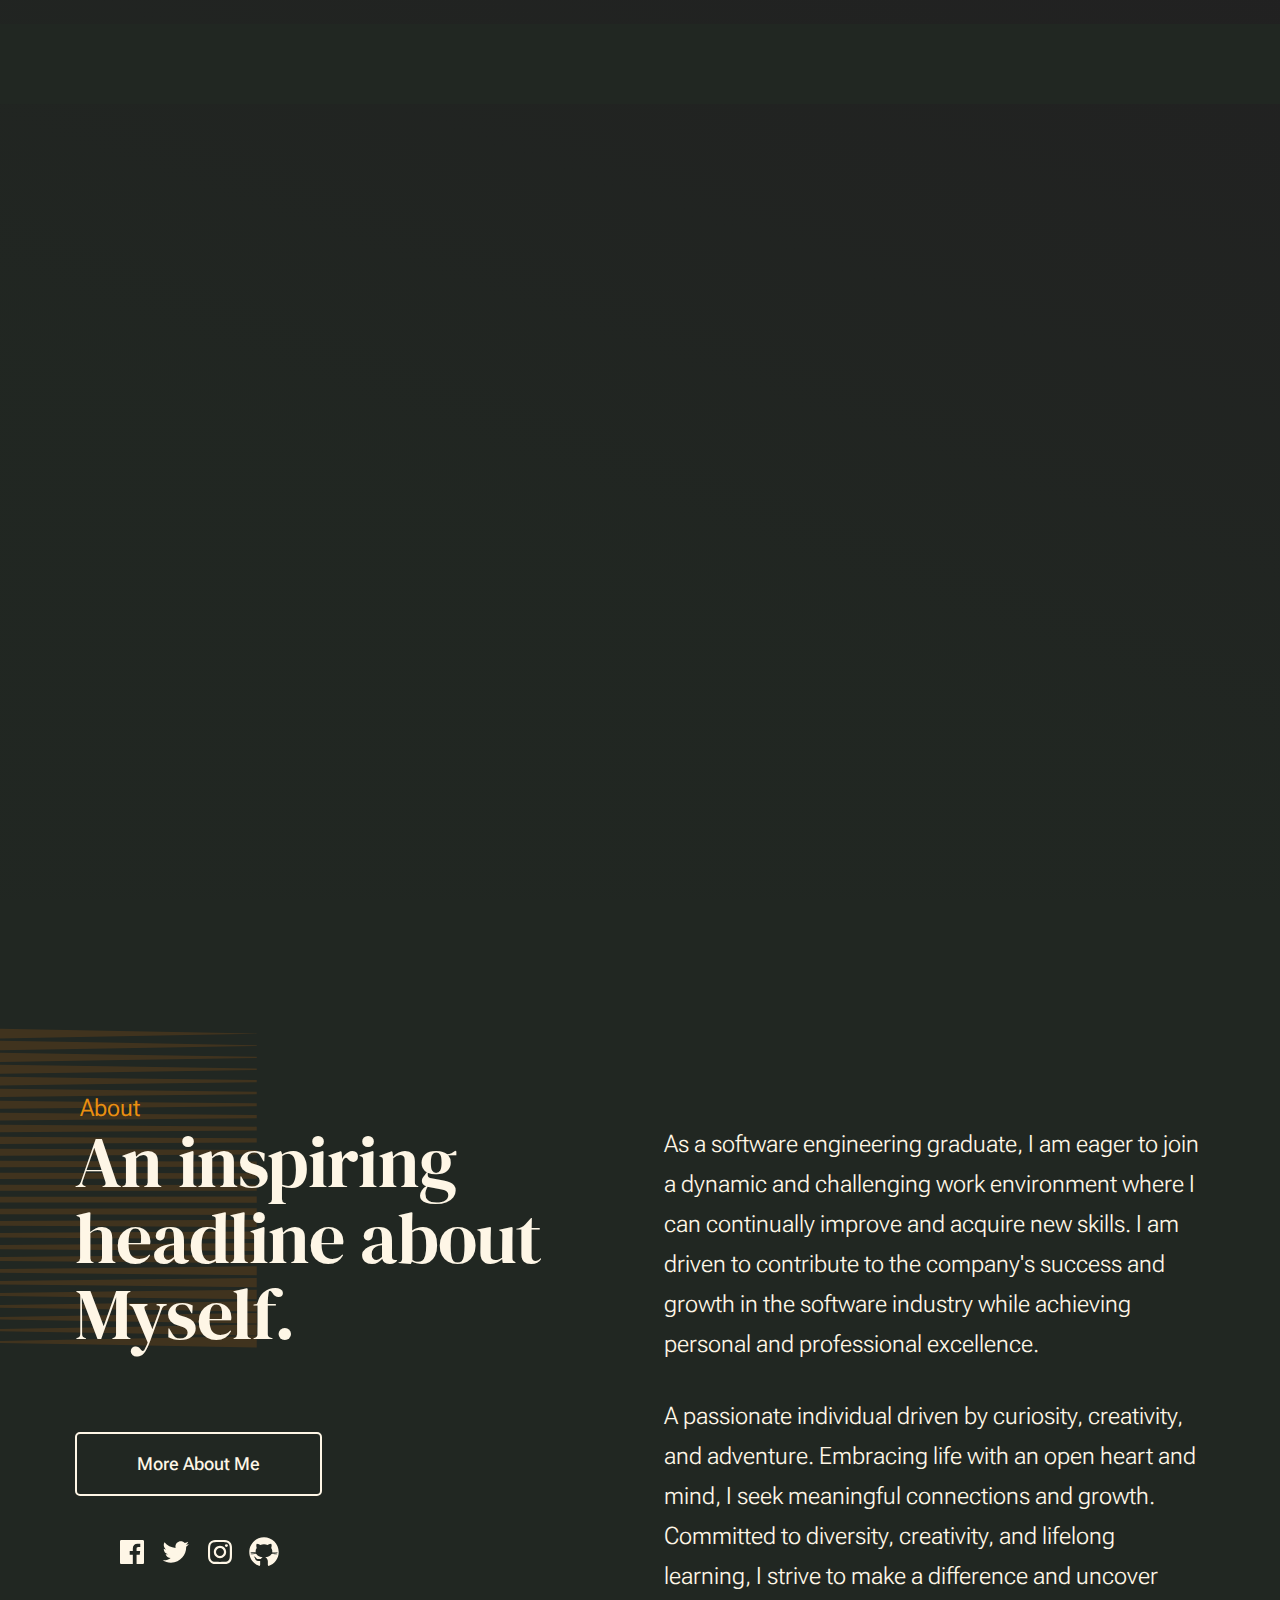
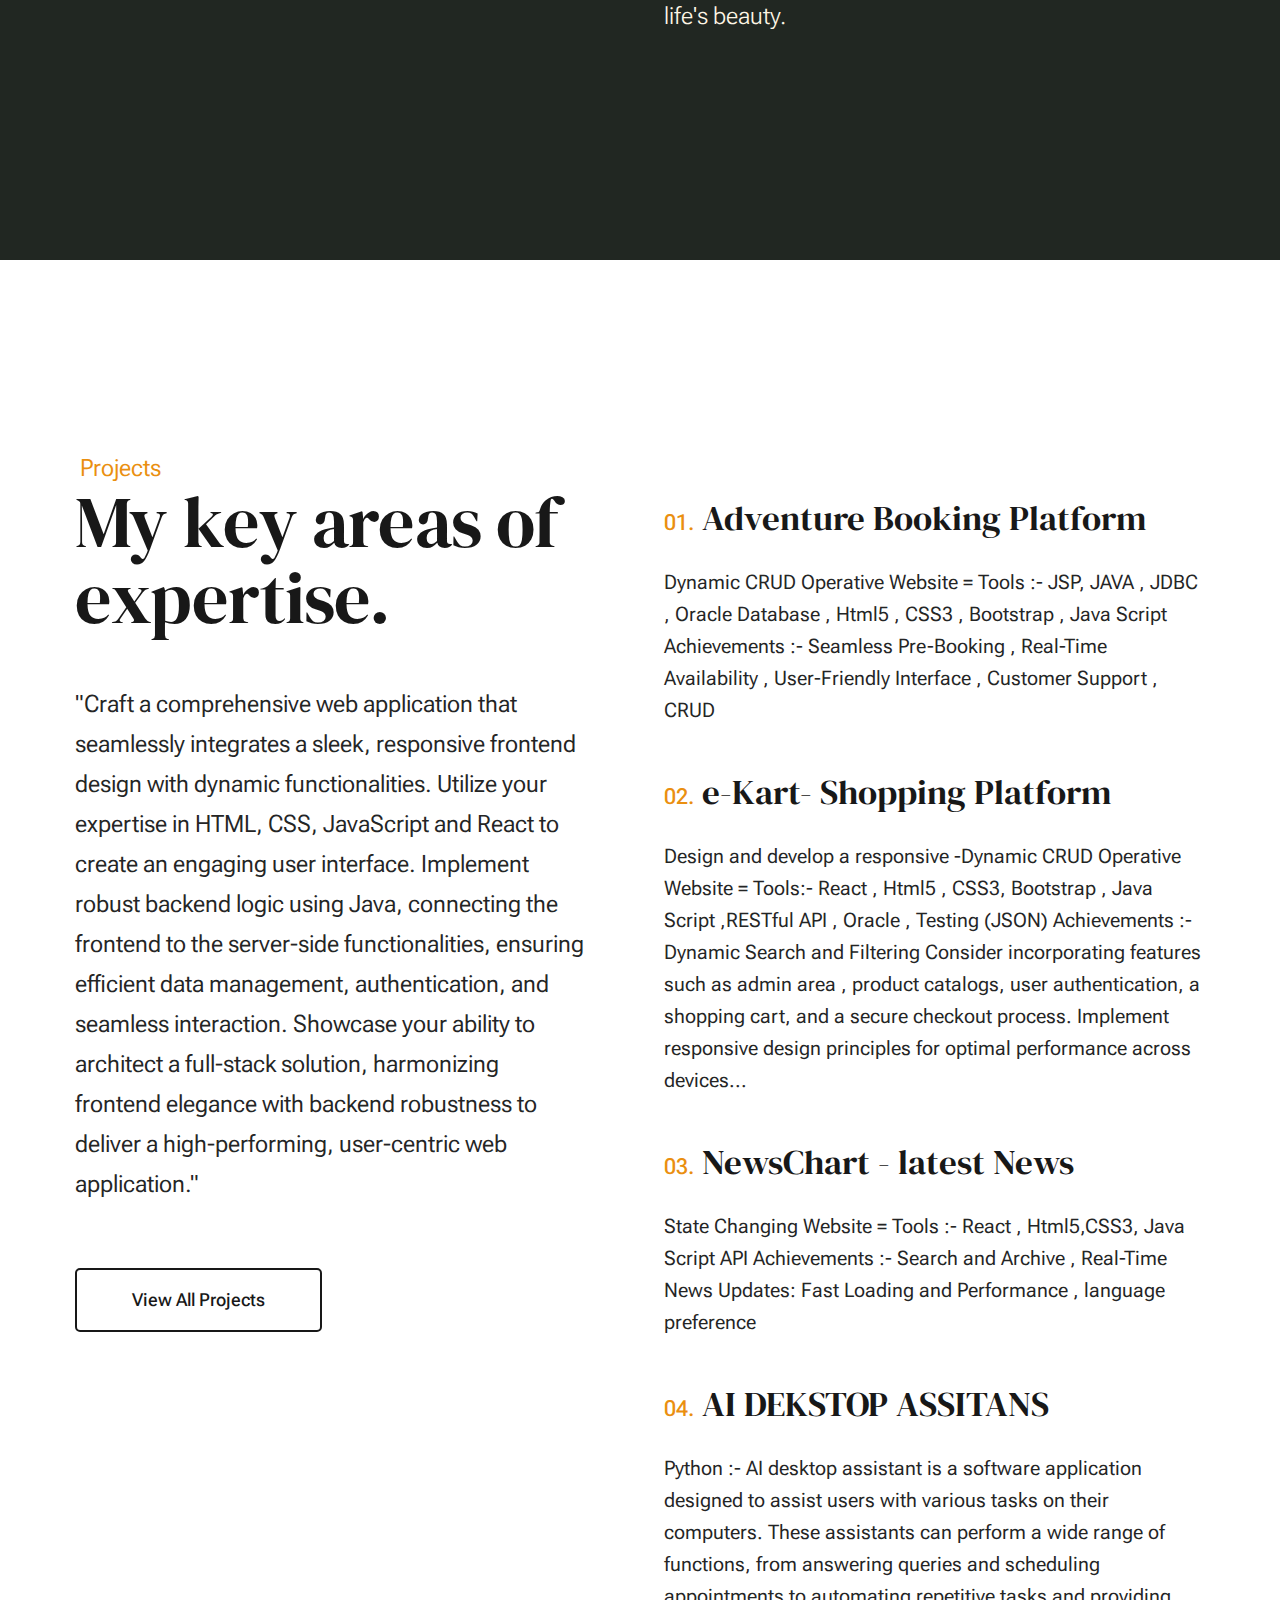
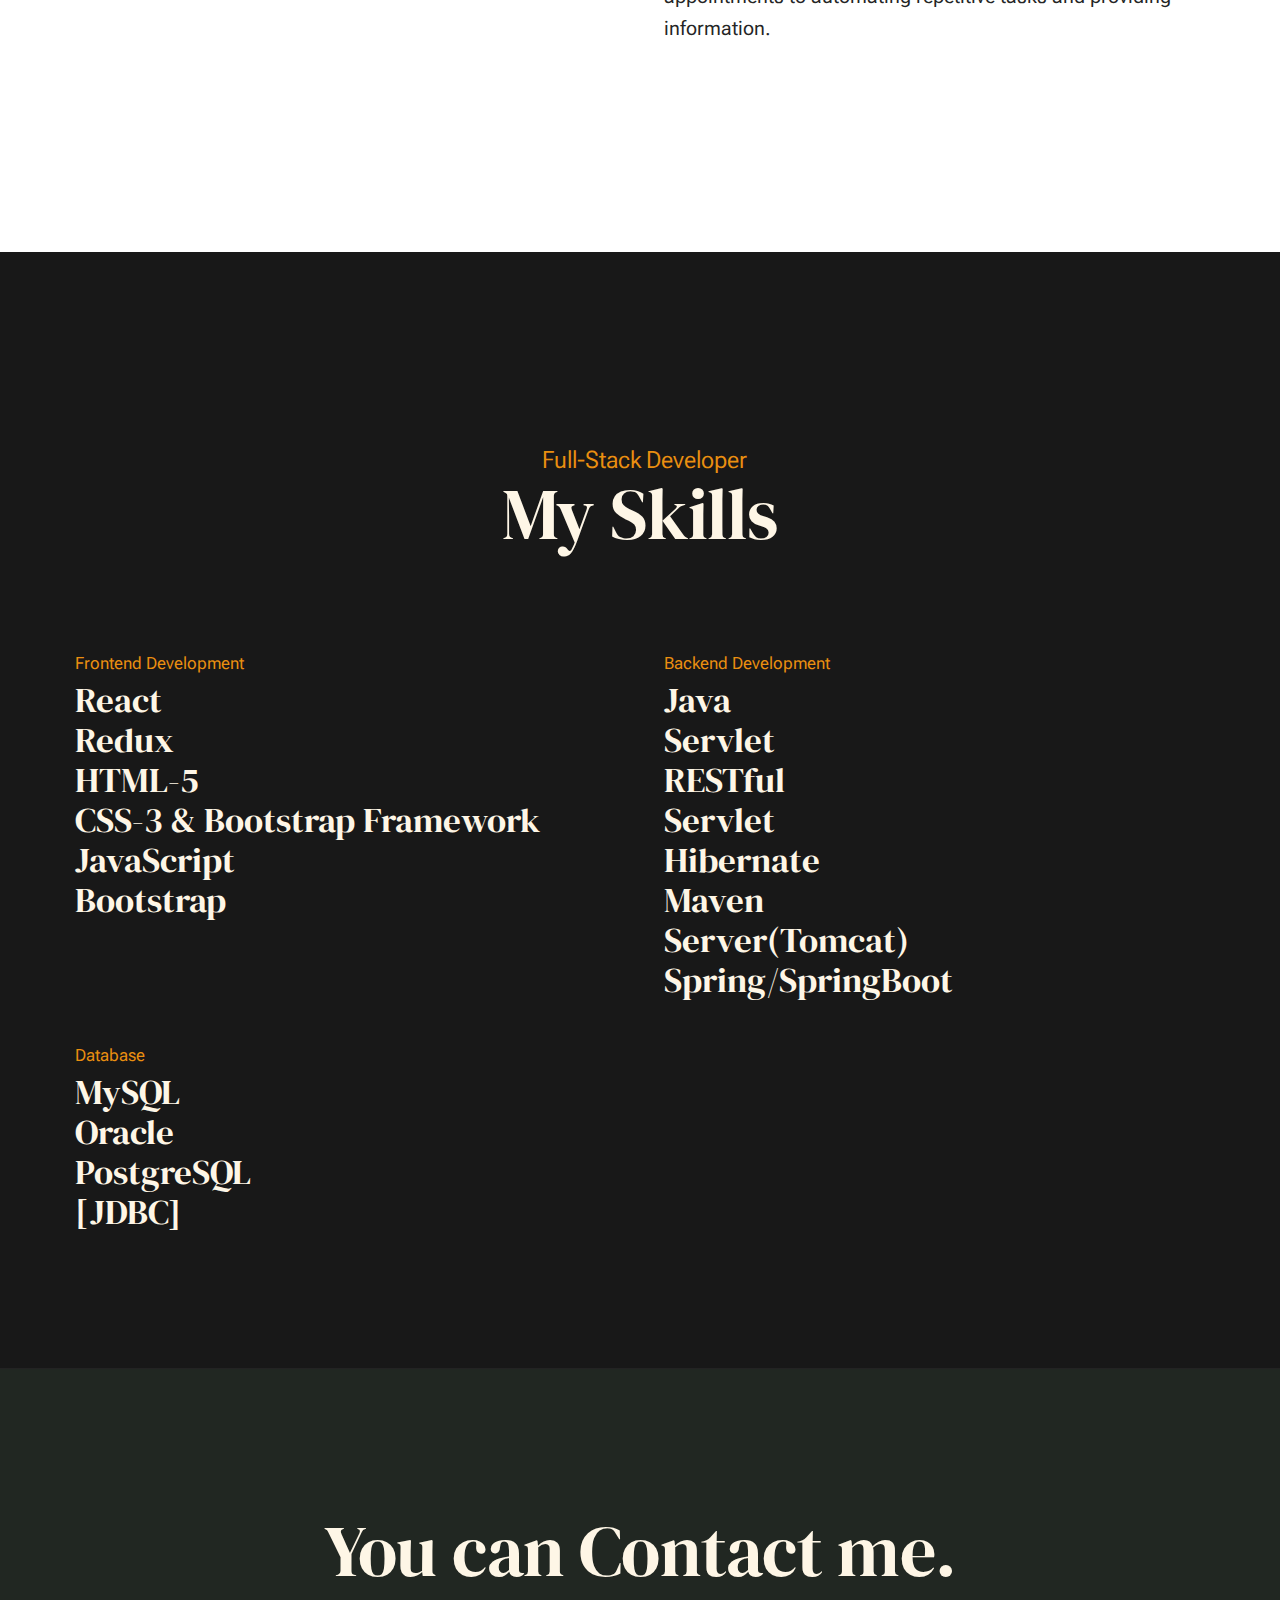
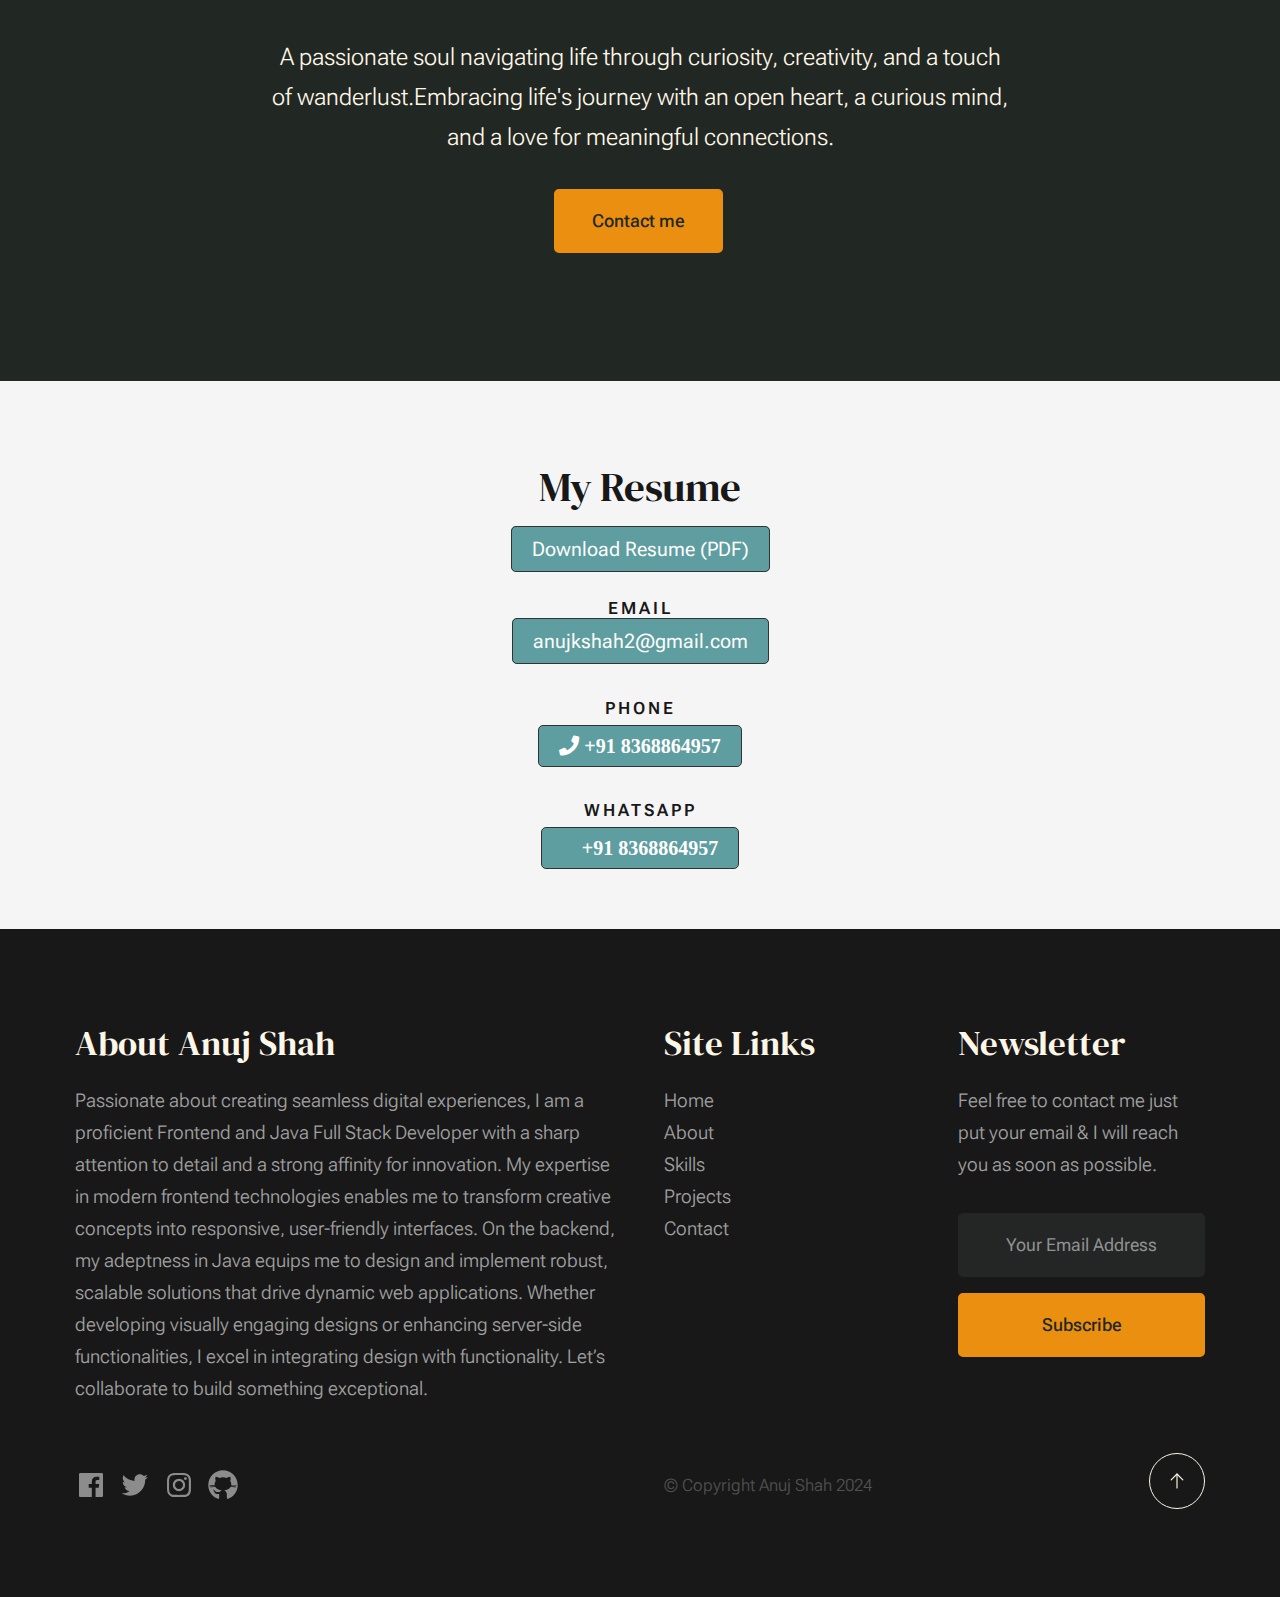
<file: index.html>
<!DOCTYPE html>
<html lang="en" class="no-js">

<head>
  <!--- basic page needs
    ================================================== -->
  <meta charset="utf-8" />
  <meta name="viewport" content="width=device-width, initial-scale=1" />
  <title>Anuj Shah</title>

  <script>
    document.documentElement.classList.remove("no-js");
    document.documentElement.classList.add("js");
  </script>

  <!-- CSS
    ================================================== -->
    <link
      rel="stylesheet"
      href="https://use.fontawesome.com/releases/v5.15.4/css/all.css"
    />
  <link rel="stylesheet" href="css/vendor.css" />
  <link rel="stylesheet" href="css/styles.css" />

  <!-- favicons
    ================================================== -->
  <link rel="apple-touch-icon" sizes="180x180" href="apple-touch-icon.png" />
  <link rel="icon" type="image/png" sizes="32x32" href="favicon-32x32.png" />
  <link rel="icon" type="image/png" sizes="16x16" href="favicon-16x16.png" />
  <link rel="manifest" href="site.webmanifest" />
</head>

<body id="top">
  <!-- preloader
    ================================================== -->
  <div id="preloader">
    <div id="loader" class="dots-fade">
      <div></div>
      <div></div>
      <div></div>
    </div>
  </div>

  <!-- page wrap
    ================================================== -->
  <div id="page" class="s-pagewrap ss-home">
    <!-- # site header 
        ================================================== -->
    <header class="s-header">
      <div class="row s-header__inner width-sixteen-col">
        <div class="s-header__block">
          <div class="s-header__logo">
            <a class="logo" href="index.html">
              <img src="images/logo.png" alt="Homepage" />
            </a>
          </div>

          <a class="s-header__menu-toggle" href="#0"><span>Menu</span></a>
        </div>
        <!-- end s-header__block -->

        <nav class="s-header__nav">
          <ul class="s-header__menu-links">
            <li><a href="about.html">About</a></li>
            <li><a href="skills.html">Skills</a></li>
            <li><a href="projects.html">Projects</a></li>
            <li><a href="contact.html">Contact</a></li>
          </ul>
          <!-- s-header__menu-links -->

          <div class="s-header__contact">
            <a href="contact.html" class="btn btn--primary s-header__contact-btn">Contact me</a>
          </div>
          <!-- s-header__contact -->
        </nav>
        <!-- end s-header__nav -->
      </div>
      <!-- end s-header__inner -->
    </header>
    <!-- end s-header -->

    <!-- # site main content
        ================================================== -->
    <section id="content" class="s-content">
      <!-- intro
            ----------------------------------------------- -->
      <section id="intro" class="s-intro">
        <div class="row s-intro__content width-sixteen-col">
          <div class="column lg-12 s-intro__content-inner grid-block">
            <div class="s-intro__content-text">
              <div class="s-intro__content-pretitle text-pretitle">
                Hello, I'm Anuj Shah
              </div>
              <h1 class="s-intro__content-title">
                A Passionate Full-Stack<br />
                Developer <br />

              </h1>
            </div>
            <!-- s-intro__content-text -->

            <div class="s-intro__content-media">
              <div class="s-intro__content-media-inner">
                <img src="images/intro-bg.jpg" srcset="images/intro-bg.jpg 1x, images/intro-bg.jpg 2x" alt="" />
                <div class="lines">
                  <span></span>
                </div>
              </div>
            </div>
            <!-- s-intro__content-media -->

            <div class="s-intro__scroll-down">
              <a href="#about" class="smoothscroll">
                <div class="scroll-icon">
                  <svg xmlns="http://www.w3.org/2000/svg" viewBox="0 0 24 24" width="36" height="36" fill="none"
                    stroke="#97b34a" stroke-width="1" stroke-linecap="round" stroke-linejoin="round">
                    <!-- &lt;!--! Atomicons Free 1.00 by @atisalab License -
                      https://atomicons.com/license/ (Icons: CC BY 4.0)
                      Copyright 2021 Atomicons --&gt; -->
                    <polyline points="7 13 12 18 17 13"></polyline>
                    <line x1="12" y1="18" x2="12" y2="6"></line>
                  </svg>
                </div>
                <span>Scroll for more</span>
              </a>
            </div>
            <!-- s-intro__scroll-down -->
          </div>
          <!-- s-intro__content-inner -->
        </div>
        <!-- s-intro__content -->
      </section>
      <!-- end s-intro -->

      <!-- about
            ----------------------------------------------- -->
      <section id="about" class="s-about target-section">
        <div class="row s-about__content width-sixteen-col">
          <div class="column grid-block grid-section-split">
            <img src="images/geometric_shape.svg" alt="" class="s-about__content-imgbg" />

            <div class="section-header grid-section-split__header">
              <div class="text-pretitle">About</div>
              <h2 class="text-display-title">
                An inspiring headline about Myself.
              </h2>
            </div>
            <!-- end section-header -->

            <div class="s-about__content-main grid-section-split__primary">
              <p class="attention-getter">
                As a software engineering graduate, I am eager to join a dynamic and challenging work environment where I can continually improve and acquire new skills. I am driven to contribute to the company's success and growth in the software industry while achieving personal and professional excellence.
              </p>

              <p class="attention-getter">
                A passionate individual driven by curiosity, creativity, and adventure. Embracing life with an open heart and mind, I seek meaningful connections and growth. Committed to diversity, creativity, and lifelong learning, I strive to make a difference and uncover life's beauty.
              </p>
            </div>
            <!-- end s-about__content-main -->

            <div class="s-about__content-btn grid-section-split__bottom">
              <a href="about.html" class="btn btn--stroke u-fullwidth">More About Me</a>

              <ul class="s-about__social social-list">
                <li>
                  <a href="https://www.facebook.com">
                    <svg xmlns="http://www.w3.org/2000/svg" width="24" height="24" viewBox="0 0 24 24"
                      style="fill: rgba(0, 0, 0, 1)">
                      <path
                        d="M20,3H4C3.447,3,3,3.448,3,4v16c0,0.552,0.447,1,1,1h8.615v-6.96h-2.338v-2.725h2.338v-2c0-2.325,1.42-3.592,3.5-3.592 c0.699-0.002,1.399,0.034,2.095,0.107v2.42h-1.435c-1.128,0-1.348,0.538-1.348,1.325v1.735h2.697l-0.35,2.725h-2.348V21H20 c0.553,0,1-0.448,1-1V4C21,3.448,20.553,3,20,3z">
                      </path>
                    </svg>
                    <span class="u-screen-reader-text">Facebook</span>
                  </a>
                </li>
                <li>
                  <a href="">
                    <svg xmlns="http://www.w3.org/2000/svg" width="24" height="24" viewBox="0 0 24 24"
                      style="fill: rgba(0, 0, 0, 1)">
                      <path
                        d="M19.633,7.997c0.013,0.175,0.013,0.349,0.013,0.523c0,5.325-4.053,11.461-11.46,11.461c-2.282,0-4.402-0.661-6.186-1.809 c0.324,0.037,0.636,0.05,0.973,0.05c1.883,0,3.616-0.636,5.001-1.721c-1.771-0.037-3.255-1.197-3.767-2.793 c0.249,0.037,0.499,0.062,0.761,0.062c0.361,0,0.724-0.05,1.061-0.137c-1.847-0.374-3.23-1.995-3.23-3.953v-0.05 c0.537,0.299,1.16,0.486,1.82,0.511C3.534,9.419,2.823,8.184,2.823,6.787c0-0.748,0.199-1.434,0.548-2.032 c1.983,2.443,4.964,4.04,8.306,4.215c-0.062-0.3-0.1-0.611-0.1-0.923c0-2.22,1.796-4.028,4.028-4.028 c1.16,0,2.207,0.486,2.943,1.272c0.91-0.175,1.782-0.512,2.556-0.973c-0.299,0.935-0.936,1.721-1.771,2.22 c0.811-0.088,1.597-0.312,2.319-0.624C21.104,6.712,20.419,7.423,19.633,7.997z">
                      </path>
                    </svg>
                    <span class="u-screen-reader-text">Twitter</span>
                  </a>
                </li>
                <li>
                  <a href="https://www.instagram.com/">
                    <svg xmlns="http://www.w3.org/2000/svg" width="24" height="24" viewBox="0 0 24 24"
                      style="fill: rgba(0, 0, 0, 1)">
                      <path
                        d="M11.999,7.377c-2.554,0-4.623,2.07-4.623,4.623c0,2.554,2.069,4.624,4.623,4.624c2.552,0,4.623-2.07,4.623-4.624 C16.622,9.447,14.551,7.377,11.999,7.377L11.999,7.377z M11.999,15.004c-1.659,0-3.004-1.345-3.004-3.003 c0-1.659,1.345-3.003,3.004-3.003s3.002,1.344,3.002,3.003C15.001,13.659,13.658,15.004,11.999,15.004L11.999,15.004z">
                      </path>
                      <circle cx="16.806" cy="7.207" r="1.078"></circle>
                      <path
                        d="M20.533,6.111c-0.469-1.209-1.424-2.165-2.633-2.632c-0.699-0.263-1.438-0.404-2.186-0.42 c-0.963-0.042-1.268-0.054-3.71-0.054s-2.755,0-3.71,0.054C7.548,3.074,6.809,3.215,6.11,3.479C4.9,3.946,3.945,4.902,3.477,6.111 c-0.263,0.7-0.404,1.438-0.419,2.186c-0.043,0.962-0.056,1.267-0.056,3.71c0,2.442,0,2.753,0.056,3.71 c0.015,0.748,0.156,1.486,0.419,2.187c0.469,1.208,1.424,2.164,2.634,2.632c0.696,0.272,1.435,0.426,2.185,0.45 c0.963,0.042,1.268,0.055,3.71,0.055s2.755,0,3.71-0.055c0.747-0.015,1.486-0.157,2.186-0.419c1.209-0.469,2.164-1.424,2.633-2.633 c0.263-0.7,0.404-1.438,0.419-2.186c0.043-0.962,0.056-1.267,0.056-3.71s0-2.753-0.056-3.71C20.941,7.57,20.801,6.819,20.533,6.111z M19.315,15.643c-0.007,0.576-0.111,1.147-0.311,1.688c-0.305,0.787-0.926,1.409-1.712,1.711c-0.535,0.199-1.099,0.303-1.67,0.311 c-0.95,0.044-1.218,0.055-3.654,0.055c-2.438,0-2.687,0-3.655-0.055c-0.569-0.007-1.135-0.112-1.669-0.311 c-0.789-0.301-1.414-0.923-1.719-1.711c-0.196-0.534-0.302-1.099-0.311-1.669c-0.043-0.95-0.053-1.218-0.053-3.654 c0-2.437,0-2.686,0.053-3.655c0.007-0.576,0.111-1.146,0.311-1.687c0.305-0.789,0.93-1.41,1.719-1.712 c0.534-0.198,1.1-0.303,1.669-0.311c0.951-0.043,1.218-0.055,3.655-0.055c2.437,0,2.687,0,3.654,0.055 c0.571,0.007,1.135,0.112,1.67,0.311c0.786,0.303,1.407,0.925,1.712,1.712c0.196,0.534,0.302,1.099,0.311,1.669 c0.043,0.951,0.054,1.218,0.054,3.655c0,2.436,0,2.698-0.043,3.654H19.315z">
                      </path>
                    </svg>
                    <span class="u-screen-reader-text">Instagram</span>
                  </a>
                </li>
                <li>
                  <a href="https://github.com/anujkshah2?tab=repositories">
                    <svg xmlns="http://www.w3.org/2000/svg" x="0px" y="0px" width="100" height="100" viewBox="0 0 50 50">
                      <path d="M17.791,46.836C18.502,46.53,19,45.823,19,45v-5.4c0-0.197,0.016-0.402,0.041-0.61C19.027,38.994,19.014,38.997,19,39 c0,0-3,0-3.6,0c-1.5,0-2.8-0.6-3.4-1.8c-0.7-1.3-1-3.5-2.8-4.7C8.9,32.3,9.1,32,9.7,32c0.6,0.1,1.9,0.9,2.7,2c0.9,1.1,1.8,2,3.4,2 c2.487,0,3.82-0.125,4.622-0.555C21.356,34.056,22.649,33,24,33v-0.025c-5.668-0.182-9.289-2.066-10.975-4.975 c-3.665,0.042-6.856,0.405-8.677,0.707c-0.058-0.327-0.108-0.656-0.151-0.987c1.797-0.296,4.843-0.647,8.345-0.714 c-0.112-0.276-0.209-0.559-0.291-0.849c-3.511-0.178-6.541-0.039-8.187,0.097c-0.02-0.332-0.047-0.663-0.051-0.999 c1.649-0.135,4.597-0.27,8.018-0.111c-0.079-0.5-0.13-1.011-0.13-1.543c0-1.7,0.6-3.5,1.7-5c-0.5-1.7-1.2-5.3,0.2-6.6 c2.7,0,4.6,1.3,5.5,2.1C21,13.4,22.9,13,25,13s4,0.4,5.6,1.1c0.9-0.8,2.8-2.1,5.5-2.1c1.5,1.4,0.7,5,0.2,6.6c1.1,1.5,1.7,3.2,1.6,5 c0,0.484-0.045,0.951-0.11,1.409c3.499-0.172,6.527-0.034,8.204,0.102c-0.002,0.337-0.033,0.666-0.051,0.999 c-1.671-0.138-4.775-0.28-8.359-0.089c-0.089,0.336-0.197,0.663-0.325,0.98c3.546,0.046,6.665,0.389,8.548,0.689 c-0.043,0.332-0.093,0.661-0.151,0.987c-1.912-0.306-5.171-0.664-8.879-0.682C35.112,30.873,31.557,32.75,26,32.969V33 c2.6,0,5,3.9,5,6.6V45c0,0.823,0.498,1.53,1.209,1.836C41.37,43.804,48,35.164,48,25C48,12.318,37.683,2,25,2S2,12.318,2,25 C2,35.164,8.63,43.804,17.791,46.836z"></path>
                  </svg>
                    <span class="u-screen-reader-text">Github</span>
                  </a>
                </li>
              </ul>
              <!-- end s-footer__social -->
            </div>
            <!-- end s-about__content-btn -->
          </div>
          <!-- content-inner -->
        </div>
      </section>
      <!-- end s-about -->

      <!-- expertise
            ----------------------------------------------- -->
      <section id="expertise" class="s-expertise">
        <div class="row s-expertise__content width-sixteen-col">
          <div class="column xl-12 grid-block grid-section-split">
            <div class="section-header grid-section-split__header">
              <div class="text-pretitle">Projects</div>
              <h2 class="text-display-title">My key areas of expertise.</h2>

              <p class="lead">
                "Craft a comprehensive web application that seamlessly
                integrates a sleek, responsive frontend design with dynamic
                functionalities. Utilize your expertise in HTML, CSS,
                JavaScript and React to create an engaging user interface.
                Implement robust backend logic using Java, connecting the
                frontend to the server-side functionalities, ensuring
                efficient data management, authentication, and seamless
                interaction. Showcase your ability to architect a full-stack
                solution, harmonizing frontend elegance with backend
                robustness to deliver a high-performing, user-centric web
                application."
              </p>
            </div>
            <!-- end section-header -->

            <div class="s-expertise__content-main grid-section-split__primary">
              <div class="grid-list-items list-items show-ctr">
                <div class="grid-list-items__item list-items__item">
                  <div class="grid-list-items__title list-items__item-header">
                    <h3 class="list-items__item-title">Adventure Booking Platform</h3>
                  </div>
                  <div class="grid-list-items__text list-items__item-text">
                    <p>
                      Dynamic CRUD Operative Website = Tools :- JSP, JAVA , JDBC , Oracle Database , Html5 , CSS3 , Bootstrap , Java Script
Achievements :- Seamless Pre-Booking , Real-Time Availability , User-Friendly Interface , Customer Support , CRUD
                    </p>
                  </div>
                </div>
                <!-- list-item -->
                <div class="grid-list-items__item list-items__item">
                  <div class="grid-list-items__title list-items__item-header">
                    <h3 class="list-items__item-title">e-Kart- Shopping Platform</h3>
                  </div>
                  <div class="grid-list-items__text list-items__item-text">
                    <p>
                      Design and develop a responsive -Dynamic CRUD Operative Website = Tools:- React , Html5 , CSS3, Bootstrap , Java Script ,RESTful API , Oracle , Testing (JSON)
                      Achievements :- Dynamic Search and Filtering Consider incorporating features such as admin area , product catalogs, user authentication, a shopping cart, and a secure checkout process. Implement responsive design principles for optimal performance across devices...
                    </p>
                  </div>
                </div>
                <!-- list-expertise__item -->
                <div class="grid-list-items__item list-items__item">
                  <div class="grid-list-items__title list-items__item-header">
                    <h3 class="list-items__item-title">NewsChart - latest News</h3>
                  </div>
                  <div class="grid-list-items__text list-items__item-text">
                    <p>
                      State Changing Website = Tools :- React , Html5,CSS3, Java Script
                      API
                      Achievements :- Search and Archive , Real-Time News Updates: Fast
                      Loading and Performance , language preference
                    </p>
                  </div>
                </div>
                <!-- list-expertise__item -->
                <div class="grid-list-items__item list-items__item">
                  <div class="grid-list-items__title list-items__item-header">
                    <h3 class="list-items__item-title">AI DEKSTOP ASSITANS</h3>
                  </div>
                  <div class="grid-list-items__text list-items__item-text">
                    <p>
                     Python :-  AI desktop assistant is a software application designed to assist users with various tasks on their computers. These assistants can perform a wide range of functions, from answering queries and scheduling appointments to automating repetitive tasks and providing information.
                    </p>
                  </div>
                </div>
                <!-- list-expertise__item -->
              </div>
              <!-- grid-list-items -->
            </div>
            <!-- end s-expertise__content-main -->

            <div class="s-expertise__content-btn grid-section-split__bottom">
              <a href="projects.html" class="btn btn--stroke u-fullwidth">View All Projects</a>
            </div>
            <!-- end s-about__content-btn -->
          </div>
          <!-- end grid-block-->
        </div>
        <!-- end s-expertise__content -->
      </section>
      <!-- end s-expertise -->

      <section id="journal" class="s-journal">
        <div class="row s-journal__content width-sixteen-col">
          <div class="column xl-12 grid-block">
            <div class="grid-full section-header text-center">
              <div class="text-pretitle">Full-Stack Developer</div>
              <h2 class="text-display-title">My Skills</h2>
            </div>
            <!-- end section-header -->

            <div class="grid-full s-journal__content-main grid-list-items">
              <div class="grid-list-items__item blog-card">
                <div class="blog-card__header">
                  <div class="blog-card__cat-links">
                    <a>Frontend Development</a>
                  </div>
                  <h3 class="blog-card__title">
                    <a>React</a>
                  </h3>
                 <div> <h3 class="blog-card__title">
                  <a href="#">Redux</a>
                </h3></div>
                  <div><h3 class="blog-card__title">
                    <a href="#">HTML-5</a>
                  </h3></div>
                 <div> <h3 class="blog-card__title">
                  <a href="#">CSS-3 & Bootstrap Framework</a>
                </h3></div>
                 <div> <h3 class="blog-card__title">
                  <a href="#">JavaScript</a>
                </h3></div>
                 <div> <h3 class="blog-card__title">
                  <a href="#">Bootstrap</a>
                </h3></div>
                </div>
              </div>
              <!-- end blog-card -->
              <div class="grid-list-items__item blog-card">
                <div class="blog-card__header">
                  <div class="blog-card__cat-links">
                    <a href="#">Backend Development</a>
                  </div>
                  <h3 class="blog-card__title">
                    <a href="#">Java</a>
                  </h3>
                  <h3 class="blog-card__title">
                    <a href="#">Servlet</a>
                  </h3>
                  <h3 class="blog-card__title">
                    <a href="#">RESTful</a>
                  </h3>
                  <h3 class="blog-card__title">
                    <a href="#">Servlet</a>
                  </h3>
                  <h3 class="blog-card__title">
                    <a href="#">Hibernate</a>
                  </h3>
                  <h3 class="blog-card__title">
                    <a href="#">Maven</a>
                  </h3>
                  <h3 class="blog-card__title">
                    <a href="#">Server(Tomcat)</a>
                  </h3>
                  <h3 class="blog-card__title">
                    <a href="#">Spring/SpringBoot</a>
                  </h3>
                  
                </div>
              </div>
              
              <!-- end blog-card -->
              <div class="grid-list-items__item blog-card">
                <div class="blog-card__header">
                  <div class="blog-card__cat-links">
                    <a href="#">Database</a>
                  </div>
                  <h3 class="blog-card__title">
                    <a href="#"> MySQL</a>
                  </h3>
                  <h3 class="blog-card__title">
                    <a href="#"> Oracle</a>
                  </h3>
                  <h3 class="blog-card__title">
                    <a href="#"> PostgreSQL</a>
                  </h3>
                  <h3 class="blog-card__title">
                    <a href="#">[JDBC] </a>
                  </h3>
                </div>
              </div>
              <!-- end blog card -->
          

              <!-- end blog-card -->
            </div>
            <!-- end grid-list-items -->
          </div>
          <!-- end grid-block-->
        </div>
        <!-- end s-journal__content -->
      </section>

      <!-- # cta
        ================================================== -->
      <section id="cta" class="s-cta">
        <div class="row row-x-center text-center">
          <div class="column xl-8 lg-12">
            <div class="s-cta__content">
              <h2 class="text-display-title">You can Contact me.</h2>
              <p class="lead">
                A passionate soul navigating life through curiosity, creativity,
                and a touch of wanderlust.Embracing life's journey with an open
                heart, a curious mind, and a love for meaningful connections.
              </p>
              <a href="contact.html" class="btn btn--primary">Contact me</a>
            </div>
          </div>
        </div>
      </section>
      <!-- end s-cta -->

      <section id="resume">
        <h2>My Resume</h2>
        <p><a href="reusme1_fullstack_anuj_04_Aug_2024.pdf" download> Download Resume (PDF)</a></p>
        <div class="contact-block">
          <h6>Email</h6>
          <a href="mailto:anujkshah2@gmail.com">anujkshah2@gmail.com</a>
        </div>
        
        <div class="contact-block">
          <h6>Phone</h6>
          <ul class="contact-list">
            <li><a class="fa fa-phone" href="tel:+91 8368864957">  +91 8368864957</a></li>
            <br>
          <h6>Whatsapp</h6>
            <li><a class="fa fa-whatsapp" href="https://wa.me/8368864957">+91 8368864957</a></li>
          </ul>
        </div>
      </section>

      <!-- # footer 
        ================================================== -->
      <footer class="s-footer">
        <div class="row s-footer__content">
          <div class="column xl-6 lg-6 md-12 s-footer__block s-footer__about">
            <h3>About Anuj Shah</h3>
            <p>
              
                
                Passionate about creating seamless digital experiences, I am a proficient Frontend and Java Full Stack Developer with a sharp attention to detail and a strong affinity for innovation. My expertise in modern frontend technologies enables me to transform creative concepts into responsive, user-friendly interfaces. On the backend, my adeptness in Java equips me to design and implement robust, scalable solutions that drive dynamic web applications. Whether developing visually engaging designs or enhancing server-side functionalities, I excel in integrating design with functionality. Let’s collaborate to build something exceptional.
                
                
             
           
            </p>
          </div>
          <div class="column xl-3 lg-6 md-12 s-footer__block s-footer__site-links">
            <h3>Site Links</h3>
            <ul class="link-list">
              <li><a href="index.html">Home</a></li>
              <li><a href="about.html">About</a></li>
              <li><a href="skills.html">Skills</a></li>
              <li><a href="projects.html">Projects</a></li>
              <li><a href="contact.html">Contact</a></li>
            </ul>
          </div>
          <div class="column xl-3 lg-6 md-12 tab-12 s-footer__block s-footer__newsletter">
            <h3>Newsletter</h3>

            <p>
              Feel free to contact me just put your email & I will reach you as
              soon as possible.
            </p>

            <div class="subscribe-form">
              <form id="mc-form" class="mc-form">
                <input type="email" name="EMAIL" id="mce-EMAIL" class="u-fullwidth text-center"
                  placeholder="Your Email Address"
                  title="The domain portion of the email address is invalid (the portion after the @)."
                  pattern="^([^\x00-\x20\x22\x28\x29\x2c\x2e\x3a-\x3c\x3e\x40\x5b-\x5d\x7f-\xff]+|\x22([^\x0d\x22\x5c\x80-\xff]|\x5c[\x00-\x7f])*\x22)(\x2e([^\x00-\x20\x22\x28\x29\x2c\x2e\x3a-\x3c\x3e\x40\x5b-\x5d\x7f-\xff]+|\x22([^\x0d\x22\x5c\x80-\xff]|\x5c[\x00-\x7f])*\x22))*\x40([^\x00-\x20\x22\x28\x29\x2c\x2e\x3a-\x3c\x3e\x40\x5b-\x5d\x7f-\xff]+|\x5b([^\x0d\x5b-\x5d\x80-\xff]|\x5c[\x00-\x7f])*\x5d)(\x2e([^\x00-\x20\x22\x28\x29\x2c\x2e\x3a-\x3c\x3e\x40\x5b-\x5d\x7f-\xff]+|\x5b([^\x0d\x5b-\x5d\x80-\xff]|\x5c[\x00-\x7f])*\x5d))*(\.\w{2,})+$"
                  required />
                <input type="submit" name="subscribe" value="Subscribe"
                  class="btn btn--primary btn--small u-fullwidth" />
                <!-- <div style="position: absolute; left: -5000px;" aria-hidden="true"><input type="text" name="b_cdb7b577e41181934ed6a6a44_9a91cfe7b3" tabindex="-1" value=""></div> -->
                <div class="mc-status"></div>
              </form>
            </div>
          </div>
        </div>

        <div class="row s-footer__bottom">
          <div class="column xl-6 lg-12">
            <ul class="s-footer__social social-list">
              <li>
                <a href="https://www.facebook.com">
                  <svg xmlns="http://www.w3.org/2000/svg" width="24" height="24" viewBox="0 0 24 24"
                    style="fill: rgba(0, 0, 0, 1)">
                    <path
                      d="M20,3H4C3.447,3,3,3.448,3,4v16c0,0.552,0.447,1,1,1h8.615v-6.96h-2.338v-2.725h2.338v-2c0-2.325,1.42-3.592,3.5-3.592 c0.699-0.002,1.399,0.034,2.095,0.107v2.42h-1.435c-1.128,0-1.348,0.538-1.348,1.325v1.735h2.697l-0.35,2.725h-2.348V21H20 c0.553,0,1-0.448,1-1V4C21,3.448,20.553,3,20,3z">
                    </path>
                  </svg>
                  <span class="u-screen-reader-text">Facebook</span>
                </a>
              </li>
              <li>
                <a href="https://twitter.com/Abhishe27560827">
                  <svg xmlns="http://www.w3.org/2000/svg" width="24" height="24" viewBox="0 0 24 24"
                    style="fill: rgba(0, 0, 0, 1)">
                    <path
                      d="M19.633,7.997c0.013,0.175,0.013,0.349,0.013,0.523c0,5.325-4.053,11.461-11.46,11.461c-2.282,0-4.402-0.661-6.186-1.809 c0.324,0.037,0.636,0.05,0.973,0.05c1.883,0,3.616-0.636,5.001-1.721c-1.771-0.037-3.255-1.197-3.767-2.793 c0.249,0.037,0.499,0.062,0.761,0.062c0.361,0,0.724-0.05,1.061-0.137c-1.847-0.374-3.23-1.995-3.23-3.953v-0.05 c0.537,0.299,1.16,0.486,1.82,0.511C3.534,9.419,2.823,8.184,2.823,6.787c0-0.748,0.199-1.434,0.548-2.032 c1.983,2.443,4.964,4.04,8.306,4.215c-0.062-0.3-0.1-0.611-0.1-0.923c0-2.22,1.796-4.028,4.028-4.028 c1.16,0,2.207,0.486,2.943,1.272c0.91-0.175,1.782-0.512,2.556-0.973c-0.299,0.935-0.936,1.721-1.771,2.22 c0.811-0.088,1.597-0.312,2.319-0.624C21.104,6.712,20.419,7.423,19.633,7.997z">
                    </path>
                  </svg>
                  <span class="u-screen-reader-text">Twitter</span>
                </a>
              </li>
              <a href="https://www.instagram.com/">
                <li>
                  <svg xmlns="http://www.w3.org/2000/svg" width="24" height="24" viewBox="0 0 24 24"
                    style="fill: rgba(0, 0, 0, 1)">
                    <path
                      d="M11.999,7.377c-2.554,0-4.623,2.07-4.623,4.623c0,2.554,2.069,4.624,4.623,4.624c2.552,0,4.623-2.07,4.623-4.624 C16.622,9.447,14.551,7.377,11.999,7.377L11.999,7.377z M11.999,15.004c-1.659,0-3.004-1.345-3.004-3.003 c0-1.659,1.345-3.003,3.004-3.003s3.002,1.344,3.002,3.003C15.001,13.659,13.658,15.004,11.999,15.004L11.999,15.004z">
                    </path>
                    <circle cx="16.806" cy="7.207" r="1.078"></circle>
                    <path
                      d="M20.533,6.111c-0.469-1.209-1.424-2.165-2.633-2.632c-0.699-0.263-1.438-0.404-2.186-0.42 c-0.963-0.042-1.268-0.054-3.71-0.054s-2.755,0-3.71,0.054C7.548,3.074,6.809,3.215,6.11,3.479C4.9,3.946,3.945,4.902,3.477,6.111 c-0.263,0.7-0.404,1.438-0.419,2.186c-0.043,0.962-0.056,1.267-0.056,3.71c0,2.442,0,2.753,0.056,3.71 c0.015,0.748,0.156,1.486,0.419,2.187c0.469,1.208,1.424,2.164,2.634,2.632c0.696,0.272,1.435,0.426,2.185,0.45 c0.963,0.042,1.268,0.055,3.71,0.055s2.755,0,3.71-0.055c0.747-0.015,1.486-0.157,2.186-0.419c1.209-0.469,2.164-1.424,2.633-2.633 c0.263-0.7,0.404-1.438,0.419-2.186c0.043-0.962,0.056-1.267,0.056-3.71s0-2.753-0.056-3.71C20.941,7.57,20.801,6.819,20.533,6.111z M19.315,15.643c-0.007,0.576-0.111,1.147-0.311,1.688c-0.305,0.787-0.926,1.409-1.712,1.711c-0.535,0.199-1.099,0.303-1.67,0.311 c-0.95,0.044-1.218,0.055-3.654,0.055c-2.438,0-2.687,0-3.655-0.055c-0.569-0.007-1.135-0.112-1.669-0.311 c-0.789-0.301-1.414-0.923-1.719-1.711c-0.196-0.534-0.302-1.099-0.311-1.669c-0.043-0.95-0.053-1.218-0.053-3.654 c0-2.437,0-2.686,0.053-3.655c0.007-0.576,0.111-1.146,0.311-1.687c0.305-0.789,0.93-1.41,1.719-1.712 c0.534-0.198,1.1-0.303,1.669-0.311c0.951-0.043,1.218-0.055,3.655-0.055c2.437,0,2.687,0,3.654,0.055 c0.571,0.007,1.135,0.112,1.67,0.311c0.786,0.303,1.407,0.925,1.712,1.712c0.196,0.534,0.302,1.099,0.311,1.669 c0.043,0.951,0.054,1.218,0.054,3.655c0,2.436,0,2.698-0.043,3.654H19.315z">
                    </path>
                  </svg>
                  <span class="u-screen-reader-text">Instagram</span>
              </a>
              </li>
              <li>
                <a href="https://github.com/anujkshah2?tab=repositories">
                  <svg xmlns="http://www.w3.org/2000/svg" x="0px" y="0px" width="100" height="100" viewBox="0 0 50 50">
                    <path d="M17.791,46.836C18.502,46.53,19,45.823,19,45v-5.4c0-0.197,0.016-0.402,0.041-0.61C19.027,38.994,19.014,38.997,19,39 c0,0-3,0-3.6,0c-1.5,0-2.8-0.6-3.4-1.8c-0.7-1.3-1-3.5-2.8-4.7C8.9,32.3,9.1,32,9.7,32c0.6,0.1,1.9,0.9,2.7,2c0.9,1.1,1.8,2,3.4,2 c2.487,0,3.82-0.125,4.622-0.555C21.356,34.056,22.649,33,24,33v-0.025c-5.668-0.182-9.289-2.066-10.975-4.975 c-3.665,0.042-6.856,0.405-8.677,0.707c-0.058-0.327-0.108-0.656-0.151-0.987c1.797-0.296,4.843-0.647,8.345-0.714 c-0.112-0.276-0.209-0.559-0.291-0.849c-3.511-0.178-6.541-0.039-8.187,0.097c-0.02-0.332-0.047-0.663-0.051-0.999 c1.649-0.135,4.597-0.27,8.018-0.111c-0.079-0.5-0.13-1.011-0.13-1.543c0-1.7,0.6-3.5,1.7-5c-0.5-1.7-1.2-5.3,0.2-6.6 c2.7,0,4.6,1.3,5.5,2.1C21,13.4,22.9,13,25,13s4,0.4,5.6,1.1c0.9-0.8,2.8-2.1,5.5-2.1c1.5,1.4,0.7,5,0.2,6.6c1.1,1.5,1.7,3.2,1.6,5 c0,0.484-0.045,0.951-0.11,1.409c3.499-0.172,6.527-0.034,8.204,0.102c-0.002,0.337-0.033,0.666-0.051,0.999 c-1.671-0.138-4.775-0.28-8.359-0.089c-0.089,0.336-0.197,0.663-0.325,0.98c3.546,0.046,6.665,0.389,8.548,0.689 c-0.043,0.332-0.093,0.661-0.151,0.987c-1.912-0.306-5.171-0.664-8.879-0.682C35.112,30.873,31.557,32.75,26,32.969V33 c2.6,0,5,3.9,5,6.6V45c0,0.823,0.498,1.53,1.209,1.836C41.37,43.804,48,35.164,48,25C48,12.318,37.683,2,25,2S2,12.318,2,25 C2,35.164,8.63,43.804,17.791,46.836z"></path>
                </svg>
                  <span class="u-screen-reader-text">Github</span>
                </a>
              </li>
            </ul>
            <!-- end s-footer__social -->
          </div>
          <div class="column xl-6 lg-12">
            <p class="ss-copyright">
              <span>© Copyright Anuj Shah 2024</span>
            </p>
          </div>

          <div class="ss-go-top">
            <a class="smoothscroll" title="Back to Top" href="#top">
              <svg xmlns="http://www.w3.org/2000/svg" viewBox="0 0 24 24" width="36" height="36" fill="none"
                stroke="#ffffff" stroke-width="1" stroke-linecap="round" stroke-linejoin="round">
                
                <polyline points="17 11 12 6 7 11"></polyline>
                <line x1="12" y1="18" x2="12" y2="6"></line>
              </svg>
            </a>
          </div>
          <!-- end ss-go-top -->
        </div>
      </footer>
      <!-- end s-footer -->
  </div>
  <!-- end page-wrap -->

  <!-- Java Script
    ================================================== -->
  <script src="js/plugins.js"></script>
  <script src="js/main.js"></script>
</body>

</html>
</file>
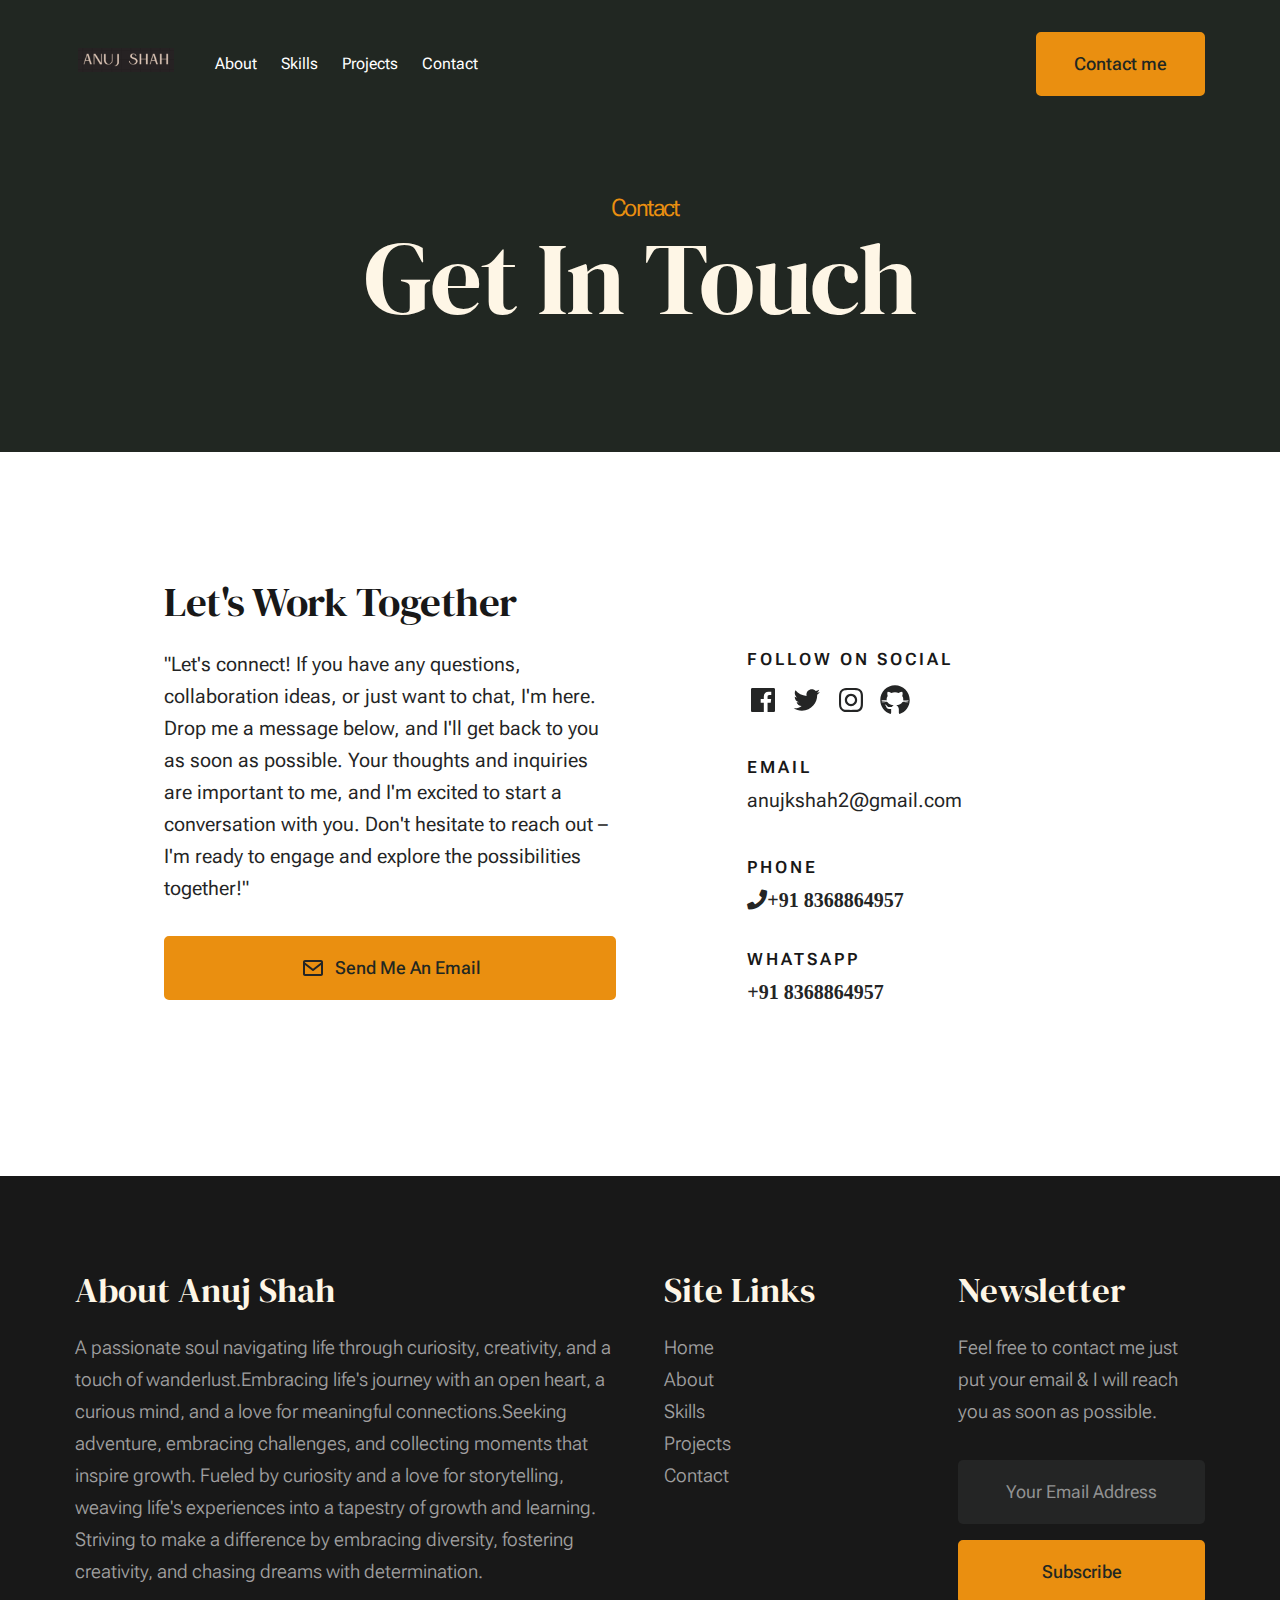
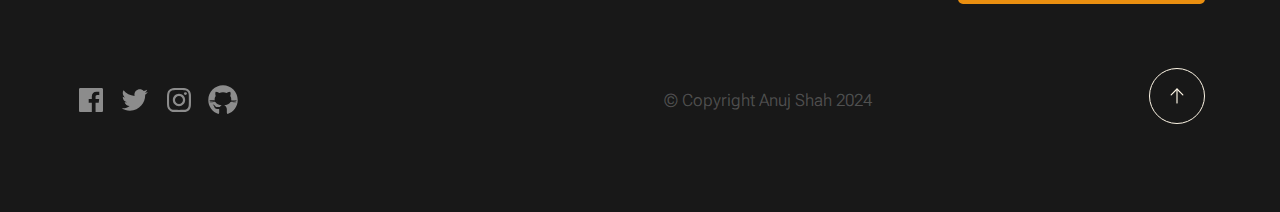
<file: contact.html>
<!DOCTYPE html>
<html lang="en" class="no-js">

<head>
  <!--- basic page needs
    ================================================== -->
  <meta charset="utf-8" />
  <meta name="viewport" content="width=device-width, initial-scale=1" />
  <title>Contact</title>

  <script>
    document.documentElement.classList.remove("no-js");
    document.documentElement.classList.add("js");
  </script>

  <!-- CSS
    ================================================== -->
    <link
      rel="stylesheet"
      href="https://use.fontawesome.com/releases/v5.15.4/css/all.css"
    />
  <link rel="stylesheet" href="css/vendor.css" />
  <link rel="stylesheet" href="css/styles.css" />

  <!-- favicons
    ================================================== -->
  <link rel="apple-touch-icon" sizes="180x180" href="apple-touch-icon.png" />
  <link rel="icon" type="image/png" sizes="32x32" href="favicon-32x32.png" />
  <link rel="icon" type="image/png" sizes="16x16" href="favicon-16x16.png" />
  <link rel="manifest" href="site.webmanifest" />
</head>

<body id="top">
  <!-- preloader
    ================================================== -->
  <div id="preloader">
    <div id="loader" class="dots-fade">
      <div></div>
      <div></div>
      <div></div>
    </div>
  </div>

  <!-- page wrap
    ================================================== -->
  <div id="page" class="s-pagewrap">
    <!-- # site header 
        ================================================== -->
    <header class="s-header">
      <div class="row s-header__inner width-sixteen-col">
        <div class="s-header__block">
          <div class="s-header__logo">
            <a class="logo" href="index.html">
              <img src="images/logo.png" alt="Homepage" />
            </a>
          </div>

          <a class="s-header__menu-toggle" href="#0"><span>Menu</span></a>
        </div>
        <!-- end s-header__block -->

        <nav class="s-header__nav">
          <ul class="s-header__menu-links">
            <li><a href="about.html">About</a></li>
            <li><a href="skills.html">Skills</a></li>
            <li><a href="projects.html">Projects</a></li>
            <li><a class="current" href="contact.html">Contact</a></li>
          </ul>
          <!-- s-header__menu-links -->

          <div class="s-header__contact">
            <a href="contact.html" class="btn btn--primary s-header__contact-btn">Contact me</a>
          </div>
          <!-- s-header__contact -->
        </nav>
        <!-- end s-header__nav -->
      </div>
      <!-- end s-header__inner -->
    </header>
    <!-- end s-header -->

    <!-- # site main content
        ================================================== -->
    <section id="content" class="s-content">
      <section class="s-pageheader pageheader">
        <div class="row">
          <div class="column xl-12">
            <h1 class="page-title">
              <span class="page-title__small-type text-pretitle">Contact</span>
              Get In Touch
            </h1>
          </div>
        </div>
      </section>
      <!--pageheader -->

      <section class="s-pagecontent pagecontent">

        <div class="row width-narrower pagemain">
          <div class="column xl-12">
            <h2>Let's Work Together</h2>

            <div class="row">
              <div class="column xl-6 md-12 contact-cta">
                <p>
                  "Let's connect! If you have any questions, collaboration ideas, or just want to chat, I'm here. Drop
                  me a message below, and I'll get back to you as soon as possible. Your thoughts and inquiries are
                  important to me, and I'm excited to start a conversation with you. Don't hesitate to reach out – I'm
                  ready to engage and explore the possibilities together!"
                </p>

                <a href="mailto:anujkshah2@gmail.com" class="btn btn--primary u-fullwidth contact-btn">
                  <svg xmlns="http://www.w3.org/2000/svg" width="24" height="24" viewBox="0 0 24 24"
                    style="fill: rgba(0, 0, 0, 1)">
                    <path
                      d="M20 4H4c-1.103 0-2 .897-2 2v12c0 1.103.897 2 2 2h16c1.103 0 2-.897 2-2V6c0-1.103-.897-2-2-2zm0 2v.511l-8 6.223-8-6.222V6h16zM4 18V9.044l7.386 5.745a.994.994 0 0 0 1.228 0L20 9.044 20.002 18H4z">
                    </path>
                  </svg>
                  Send Me An Email
                </a>
              </div>
              <div class="column xl-5 md-12 u-flexitem-x-right">
                <div class="contact-block">
                  <h6>Follow On Social</h6>
                  <ul class="contact-social social-list">
                    <a href="https://www.facebook.com">
                      <li>
                        <svg xmlns="http://www.w3.org/2000/svg" width="24" height="24" viewBox="0 0 24 24"
                          style="fill: rgba(0, 0, 0, 1)">
                          <path
                            d="M20,3H4C3.447,3,3,3.448,3,4v16c0,0.552,0.447,1,1,1h8.615v-6.96h-2.338v-2.725h2.338v-2c0-2.325,1.42-3.592,3.5-3.592 c0.699-0.002,1.399,0.034,2.095,0.107v2.42h-1.435c-1.128,0-1.348,0.538-1.348,1.325v1.735h2.697l-0.35,2.725h-2.348V21H20 c0.553,0,1-0.448,1-1V4C21,3.448,20.553,3,20,3z">
                          </path>
                        </svg>
                        <span class="u-screen-reader-text">Facebook</span>
                    </a>
                    </li>
                    <li>
                      <a href="https://twitter.com/">

                        <svg xmlns="http://www.w3.org/2000/svg" width="24" height="24" viewBox="0 0 24 24"
                          style="fill: rgba(0, 0, 0, 1)">
                          <path
                            d="M19.633,7.997c0.013,0.175,0.013,0.349,0.013,0.523c0,5.325-4.053,11.461-11.46,11.461c-2.282,0-4.402-0.661-6.186-1.809 c0.324,0.037,0.636,0.05,0.973,0.05c1.883,0,3.616-0.636,5.001-1.721c-1.771-0.037-3.255-1.197-3.767-2.793 c0.249,0.037,0.499,0.062,0.761,0.062c0.361,0,0.724-0.05,1.061-0.137c-1.847-0.374-3.23-1.995-3.23-3.953v-0.05 c0.537,0.299,1.16,0.486,1.82,0.511C3.534,9.419,2.823,8.184,2.823,6.787c0-0.748,0.199-1.434,0.548-2.032 c1.983,2.443,4.964,4.04,8.306,4.215c-0.062-0.3-0.1-0.611-0.1-0.923c0-2.22,1.796-4.028,4.028-4.028 c1.16,0,2.207,0.486,2.943,1.272c0.91-0.175,1.782-0.512,2.556-0.973c-0.299,0.935-0.936,1.721-1.771,2.22 c0.811-0.088,1.597-0.312,2.319-0.624C21.104,6.712,20.419,7.423,19.633,7.997z">
                          </path>
                        </svg>
                        <span class="u-screen-reader-text">Twitter</span>
                      </a>
                    </li>
                    <a href="https://www.instagram.com/">
                      <li>
                        <svg xmlns="http://www.w3.org/2000/svg" width="24" height="24" viewBox="0 0 24 24"
                          style="fill: rgba(0, 0, 0, 1)">
                          <path
                            d="M11.999,7.377c-2.554,0-4.623,2.07-4.623,4.623c0,2.554,2.069,4.624,4.623,4.624c2.552,0,4.623-2.07,4.623-4.624 C16.622,9.447,14.551,7.377,11.999,7.377L11.999,7.377z M11.999,15.004c-1.659,0-3.004-1.345-3.004-3.003 c0-1.659,1.345-3.003,3.004-3.003s3.002,1.344,3.002,3.003C15.001,13.659,13.658,15.004,11.999,15.004L11.999,15.004z">
                          </path>
                          <circle cx="16.806" cy="7.207" r="1.078"></circle>
                          <path
                            d="M20.533,6.111c-0.469-1.209-1.424-2.165-2.633-2.632c-0.699-0.263-1.438-0.404-2.186-0.42 c-0.963-0.042-1.268-0.054-3.71-0.054s-2.755,0-3.71,0.054C7.548,3.074,6.809,3.215,6.11,3.479C4.9,3.946,3.945,4.902,3.477,6.111 c-0.263,0.7-0.404,1.438-0.419,2.186c-0.043,0.962-0.056,1.267-0.056,3.71c0,2.442,0,2.753,0.056,3.71 c0.015,0.748,0.156,1.486,0.419,2.187c0.469,1.208,1.424,2.164,2.634,2.632c0.696,0.272,1.435,0.426,2.185,0.45 c0.963,0.042,1.268,0.055,3.71,0.055s2.755,0,3.71-0.055c0.747-0.015,1.486-0.157,2.186-0.419c1.209-0.469,2.164-1.424,2.633-2.633 c0.263-0.7,0.404-1.438,0.419-2.186c0.043-0.962,0.056-1.267,0.056-3.71s0-2.753-0.056-3.71C20.941,7.57,20.801,6.819,20.533,6.111z M19.315,15.643c-0.007,0.576-0.111,1.147-0.311,1.688c-0.305,0.787-0.926,1.409-1.712,1.711c-0.535,0.199-1.099,0.303-1.67,0.311 c-0.95,0.044-1.218,0.055-3.654,0.055c-2.438,0-2.687,0-3.655-0.055c-0.569-0.007-1.135-0.112-1.669-0.311 c-0.789-0.301-1.414-0.923-1.719-1.711c-0.196-0.534-0.302-1.099-0.311-1.669c-0.043-0.95-0.053-1.218-0.053-3.654 c0-2.437,0-2.686,0.053-3.655c0.007-0.576,0.111-1.146,0.311-1.687c0.305-0.789,0.93-1.41,1.719-1.712 c0.534-0.198,1.1-0.303,1.669-0.311c0.951-0.043,1.218-0.055,3.655-0.055c2.437,0,2.687,0,3.654,0.055 c0.571,0.007,1.135,0.112,1.67,0.311c0.786,0.303,1.407,0.925,1.712,1.712c0.196,0.534,0.302,1.099,0.311,1.669 c0.043,0.951,0.054,1.218,0.054,3.655c0,2.436,0,2.698-0.043,3.654H19.315z">
                          </path>
                        </svg>
                        <span class="u-screen-reader-text">Instagram</span>
                    </a>
                    </li>
                    <li>
                      <a href="https://github.com/anujkshah2">
                        <svg xmlns="http://www.w3.org/2000/svg" x="0px" y="0px" width="100" height="100" viewBox="0 0 50 50">
                          <path d="M17.791,46.836C18.502,46.53,19,45.823,19,45v-5.4c0-0.197,0.016-0.402,0.041-0.61C19.027,38.994,19.014,38.997,19,39 c0,0-3,0-3.6,0c-1.5,0-2.8-0.6-3.4-1.8c-0.7-1.3-1-3.5-2.8-4.7C8.9,32.3,9.1,32,9.7,32c0.6,0.1,1.9,0.9,2.7,2c0.9,1.1,1.8,2,3.4,2 c2.487,0,3.82-0.125,4.622-0.555C21.356,34.056,22.649,33,24,33v-0.025c-5.668-0.182-9.289-2.066-10.975-4.975 c-3.665,0.042-6.856,0.405-8.677,0.707c-0.058-0.327-0.108-0.656-0.151-0.987c1.797-0.296,4.843-0.647,8.345-0.714 c-0.112-0.276-0.209-0.559-0.291-0.849c-3.511-0.178-6.541-0.039-8.187,0.097c-0.02-0.332-0.047-0.663-0.051-0.999 c1.649-0.135,4.597-0.27,8.018-0.111c-0.079-0.5-0.13-1.011-0.13-1.543c0-1.7,0.6-3.5,1.7-5c-0.5-1.7-1.2-5.3,0.2-6.6 c2.7,0,4.6,1.3,5.5,2.1C21,13.4,22.9,13,25,13s4,0.4,5.6,1.1c0.9-0.8,2.8-2.1,5.5-2.1c1.5,1.4,0.7,5,0.2,6.6c1.1,1.5,1.7,3.2,1.6,5 c0,0.484-0.045,0.951-0.11,1.409c3.499-0.172,6.527-0.034,8.204,0.102c-0.002,0.337-0.033,0.666-0.051,0.999 c-1.671-0.138-4.775-0.28-8.359-0.089c-0.089,0.336-0.197,0.663-0.325,0.98c3.546,0.046,6.665,0.389,8.548,0.689 c-0.043,0.332-0.093,0.661-0.151,0.987c-1.912-0.306-5.171-0.664-8.879-0.682C35.112,30.873,31.557,32.75,26,32.969V33 c2.6,0,5,3.9,5,6.6V45c0,0.823,0.498,1.53,1.209,1.836C41.37,43.804,48,35.164,48,25C48,12.318,37.683,2,25,2S2,12.318,2,25 C2,35.164,8.63,43.804,17.791,46.836z"></path>
                      </svg>
                        <span class="u-screen-reader-text">Github</span>
                      </a>
                    </li>
                  </ul>
                  <!-- end s-footer__social -->
                </div>

                <div class="contact-block">
                  <h6>Email</h6>
                  <a href="mailto:anujkshah2@gmail.com">anujkshah2@gmail.com</a>
                </div>

                <div class="contact-block">
                  <h6>Phone</h6>
                  <ul class="contact-list">
                    <li><a class="fa fa-phone" href="tel:+91 8368864957">+91 8368864957</a></li>
                    <br>
          <h6>Whatsapp</h6>
                    <li><a class="fa -fa-whatsapp" href="https://wa.me/8368864957">+91 8368864957</a></li>
                  </ul>
                </div>
              </div>
            </div>
          </div>
        </div>
        <!-- end pagemain -->
      </section>
      <!-- pagecontent -->
    </section>
    <!-- s-content-->

    <!-- # footer 
        ================================================== -->
    <footer class="s-footer">
      <div class="row s-footer__content">
        <div class="column xl-6 lg-6 md-12 s-footer__block s-footer__about">
          <h3>About Anuj Shah</h3>
          <p>
            A passionate soul navigating life through curiosity, creativity,
            and a touch of wanderlust.Embracing life's journey with an open
            heart, a curious mind, and a love for meaningful
            connections.Seeking adventure, embracing challenges, and
            collecting moments that inspire growth. Fueled by curiosity and a
            love for storytelling, weaving life's experiences into a tapestry
            of growth and learning. Striving to make a difference by embracing
            diversity, fostering creativity, and chasing dreams with
            determination.
          </p>
        </div>
        <div class="column xl-3 lg-6 md-12 s-footer__block s-footer__site-links">
          <h3>Site Links</h3>
          <ul class="link-list">
            <li><a href="index.html">Home</a></li>
            <li><a href="about.html">About</a></li>
            <li><a href="skills.html">Skills</a></li>
            <li><a href="projects.html">Projects</a></li>
            <li><a href="contact.html">Contact</a></li>
          </ul>
        </div>
        <div class="column xl-3 lg-6 md-12 tab-12 s-footer__block s-footer__newsletter">
          <h3>Newsletter</h3>

          <p>
            Feel free to contact me just put your email & I will reach you as
            soon as possible.
          </p>

          <div class="subscribe-form">
            <form id="mc-form" class="mc-form">
              <input type="email" name="EMAIL" id="mce-EMAIL" class="u-fullwidth text-center"
                placeholder="Your Email Address"
                title="The domain portion of the email address is invalid (the portion after the @)."
                pattern="^([^\x00-\x20\x22\x28\x29\x2c\x2e\x3a-\x3c\x3e\x40\x5b-\x5d\x7f-\xff]+|\x22([^\x0d\x22\x5c\x80-\xff]|\x5c[\x00-\x7f])*\x22)(\x2e([^\x00-\x20\x22\x28\x29\x2c\x2e\x3a-\x3c\x3e\x40\x5b-\x5d\x7f-\xff]+|\x22([^\x0d\x22\x5c\x80-\xff]|\x5c[\x00-\x7f])*\x22))*\x40([^\x00-\x20\x22\x28\x29\x2c\x2e\x3a-\x3c\x3e\x40\x5b-\x5d\x7f-\xff]+|\x5b([^\x0d\x5b-\x5d\x80-\xff]|\x5c[\x00-\x7f])*\x5d)(\x2e([^\x00-\x20\x22\x28\x29\x2c\x2e\x3a-\x3c\x3e\x40\x5b-\x5d\x7f-\xff]+|\x5b([^\x0d\x5b-\x5d\x80-\xff]|\x5c[\x00-\x7f])*\x5d))*(\.\w{2,})+$"
                required />
              <input type="submit" name="subscribe" value="Subscribe" class="btn btn--primary btn--small u-fullwidth" />
              <!-- <div style="position: absolute; left: -5000px;" aria-hidden="true"><input type="text" name="b_cdb7b577e41181934ed6a6a44_9a91cfe7b3" tabindex="-1" value=""></div> -->
              <div class="mc-status"></div>
            </form>
          </div>
        </div>
      </div>

      <div class="row s-footer__bottom">
        <div class="column xl-6 lg-12">
          <ul class="s-footer__social social-list">
            <li>
              <a href="https://www.facebook.com">
                <svg xmlns="http://www.w3.org/2000/svg" width="24" height="24" viewBox="0 0 24 24"
                  style="fill: rgba(0, 0, 0, 1)">
                  <path
                    d="M20,3H4C3.447,3,3,3.448,3,4v16c0,0.552,0.447,1,1,1h8.615v-6.96h-2.338v-2.725h2.338v-2c0-2.325,1.42-3.592,3.5-3.592 c0.699-0.002,1.399,0.034,2.095,0.107v2.42h-1.435c-1.128,0-1.348,0.538-1.348,1.325v1.735h2.697l-0.35,2.725h-2.348V21H20 c0.553,0,1-0.448,1-1V4C21,3.448,20.553,3,20,3z">
                  </path>
                </svg>
                <span class="u-screen-reader-text">Facebook</span>
              </a>
            </li>
            <li>
              <a href="https://twitter.com/">
                <svg xmlns="http://www.w3.org/2000/svg" width="24" height="24" viewBox="0 0 24 24"
                  style="fill: rgba(0, 0, 0, 1)">
                  <path
                    d="M19.633,7.997c0.013,0.175,0.013,0.349,0.013,0.523c0,5.325-4.053,11.461-11.46,11.461c-2.282,0-4.402-0.661-6.186-1.809 c0.324,0.037,0.636,0.05,0.973,0.05c1.883,0,3.616-0.636,5.001-1.721c-1.771-0.037-3.255-1.197-3.767-2.793 c0.249,0.037,0.499,0.062,0.761,0.062c0.361,0,0.724-0.05,1.061-0.137c-1.847-0.374-3.23-1.995-3.23-3.953v-0.05 c0.537,0.299,1.16,0.486,1.82,0.511C3.534,9.419,2.823,8.184,2.823,6.787c0-0.748,0.199-1.434,0.548-2.032 c1.983,2.443,4.964,4.04,8.306,4.215c-0.062-0.3-0.1-0.611-0.1-0.923c0-2.22,1.796-4.028,4.028-4.028 c1.16,0,2.207,0.486,2.943,1.272c0.91-0.175,1.782-0.512,2.556-0.973c-0.299,0.935-0.936,1.721-1.771,2.22 c0.811-0.088,1.597-0.312,2.319-0.624C21.104,6.712,20.419,7.423,19.633,7.997z">
                  </path>
                </svg>
                <span class="u-screen-reader-text">Twitter</span>
              </a>
            </li>
            <a href="https://www.instagram.com/">
              <li>
                <svg xmlns="http://www.w3.org/2000/svg" width="24" height="24" viewBox="0 0 24 24"
                  style="fill: rgba(0, 0, 0, 1)">
                  <path
                    d="M11.999,7.377c-2.554,0-4.623,2.07-4.623,4.623c0,2.554,2.069,4.624,4.623,4.624c2.552,0,4.623-2.07,4.623-4.624 C16.622,9.447,14.551,7.377,11.999,7.377L11.999,7.377z M11.999,15.004c-1.659,0-3.004-1.345-3.004-3.003 c0-1.659,1.345-3.003,3.004-3.003s3.002,1.344,3.002,3.003C15.001,13.659,13.658,15.004,11.999,15.004L11.999,15.004z">
                  </path>
                  <circle cx="16.806" cy="7.207" r="1.078"></circle>
                  <path
                    d="M20.533,6.111c-0.469-1.209-1.424-2.165-2.633-2.632c-0.699-0.263-1.438-0.404-2.186-0.42 c-0.963-0.042-1.268-0.054-3.71-0.054s-2.755,0-3.71,0.054C7.548,3.074,6.809,3.215,6.11,3.479C4.9,3.946,3.945,4.902,3.477,6.111 c-0.263,0.7-0.404,1.438-0.419,2.186c-0.043,0.962-0.056,1.267-0.056,3.71c0,2.442,0,2.753,0.056,3.71 c0.015,0.748,0.156,1.486,0.419,2.187c0.469,1.208,1.424,2.164,2.634,2.632c0.696,0.272,1.435,0.426,2.185,0.45 c0.963,0.042,1.268,0.055,3.71,0.055s2.755,0,3.71-0.055c0.747-0.015,1.486-0.157,2.186-0.419c1.209-0.469,2.164-1.424,2.633-2.633 c0.263-0.7,0.404-1.438,0.419-2.186c0.043-0.962,0.056-1.267,0.056-3.71s0-2.753-0.056-3.71C20.941,7.57,20.801,6.819,20.533,6.111z M19.315,15.643c-0.007,0.576-0.111,1.147-0.311,1.688c-0.305,0.787-0.926,1.409-1.712,1.711c-0.535,0.199-1.099,0.303-1.67,0.311 c-0.95,0.044-1.218,0.055-3.654,0.055c-2.438,0-2.687,0-3.655-0.055c-0.569-0.007-1.135-0.112-1.669-0.311 c-0.789-0.301-1.414-0.923-1.719-1.711c-0.196-0.534-0.302-1.099-0.311-1.669c-0.043-0.95-0.053-1.218-0.053-3.654 c0-2.437,0-2.686,0.053-3.655c0.007-0.576,0.111-1.146,0.311-1.687c0.305-0.789,0.93-1.41,1.719-1.712 c0.534-0.198,1.1-0.303,1.669-0.311c0.951-0.043,1.218-0.055,3.655-0.055c2.437,0,2.687,0,3.654,0.055 c0.571,0.007,1.135,0.112,1.67,0.311c0.786,0.303,1.407,0.925,1.712,1.712c0.196,0.534,0.302,1.099,0.311,1.669 c0.043,0.951,0.054,1.218,0.054,3.655c0,2.436,0,2.698-0.043,3.654H19.315z">
                  </path>
                </svg>
                <span class="u-screen-reader-text">Instagram</span>
            </a>
            </li>
            <li>
              <a href="https://github.com/anujkshah2">
                <svg xmlns="http://www.w3.org/2000/svg" x="0px" y="0px" width="100" height="100" viewBox="0 0 50 50">
                  <path d="M17.791,46.836C18.502,46.53,19,45.823,19,45v-5.4c0-0.197,0.016-0.402,0.041-0.61C19.027,38.994,19.014,38.997,19,39 c0,0-3,0-3.6,0c-1.5,0-2.8-0.6-3.4-1.8c-0.7-1.3-1-3.5-2.8-4.7C8.9,32.3,9.1,32,9.7,32c0.6,0.1,1.9,0.9,2.7,2c0.9,1.1,1.8,2,3.4,2 c2.487,0,3.82-0.125,4.622-0.555C21.356,34.056,22.649,33,24,33v-0.025c-5.668-0.182-9.289-2.066-10.975-4.975 c-3.665,0.042-6.856,0.405-8.677,0.707c-0.058-0.327-0.108-0.656-0.151-0.987c1.797-0.296,4.843-0.647,8.345-0.714 c-0.112-0.276-0.209-0.559-0.291-0.849c-3.511-0.178-6.541-0.039-8.187,0.097c-0.02-0.332-0.047-0.663-0.051-0.999 c1.649-0.135,4.597-0.27,8.018-0.111c-0.079-0.5-0.13-1.011-0.13-1.543c0-1.7,0.6-3.5,1.7-5c-0.5-1.7-1.2-5.3,0.2-6.6 c2.7,0,4.6,1.3,5.5,2.1C21,13.4,22.9,13,25,13s4,0.4,5.6,1.1c0.9-0.8,2.8-2.1,5.5-2.1c1.5,1.4,0.7,5,0.2,6.6c1.1,1.5,1.7,3.2,1.6,5 c0,0.484-0.045,0.951-0.11,1.409c3.499-0.172,6.527-0.034,8.204,0.102c-0.002,0.337-0.033,0.666-0.051,0.999 c-1.671-0.138-4.775-0.28-8.359-0.089c-0.089,0.336-0.197,0.663-0.325,0.98c3.546,0.046,6.665,0.389,8.548,0.689 c-0.043,0.332-0.093,0.661-0.151,0.987c-1.912-0.306-5.171-0.664-8.879-0.682C35.112,30.873,31.557,32.75,26,32.969V33 c2.6,0,5,3.9,5,6.6V45c0,0.823,0.498,1.53,1.209,1.836C41.37,43.804,48,35.164,48,25C48,12.318,37.683,2,25,2S2,12.318,2,25 C2,35.164,8.63,43.804,17.791,46.836z"></path>
              </svg>
                <span class="u-screen-reader-text">Github</span>
              </a>
            </li>
          </ul>
          <!-- end s-footer__social -->
        </div>
        <div class="column xl-6 lg-12">
          <p class="ss-copyright">
            <span>© Copyright Anuj Shah 2024</span>
          </p>
        </div>

        <div class="ss-go-top">
          <a class="smoothscroll" title="Back to Top" href="#top">
            <svg xmlns="http://www.w3.org/2000/svg" viewBox="0 0 24 24" width="36" height="36" fill="none"
              stroke="#ffffff" stroke-width="1" stroke-linecap="round" stroke-linejoin="round">
              
              <polyline points="17 11 12 6 7 11"></polyline>
              <line x1="12" y1="18" x2="12" y2="6"></line>
            </svg>
          </a>
        </div>
        <!-- end ss-go-top -->
      </div>
    </footer>
    <!-- end s-footer -->
  </div>
  <!-- end page-wrap -->

  <!-- Java Script
    ================================================== -->
  <script src="js/plugins.js"></script>
  <script src="js/main.js"></script>
</body>

</html>
</file>
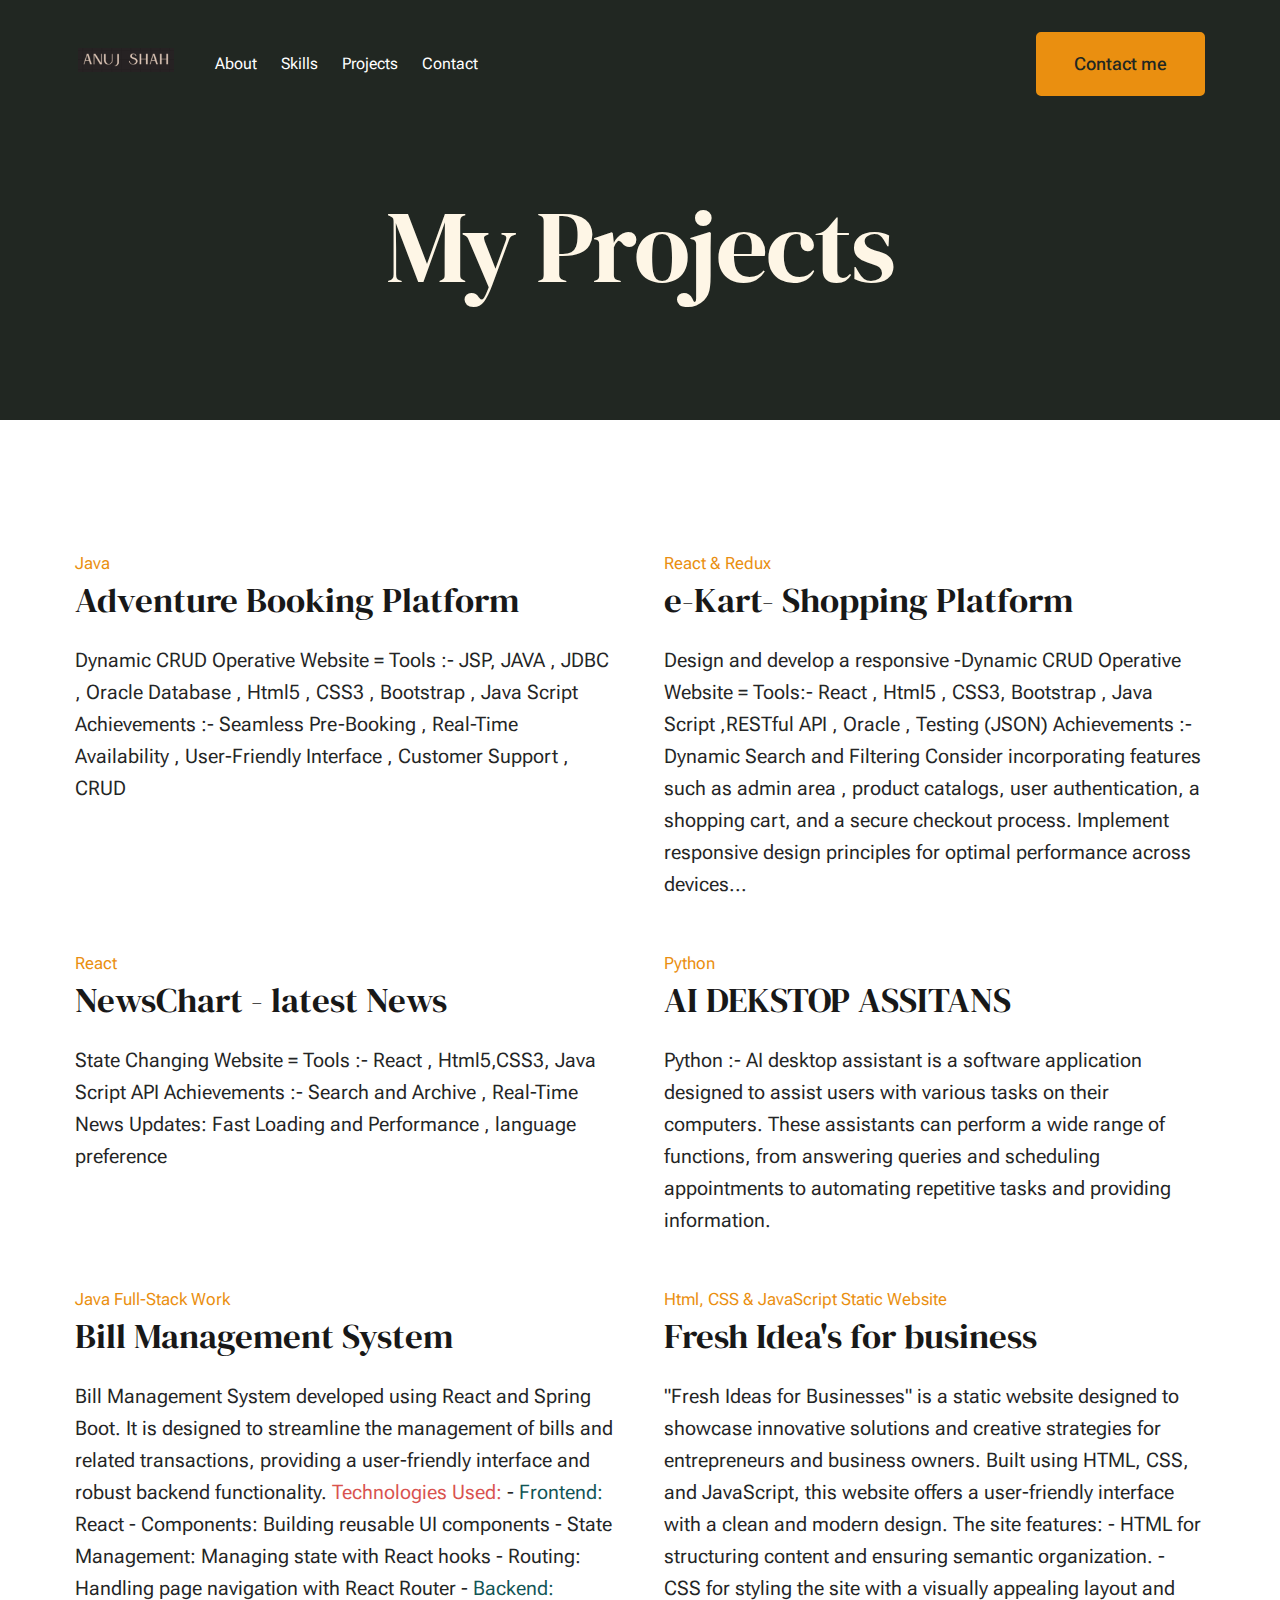
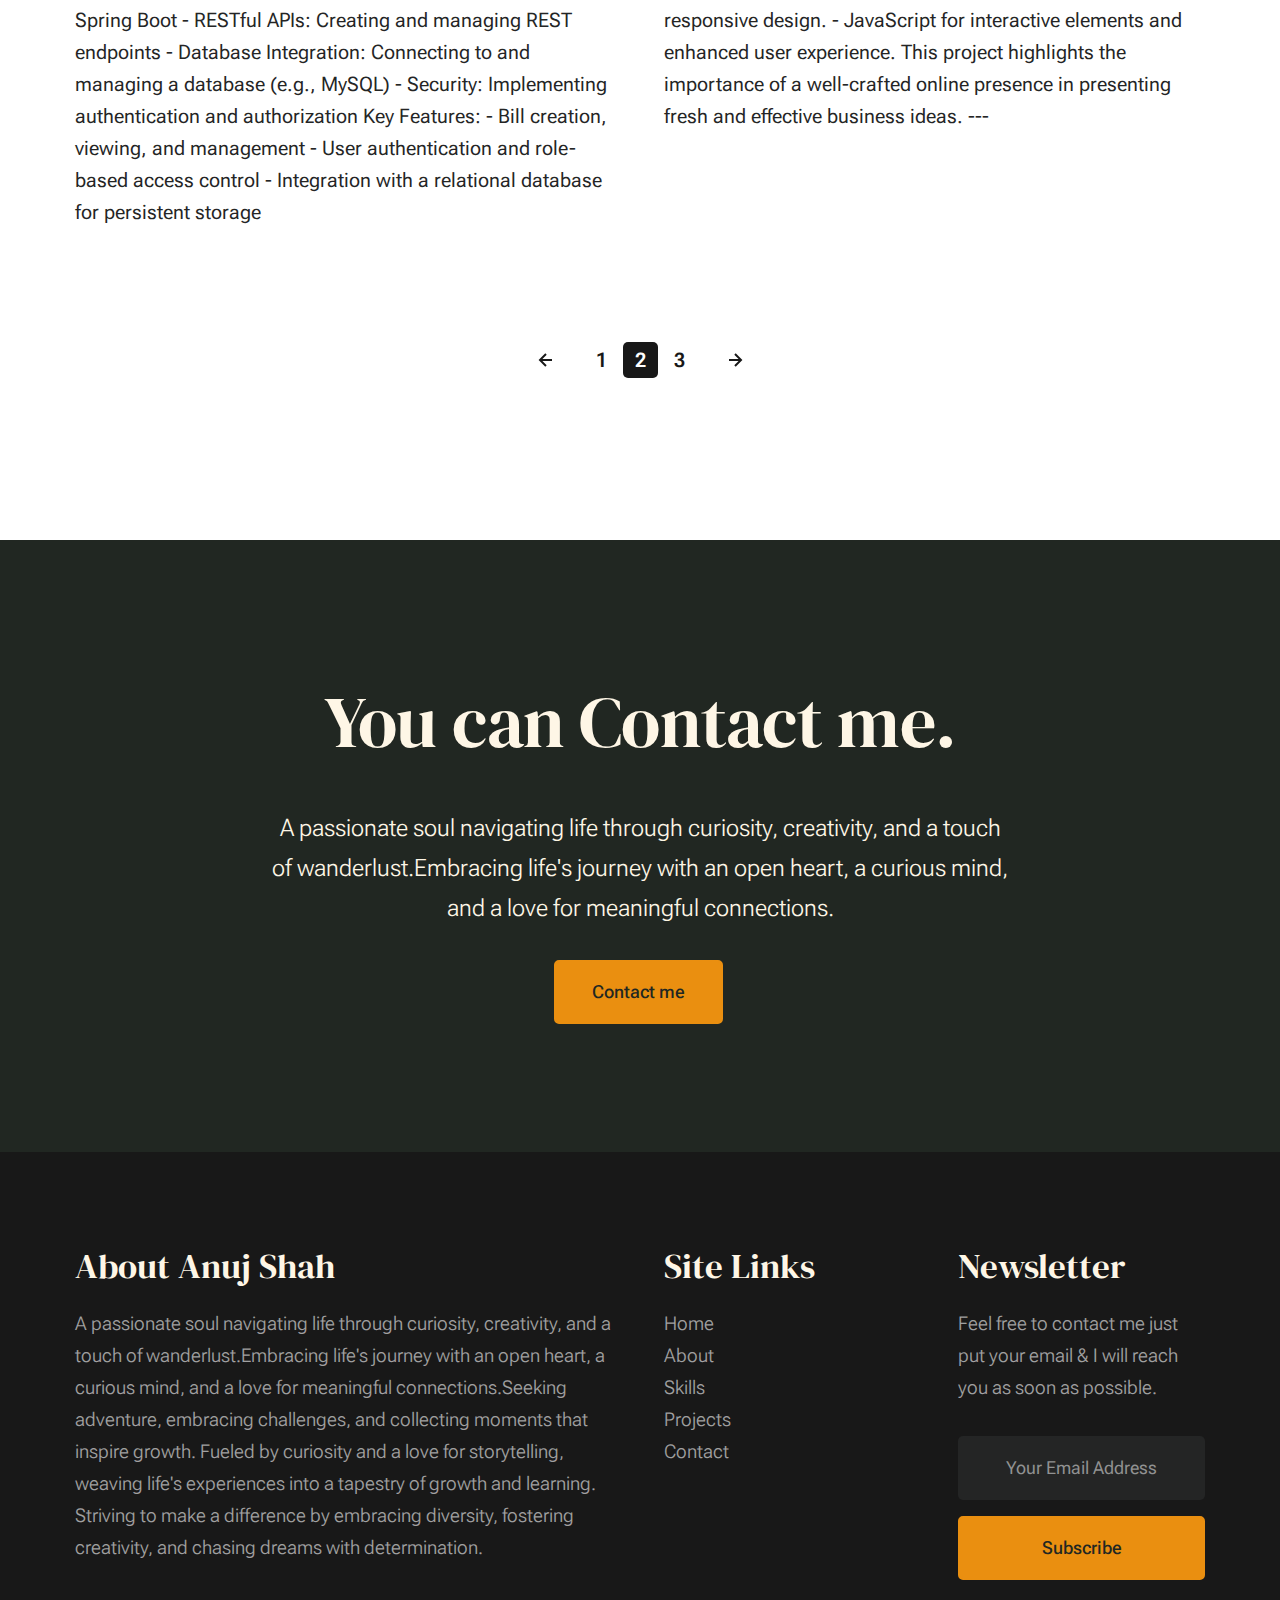
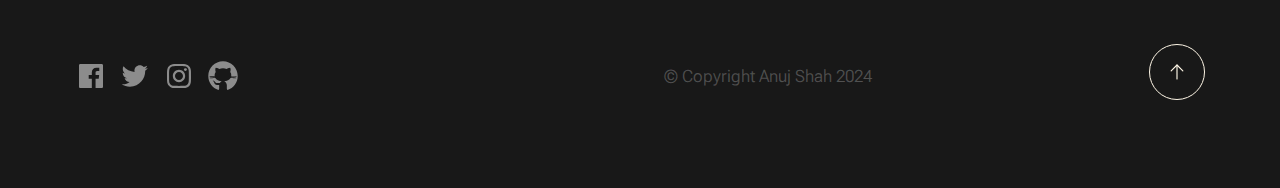
<file: projects.html>
<!DOCTYPE html>
<html lang="en" class="no-js">

<head>
  <!--- basic page needs
    ================================================== -->
  <meta charset="utf-8" />
  <meta name="viewport" content="width=device-width, initial-scale=1" />
  <title>Projects</title>

  <script>
    document.documentElement.classList.remove("no-js");
    document.documentElement.classList.add("js");
  </script>

  <!-- CSS
    ================================================== -->
  <link rel="stylesheet" href="css/vendor.css" />
  <link rel="stylesheet" href="css/styles.css" />

  <!-- favicons
    ================================================== -->
  <link rel="apple-touch-icon" sizes="180x180" href="apple-touch-icon.png" />
  <link rel="icon" type="image/png" sizes="32x32" href="favicon-32x32.png" />
  <link rel="icon" type="image/png" sizes="16x16" href="favicon-16x16.png" />
  <link rel="manifest" href="site.webmanifest" />
</head>

<body id="top">
  <!-- preloader
    ================================================== -->
  <div id="preloader">
    <div id="loader" class="dots-fade">
      <div></div>
      <div></div>
      <div></div>
    </div>
  </div>

  <!-- page wrap
    ================================================== -->
  <div id="page" class="s-pagewrap">
    <!-- # site header 
        ================================================== -->
    <header class="s-header">
      <div class="row s-header__inner width-sixteen-col">
        <div class="s-header__block">
          <div class="s-header__logo">
            <a class="logo" href="index.html">
              <img src="images/logo.png" alt="Homepage" />
            </a>
          </div>

          <a class="s-header__menu-toggle" href="#0"><span>Menu</span></a>
        </div>
        <!-- end s-header__block -->

        <nav class="s-header__nav">
          <ul class="s-header__menu-links">
            <li><a href="about.html">About</a></li>
            <li><a href="skills.html">Skills</a></li>
            <li><a class="current" href="projects.html">Projects</a></li>
            <li><a href="contact.html">Contact</a></li>
          </ul>
          <!-- s-header__menu-links -->

          <div class="s-header__contact">
            <a href="contact.html" class="btn btn--primary s-header__contact-btn">Contact me</a>
          </div>
          <!-- s-header__contact -->
        </nav>
        <!-- end s-header__nav -->
      </div>
      <!-- end s-header__inner -->
    </header>
    <!-- end s-header -->

    <!-- # site main content
        ================================================== -->
    <section id="content" class="s-content">
      <section class="s-pageheader pageheader">
        <div class="row">
          <div class="column xl-12">
            <h1 class="page-title">
              <span class="page-title__small-type text-pretitle"></span>
              My Projects
            </h1>
          </div>
        </div>
      </section>

      <section class="s-pagecontent pagecontent">
        <div class="row">
          <div class="column xl-12 grid-block">
            <!-- <div class="grid-full">         -->

            <div class="grid-full grid-list-items">
              <div class="grid-list-items__item blog-card">
                <div class="blog-card__header">
                  <div class="blog-card__cat-links">
                    <a href="#">Java</a>
                  </div>
                  <h3 class="blog-card__title">
                    <a href="#">Adventure Booking Platform</a>
                  </h3>
                </div>
                <div class="blog-card__text">
                  <p>
                    Dynamic CRUD Operative Website = Tools :- JSP, JAVA , JDBC , Oracle Database , Html5 , CSS3 , Bootstrap , Java Script
Achievements :- Seamless Pre-Booking , Real-Time Availability , User-Friendly Interface , Customer Support , CRUD
                  </p>
                </div>
              </div>
              <div class="grid-list-items__item blog-card">
                <div class="blog-card__header">
                  <div class="blog-card__cat-links">
                    <a href="#">React & Redux </a>
                  </div>
                  <h3 class="blog-card__title">
                    <a href="#">e-Kart- Shopping Platform</a>
                  </h3>
                </div>
                <div class="blog-card__text">
                  <p>
                    Design and develop a responsive -Dynamic CRUD Operative Website = Tools:- React , Html5 , CSS3, Bootstrap , Java Script ,RESTful API , Oracle , Testing (JSON)
                    Achievements :- Dynamic Search and Filtering Consider incorporating features such as admin area , product catalogs, user authentication, a shopping cart, and a secure checkout process. Implement responsive design principles for optimal performance across devices...
                  </p>
                </div>
              </div>
              <div class="grid-list-items__item blog-card">
                <div class="blog-card__header">
                  <div class="blog-card__cat-links">
                    <a href="#">React</a>
                  </div>
                  <h3 class="blog-card__title">
                    <a href="#">NewsChart - latest News</a>
                  </h3>
                </div>
                <div class="blog-card__text">
                  <p>
                    State Changing Website = Tools :- React , Html5,CSS3, Java Script
                    API
                    Achievements :- Search and Archive , Real-Time News Updates: Fast
                    Loading and Performance , language preference
                  </p>
                </div>
              </div>
              <!-- end blog-card -->
              <div class="grid-list-items__item blog-card">
                <div class="blog-card__header">
                  <div class="blog-card__cat-links">
                    <a href="#">Python</a>
                  </div>
                  <h3 class="blog-card__title">
                    <a href="#">AI DEKSTOP ASSITANS</a>
                  </h3>
                </div>
                <div class="blog-card__text">
                  <p>
                    Python :-  AI desktop assistant is a software application designed to assist users with various tasks on their computers. These assistants can perform a wide range of functions, from answering queries and scheduling appointments to automating repetitive tasks and providing information.
                   </p>
                </div>
              </div>
              <!-- end blog-card -->
              <div class="grid-list-items__item blog-card">
                <div class="blog-card__header">
                  <div class="blog-card__cat-links">
                    <a href="#">Java Full-Stack Work</a>
                  </div>
                  <h3 class="blog-card__title">
                    <a href="#">Bill Management System</a>
                  </h3>
                </div>
                <div class="blog-card__text">
                  <p>
                    

 Bill Management System developed using React and Spring Boot. It is designed to streamline the management of bills and related transactions, providing a user-friendly interface and robust backend functionality.

<span style="color: #d9534f;">Technologies Used:</span>

- <span style="color: #125555;">Frontend:</span> React  
  - Components: Building reusable UI components
  - State Management: Managing state with React hooks
  - Routing: Handling page navigation with React Router

- <span style="color: #125555;">Backend:</span> Spring Boot  
  - RESTful APIs: Creating and managing REST endpoints
  - Database Integration: Connecting to and managing a database (e.g., MySQL)
  - Security: Implementing authentication and authorization

Key Features:

- Bill creation, viewing, and management
- User authentication and role-based access control
- Integration with a relational database for persistent storage
                  </p>
                </div>
              </div>
              <!-- end blog card -->
              <div class="grid-list-items__item blog-card">
                <div class="blog-card__header">
                  <div class="blog-card__cat-links">
                    <a href="#">Html, CSS & JavaScript Static Website</a>
                  </div>
                  <h3 class="blog-card__title">
                    <a href="#"> Fresh Idea's for business</a>
                  </h3>
                </div>
                <div class="blog-card__text">
                  <p>
                    "Fresh Ideas for Businesses" is a static website designed to showcase innovative solutions and creative strategies for entrepreneurs and business owners. Built using HTML, CSS, and JavaScript, this website offers a user-friendly interface with a clean and modern design. The site features:
                    - HTML for structuring content and ensuring semantic organization.
                    - CSS for styling the site with a visually appealing layout and responsive design.
                    - JavaScript for interactive elements and enhanced user experience.
                    This project highlights the importance of a well-crafted online presence in presenting fresh and effective business ideas.
                    
                    ---
                  </p>
                </div>
              </div>
              <!-- end blog-card -->
            </div>
          </div>
        </div>
        <!-- end row -->

        <!-- pagination -->
        <div class="row navigation pagination">
          <div class="column xl-12">
            <nav class="pgn">
              <ul>
                <li>
                  <a class="pgn__prev" href="#0">
                    <svg xmlns="http://www.w3.org/2000/svg" width="24" height="24" viewBox="0 0 24 24">
                      <path d="M12.707 17.293L8.414 13H18v-2H8.414l4.293-4.293-1.414-1.414L4.586 12l6.707 6.707z" />
                    </svg>
                  </a>
                </li>
                <li><a class="pgn__num" href="#0">1</a></li>
                <li><span class="pgn__num current">2</span></li>
                <li><a class="pgn__num" href="#0">3</a></li>

                <li>
                  <a class="pgn__next" href="#0">
                    <svg xmlns="http://www.w3.org/2000/svg" width="24" height="24" viewBox="0 0 24 24">
                      <path d="M11.293 17.293l1.414 1.414L19.414 12l-6.707-6.707-1.414 1.414L15.586 11H6v2h9.586z" />
                    </svg>
                  </a>
                </li>
              </ul>
            </nav>
          </div>
          <!-- end column -->
        </div>
        <!-- end pagination -->
      </section>
    </section>
    <!-- s-content-->

    <!-- # cta
        ================================================== -->
    <section id="cta" class="s-cta">
      <div class="row row-x-center text-center">
        <div class="column xl-8 lg-12">
          <div class="s-cta__content">
            <h2 class="text-display-title">You can Contact me.</h2>
            <p class="lead">
              A passionate soul navigating life through curiosity, creativity,
              and a touch of wanderlust.Embracing life's journey with an open
              heart, a curious mind, and a love for meaningful connections.
            </p>
            <a href="contact.html" class="btn btn--primary">Contact me</a>
          </div>
        </div>
      </div>
    </section>
    <!-- end s-cta -->

    <!-- # footer 
        ================================================== -->
    <footer class="s-footer">
      <div class="row s-footer__content">
        <div class="column xl-6 lg-6 md-12 s-footer__block s-footer__about">
          <h3>About Anuj Shah</h3>
          <p>
            A passionate soul navigating life through curiosity, creativity,
            and a touch of wanderlust.Embracing life's journey with an open
            heart, a curious mind, and a love for meaningful
            connections.Seeking adventure, embracing challenges, and
            collecting moments that inspire growth. Fueled by curiosity and a
            love for storytelling, weaving life's experiences into a tapestry
            of growth and learning. Striving to make a difference by embracing
            diversity, fostering creativity, and chasing dreams with
            determination.
          </p>
        </div>
        <div class="column xl-3 lg-6 md-12 s-footer__block s-footer__site-links">
          <h3>Site Links</h3>
          <ul class="link-list">
            <li><a href="index.html">Home</a></li>
            <li><a href="about.html">About</a></li>
            <li><a href="skills.html">Skills</a></li>
            <li><a href="projects.html">Projects</a></li>
            <li><a href="contact.html">Contact</a></li>
          </ul>
        </div>
        <div class="column xl-3 lg-6 md-12 tab-12 s-footer__block s-footer__newsletter">
          <h3>Newsletter</h3>

          <p>
            Feel free to contact me just put your email & I will reach you as
            soon as possible.
          </p>

          <div class="subscribe-form">
            <form id="mc-form" class="mc-form">
              <input type="email" name="EMAIL" id="mce-EMAIL" class="u-fullwidth text-center"
                placeholder="Your Email Address"
                title="The domain portion of the email address is invalid (the portion after the @)."
                pattern="^([^\x00-\x20\x22\x28\x29\x2c\x2e\x3a-\x3c\x3e\x40\x5b-\x5d\x7f-\xff]+|\x22([^\x0d\x22\x5c\x80-\xff]|\x5c[\x00-\x7f])\x22)(\x2e([^\x00-\x20\x22\x28\x29\x2c\x2e\x3a-\x3c\x3e\x40\x5b-\x5d\x7f-\xff]+|\x22([^\x0d\x22\x5c\x80-\xff]|\x5c[\x00-\x7f])\x22))\x40([^\x00-\x20\x22\x28\x29\x2c\x2e\x3a-\x3c\x3e\x40\x5b-\x5d\x7f-\xff]+|\x5b([^\x0d\x5b-\x5d\x80-\xff]|\x5c[\x00-\x7f])\x5d)(\x2e([^\x00-\x20\x22\x28\x29\x2c\x2e\x3a-\x3c\x3e\x40\x5b-\x5d\x7f-\xff]+|\x5b([^\x0d\x5b-\x5d\x80-\xff]|\x5c[\x00-\x7f])\x5d))(\.\w{2,})+$"
                required />
              <input type="submit" name="subscribe" value="Subscribe" class="btn btn--primary btn--small u-fullwidth" />
              <!-- <div style="position: absolute; left: -5000px;" aria-hidden="true"><input type="text" name="b_cdb7b577e41181934ed6a6a44_9a91cfe7b3" tabindex="-1" value=""></div> -->
              <div class="mc-status"></div>
            </form>
          </div>
        </div>
      </div>

      <div class="row s-footer__bottom">
        <div class="column xl-6 lg-12">
          <ul class="s-footer__social social-list">
            <li>
              <a href="https://www.facebook.com/">
                <svg xmlns="http://www.w3.org/2000/svg" width="24" height="24" viewBox="0 0 24 24"
                  style="fill: rgba(0, 0, 0, 1)">
                  <path
                    d="M20,3H4C3.447,3,3,3.448,3,4v16c0,0.552,0.447,1,1,1h8.615v-6.96h-2.338v-2.725h2.338v-2c0-2.325,1.42-3.592,3.5-3.592 c0.699-0.002,1.399,0.034,2.095,0.107v2.42h-1.435c-1.128,0-1.348,0.538-1.348,1.325v1.735h2.697l-0.35,2.725h-2.348V21H20 c0.553,0,1-0.448,1-1V4C21,3.448,20.553,3,20,3z">
                  </path>
                </svg>
                <span class="u-screen-reader-text">Facebook</span>
              </a>
            </li>
            <li>
              <a href="https://twitter.com/">
                <svg xmlns="http://www.w3.org/2000/svg" width="24" height="24" viewBox="0 0 24 24"
                  style="fill: rgba(0, 0, 0, 1)">
                  <path
                    d="M19.633,7.997c0.013,0.175,0.013,0.349,0.013,0.523c0,5.325-4.053,11.461-11.46,11.461c-2.282,0-4.402-0.661-6.186-1.809 c0.324,0.037,0.636,0.05,0.973,0.05c1.883,0,3.616-0.636,5.001-1.721c-1.771-0.037-3.255-1.197-3.767-2.793 c0.249,0.037,0.499,0.062,0.761,0.062c0.361,0,0.724-0.05,1.061-0.137c-1.847-0.374-3.23-1.995-3.23-3.953v-0.05 c0.537,0.299,1.16,0.486,1.82,0.511C3.534,9.419,2.823,8.184,2.823,6.787c0-0.748,0.199-1.434,0.548-2.032 c1.983,2.443,4.964,4.04,8.306,4.215c-0.062-0.3-0.1-0.611-0.1-0.923c0-2.22,1.796-4.028,4.028-4.028 c1.16,0,2.207,0.486,2.943,1.272c0.91-0.175,1.782-0.512,2.556-0.973c-0.299,0.935-0.936,1.721-1.771,2.22 c0.811-0.088,1.597-0.312,2.319-0.624C21.104,6.712,20.419,7.423,19.633,7.997z">
                  </path>
                </svg>
                <span class="u-screen-reader-text">Twitter</span>
              </a>
            </li>
            <a href="https://www.instagram.com/">
              <li>
                <svg xmlns="http://www.w3.org/2000/svg" width="24" height="24" viewBox="0 0 24 24"
                  style="fill: rgba(0, 0, 0, 1)">
                  <path
                    d="M11.999,7.377c-2.554,0-4.623,2.07-4.623,4.623c0,2.554,2.069,4.624,4.623,4.624c2.552,0,4.623-2.07,4.623-4.624 C16.622,9.447,14.551,7.377,11.999,7.377L11.999,7.377z M11.999,15.004c-1.659,0-3.004-1.345-3.004-3.003 c0-1.659,1.345-3.003,3.004-3.003s3.002,1.344,3.002,3.003C15.001,13.659,13.658,15.004,11.999,15.004L11.999,15.004z">
                  </path>
                  <circle cx="16.806" cy="7.207" r="1.078"></circle>
                  <path
                    d="M20.533,6.111c-0.469-1.209-1.424-2.165-2.633-2.632c-0.699-0.263-1.438-0.404-2.186-0.42 c-0.963-0.042-1.268-0.054-3.71-0.054s-2.755,0-3.71,0.054C7.548,3.074,6.809,3.215,6.11,3.479C4.9,3.946,3.945,4.902,3.477,6.111 c-0.263,0.7-0.404,1.438-0.419,2.186c-0.043,0.962-0.056,1.267-0.056,3.71c0,2.442,0,2.753,0.056,3.71 c0.015,0.748,0.156,1.486,0.419,2.187c0.469,1.208,1.424,2.164,2.634,2.632c0.696,0.272,1.435,0.426,2.185,0.45 c0.963,0.042,1.268,0.055,3.71,0.055s2.755,0,3.71-0.055c0.747-0.015,1.486-0.157,2.186-0.419c1.209-0.469,2.164-1.424,2.633-2.633 c0.263-0.7,0.404-1.438,0.419-2.186c0.043-0.962,0.056-1.267,0.056-3.71s0-2.753-0.056-3.71C20.941,7.57,20.801,6.819,20.533,6.111z M19.315,15.643c-0.007,0.576-0.111,1.147-0.311,1.688c-0.305,0.787-0.926,1.409-1.712,1.711c-0.535,0.199-1.099,0.303-1.67,0.311 c-0.95,0.044-1.218,0.055-3.654,0.055c-2.438,0-2.687,0-3.655-0.055c-0.569-0.007-1.135-0.112-1.669-0.311 c-0.789-0.301-1.414-0.923-1.719-1.711c-0.196-0.534-0.302-1.099-0.311-1.669c-0.043-0.95-0.053-1.218-0.053-3.654 c0-2.437,0-2.686,0.053-3.655c0.007-0.576,0.111-1.146,0.311-1.687c0.305-0.789,0.93-1.41,1.719-1.712 c0.534-0.198,1.1-0.303,1.669-0.311c0.951-0.043,1.218-0.055,3.655-0.055c2.437,0,2.687,0,3.654,0.055 c0.571,0.007,1.135,0.112,1.67,0.311c0.786,0.303,1.407,0.925,1.712,1.712c0.196,0.534,0.302,1.099,0.311,1.669 c0.043,0.951,0.054,1.218,0.054,3.655c0,2.436,0,2.698-0.043,3.654H19.315z">
                  </path>
                </svg>
                <span class="u-screen-reader-text">Instagram</span>
            </a>
            </li>
            <li>
              <a href="https://github.com/anujkshah2">
                <svg xmlns="http://www.w3.org/2000/svg" x="0px" y="0px" width="100" height="100" viewBox="0 0 50 50">
                  <path d="M17.791,46.836C18.502,46.53,19,45.823,19,45v-5.4c0-0.197,0.016-0.402,0.041-0.61C19.027,38.994,19.014,38.997,19,39 c0,0-3,0-3.6,0c-1.5,0-2.8-0.6-3.4-1.8c-0.7-1.3-1-3.5-2.8-4.7C8.9,32.3,9.1,32,9.7,32c0.6,0.1,1.9,0.9,2.7,2c0.9,1.1,1.8,2,3.4,2 c2.487,0,3.82-0.125,4.622-0.555C21.356,34.056,22.649,33,24,33v-0.025c-5.668-0.182-9.289-2.066-10.975-4.975 c-3.665,0.042-6.856,0.405-8.677,0.707c-0.058-0.327-0.108-0.656-0.151-0.987c1.797-0.296,4.843-0.647,8.345-0.714 c-0.112-0.276-0.209-0.559-0.291-0.849c-3.511-0.178-6.541-0.039-8.187,0.097c-0.02-0.332-0.047-0.663-0.051-0.999 c1.649-0.135,4.597-0.27,8.018-0.111c-0.079-0.5-0.13-1.011-0.13-1.543c0-1.7,0.6-3.5,1.7-5c-0.5-1.7-1.2-5.3,0.2-6.6 c2.7,0,4.6,1.3,5.5,2.1C21,13.4,22.9,13,25,13s4,0.4,5.6,1.1c0.9-0.8,2.8-2.1,5.5-2.1c1.5,1.4,0.7,5,0.2,6.6c1.1,1.5,1.7,3.2,1.6,5 c0,0.484-0.045,0.951-0.11,1.409c3.499-0.172,6.527-0.034,8.204,0.102c-0.002,0.337-0.033,0.666-0.051,0.999 c-1.671-0.138-4.775-0.28-8.359-0.089c-0.089,0.336-0.197,0.663-0.325,0.98c3.546,0.046,6.665,0.389,8.548,0.689 c-0.043,0.332-0.093,0.661-0.151,0.987c-1.912-0.306-5.171-0.664-8.879-0.682C35.112,30.873,31.557,32.75,26,32.969V33 c2.6,0,5,3.9,5,6.6V45c0,0.823,0.498,1.53,1.209,1.836C41.37,43.804,48,35.164,48,25C48,12.318,37.683,2,25,2S2,12.318,2,25 C2,35.164,8.63,43.804,17.791,46.836z"></path>
              </svg>
                <span class="u-screen-reader-text">Github</span>
              </a>
            </li>
          </ul>
          <!-- end s-footer__social -->
        </div>
        <div class="column xl-6 lg-12">
          <p class="ss-copyright">
            <span>© Copyright Anuj Shah 2024</span>
          </p>
        </div>

        <div class="ss-go-top">
          <a class="smoothscroll" title="Back to Top" href="#top">
            <svg xmlns="http://www.w3.org/2000/svg" viewBox="0 0 24 24" width="36" height="36" fill="none"
              stroke="#ffffff" stroke-width="1" stroke-linecap="round" stroke-linejoin="round">
             
              <polyline points="17 11 12 6 7 11"></polyline>
              <line x1="12" y1="18" x2="12" y2="6"></line>
            </svg>
          </a>
        </div>
        <!-- end ss-go-top -->
      </div>
    </footer>
    <!-- end s-footer -->
  </div>
  <!-- end page-wrap -->

  <!-- Java Script
    ================================================== -->
  <script src="js/plugins.js"></script>
  <script src="js/main.js"></script>
</body>

</html>
</file>
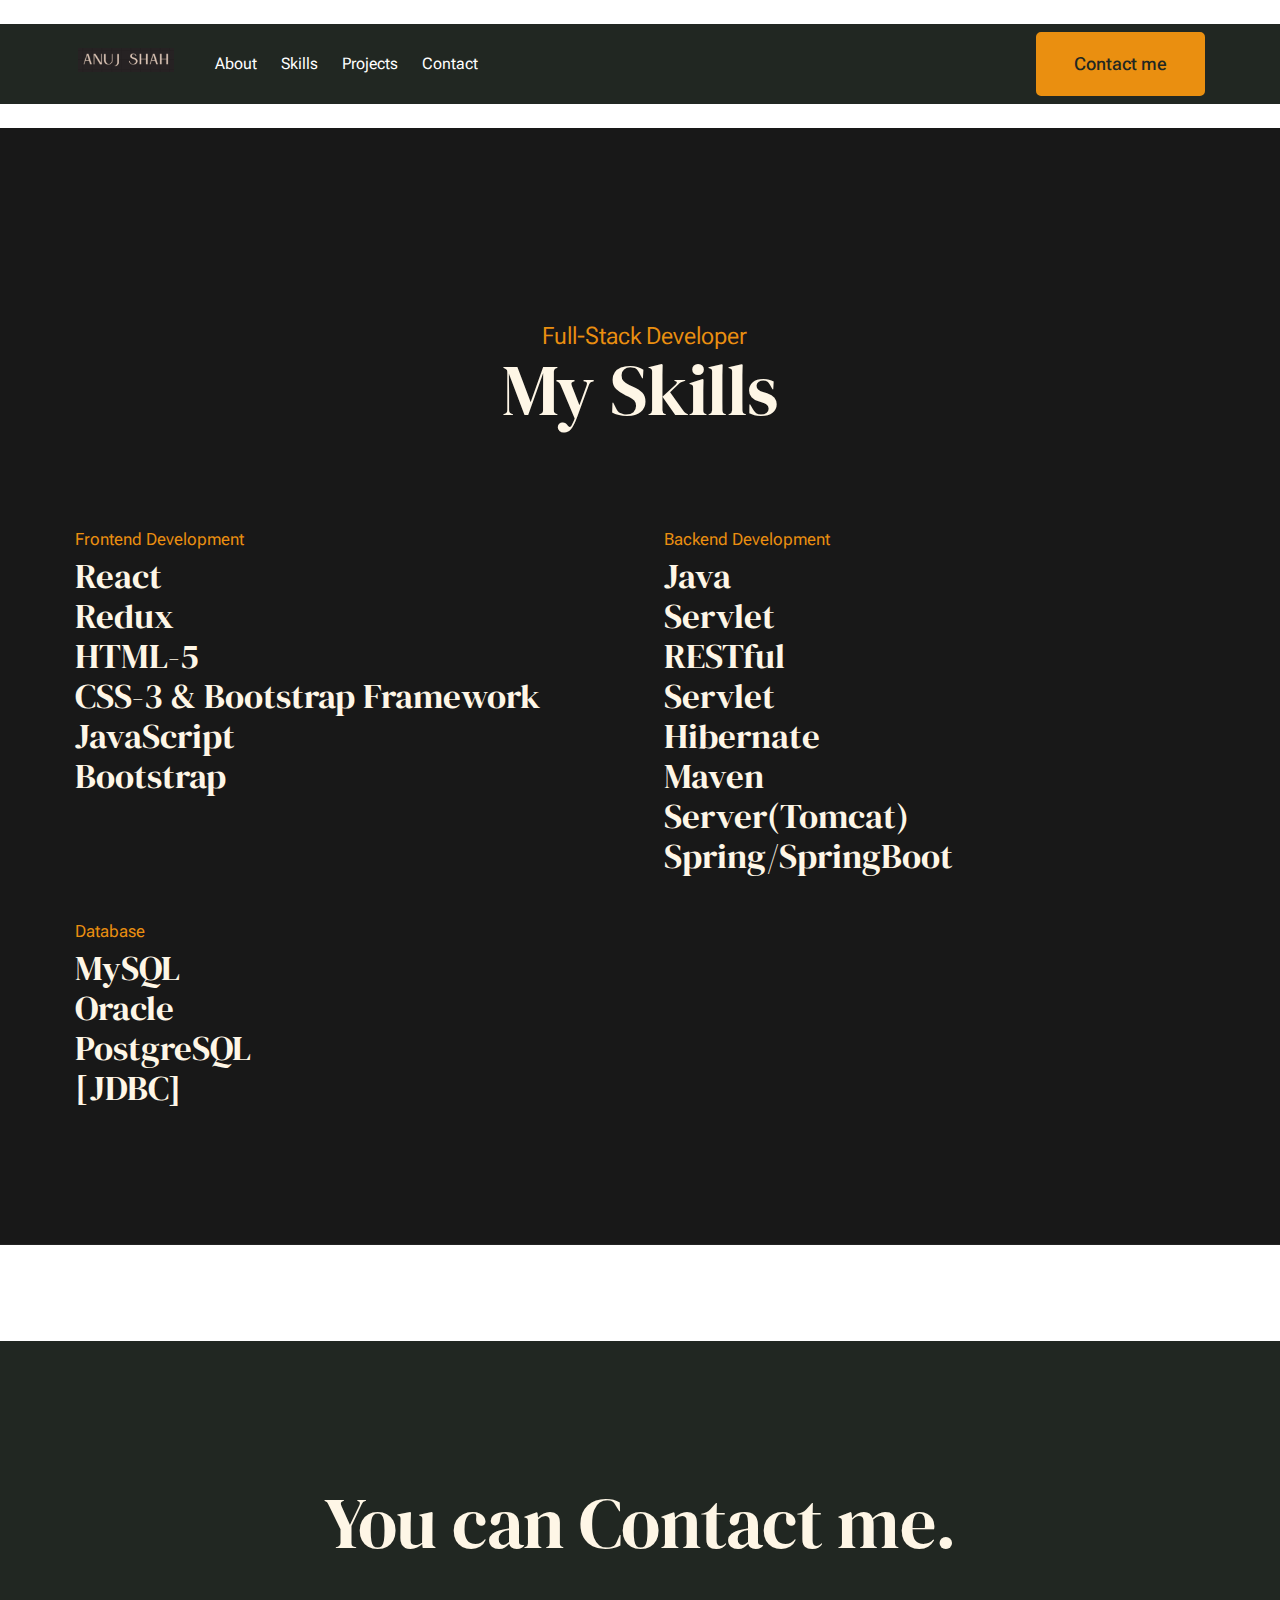
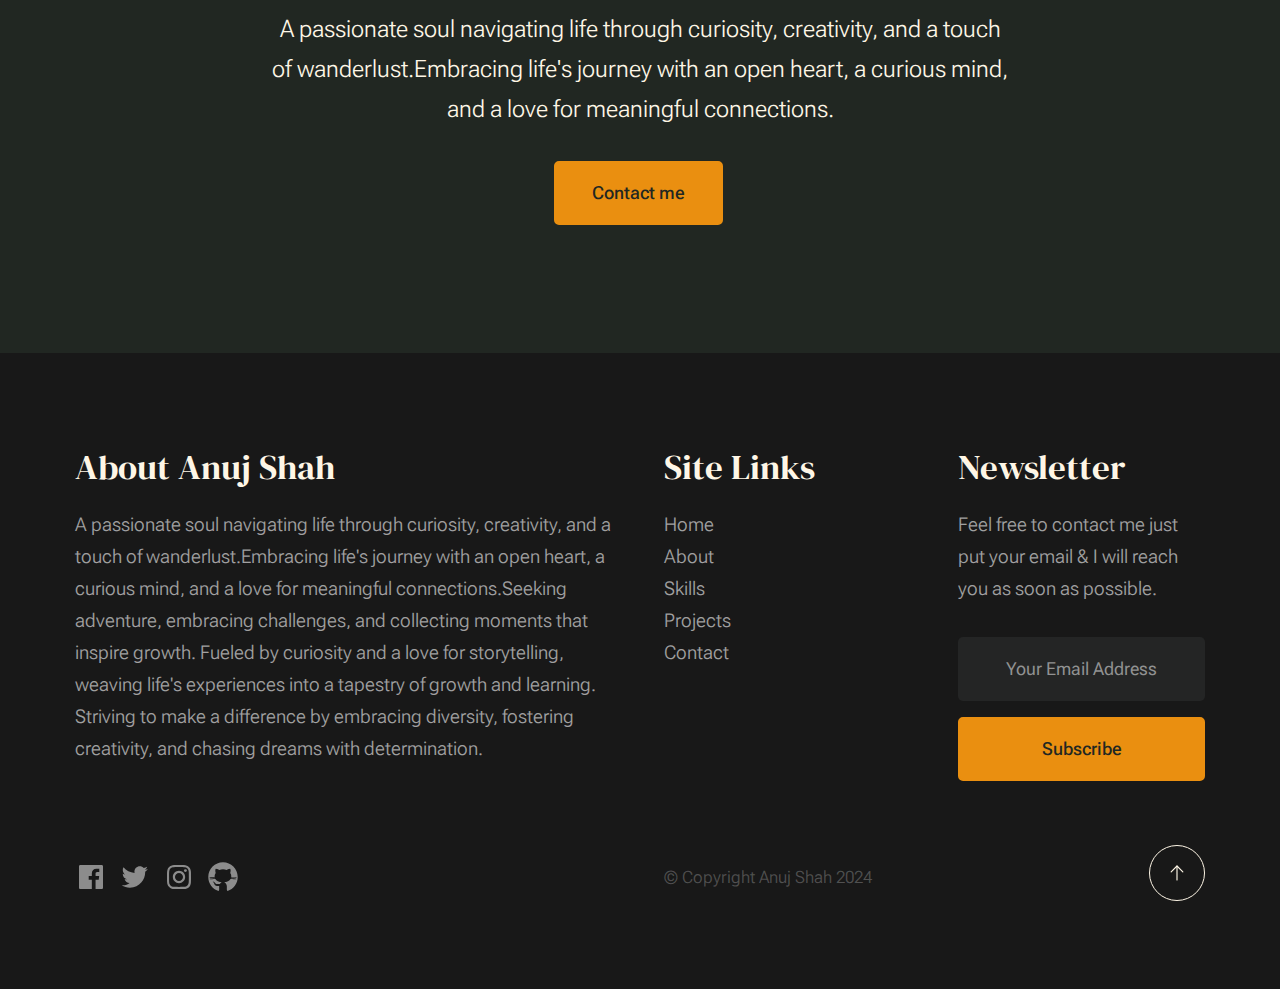
<file: skills.html>
<!DOCTYPE html>
<html lang="en" class="no-js">

<head>
  <!--- basic page needs
    ================================================== -->
  <meta charset="utf-8" />
  <meta name="viewport" content="width=device-width, initial-scale=1" />
  <title>Skills</title>

  <script>
    document.documentElement.classList.remove("no-js");
    document.documentElement.classList.add("js");
  </script>

  <!-- CSS
    ================================================== -->
  <link rel="stylesheet" href="css/vendor.css" />
  <link rel="stylesheet" href="css/styles.css" />

  <!-- favicons
    ================================================== -->
  <link rel="apple-touch-icon" sizes="180x180" href="apple-touch-icon.png" />
  <link rel="icon" type="image/png" sizes="32x32" href="favicon-32x32.png" />
  <link rel="icon" type="image/png" sizes="16x16" href="favicon-16x16.png" />
  <link rel="manifest" href="site.webmanifest" />
</head>

<body id="top">
  <!-- preloader
    ================================================== -->
  <div id="preloader">
    <div id="loader" class="dots-fade">
      <div></div>
      <div></div>
      <div></div>
    </div>
  </div>

  <!-- page wrap
    ================================================== -->
  <div id="page" class="s-pagewrap">
    <!-- # site header 
        ================================================== -->
    <header class="s-header">
      <div class="row s-header__inner width-sixteen-col">
        <div class="s-header__block">
          <div class="s-header__logo">
            <a class="logo" href="index.html">
              <img src="images/logo.png" alt="Homepage" />
            </a>
          </div>

          <a class="s-header__menu-toggle" href="#0"><span>Menu</span></a>
        </div>
        <!-- end s-header__block -->

        <nav class="s-header__nav">
          <ul class="s-header__menu-links">
            <li><a href="about.html">About</a></li>
            <li><a href="skills.html">Skills</a></li>
            <li><a href="projects.html">Projects</a></li>
            <li><a href="contact.html">Contact</a></li>
          </ul>
          <!-- s-header__menu-links -->

          <div class="s-header__contact">
            <a href="contact.html" class="btn btn--primary s-header__contact-btn">Contact me</a>
          </div>
          <!-- s-header__contact -->
        </nav>
        <!-- end s-header__nav -->
      </div>
      <!-- end s-header__inner -->
    </header>
    <!-- end s-header -->

    <!-- # site main content
        ================================================== -->
    <section id="content" class="s-content">

      <!-- end pageheader -->

      <section class="s-pagecontent pagecontent">

        <section id="journal" class="s-journal">
          <div class="row s-journal__content width-sixteen-col">
            <div class="column xl-12 grid-block">
              <div class="grid-full section-header text-center">
                <div class="text-pretitle">Full-Stack Developer</div>
                <h2 class="text-display-title">My Skills</h2>
              </div>
              <!-- end section-header -->

              <div class="grid-full s-journal__content-main grid-list-items">
                <div class="grid-list-items__item blog-card">
                  <div class="blog-card__header">
                    <div class="blog-card__cat-links">
                      <a>Frontend Development</a>
                    </div>
                    <h3 class="blog-card__title">
                      <a>React</a>
                    </h3>
                   <div> <h3 class="blog-card__title">
                    <a href="#">Redux</a>
                  </h3></div>
                    <div><h3 class="blog-card__title">
                      <a href="#">HTML-5</a>
                    </h3></div>
                   <div> <h3 class="blog-card__title">
                    <a href="#">CSS-3 & Bootstrap Framework</a>
                  </h3></div>
                   <div> <h3 class="blog-card__title">
                    <a href="#">JavaScript</a>
                  </h3></div>
                   <div> <h3 class="blog-card__title">
                    <a href="#">Bootstrap</a>
                  </h3></div>
                  </div>
                </div>
                <!-- end blog-card -->
                <div class="grid-list-items__item blog-card">
                  <div class="blog-card__header">
                    <div class="blog-card__cat-links">
                      <a href="#">Backend Development</a>
                    </div>
                    <h3 class="blog-card__title">
                      <a href="#">Java</a>
                    </h3>
                    <h3 class="blog-card__title">
                      <a href="#">Servlet</a>
                    </h3>
                    <h3 class="blog-card__title">
                      <a href="#">RESTful</a>
                    </h3>
                    <h3 class="blog-card__title">
                      <a href="#">Servlet</a>
                    </h3>
                    <h3 class="blog-card__title">
                      <a href="#">Hibernate</a>
                    </h3>
                    <h3 class="blog-card__title">
                      <a href="#">Maven</a>
                    </h3>
                    <h3 class="blog-card__title">
                      <a href="#">Server(Tomcat)</a>
                    </h3>
                    <h3 class="blog-card__title">
                      <a href="#">Spring/SpringBoot</a>
                    </h3>
                    
                  </div>
                </div>
                
                <!-- end blog-card -->
                <div class="grid-list-items__item blog-card">
                  <div class="blog-card__header">
                    <div class="blog-card__cat-links">
                      <a href="#">Database</a>
                    </div>
                    <h3 class="blog-card__title">
                      <a href="#"> MySQL</a>
                    </h3>
                    <h3 class="blog-card__title">
                      <a href="#"> Oracle</a>
                    </h3>
                    <h3 class="blog-card__title">
                      <a href="#"> PostgreSQL</a>
                    </h3>
                    <h3 class="blog-card__title">
                      <a href="#">[JDBC] </a>
                    </h3>
                  </div>
                </div>
                <!-- end blog card -->
            
  
                <!-- end blog-card -->
              </div>
              <!-- end grid-list-items -->
            </div>
            <!-- end grid-block-->
          </div>
          <!-- end s-journal__content -->
        </section>
        <!-- end row -->
       
        <!-- end row -->

        
      </section>
      <!-- pagecontent -->

    </section>
    <!-- s-content-->

    <!-- # cta
        ================================================== -->
    <section id="cta" class="s-cta">
      <div class="row row-x-center text-center">
        <div class="column xl-8 lg-12">
          <div class="s-cta__content">
            <h2 class="text-display-title">You can Contact me.</h2>
            <p class="lead">
              A passionate soul navigating life through curiosity, creativity,
              and a touch of wanderlust.Embracing life's journey with an open
              heart, a curious mind, and a love for meaningful connections.
            </p>
            <a href="contact.html" class="btn btn--primary">Contact me</a>
          </div>
        </div>
      </div>
    </section>
    <!-- end s-cta -->

    <!-- # footer 
        ================================================== -->
    <footer class="s-footer">
      <div class="row s-footer__content">
        <div class="column xl-6 lg-6 md-12 s-footer__block s-footer__about">
          <h3>About Anuj Shah</h3>
          <p>
            A passionate soul navigating life through curiosity, creativity,
            and a touch of wanderlust.Embracing life's journey with an open
            heart, a curious mind, and a love for meaningful
            connections.Seeking adventure, embracing challenges, and
            collecting moments that inspire growth. Fueled by curiosity and a
            love for storytelling, weaving life's experiences into a tapestry
            of growth and learning. Striving to make a difference by embracing
            diversity, fostering creativity, and chasing dreams with
            determination.
          </p>
        </div>
        <div class="column xl-3 lg-6 md-12 s-footer__block s-footer__site-links">
          <h3>Site Links</h3>
          <ul class="link-list">
            <li><a href="index.html">Home</a></li>
            <li><a href="about.html">About</a></li>
            <li><a href="skills.html">Skills</a></li>
            <li><a href="projects.html">Projects</a></li>
            <li><a href="contact.html">Contact</a></li>
          </ul>
        </div>
        <div class="column xl-3 lg-6 md-12 tab-12 s-footer__block s-footer__newsletter">
          <h3>Newsletter</h3>

          <p>
            Feel free to contact me just put your email & I will reach you as
            soon as possible.
          </p>

          <div class="subscribe-form">
            <form id="mc-form" class="mc-form">
              <input type="email" name="EMAIL" id="mce-EMAIL" class="u-fullwidth text-center"
                placeholder="Your Email Address"
                title="The domain portion of the email address is invalid (the portion after the @)."
                pattern="^([^\x00-\x20\x22\x28\x29\x2c\x2e\x3a-\x3c\x3e\x40\x5b-\x5d\x7f-\xff]+|\x22([^\x0d\x22\x5c\x80-\xff]|\x5c[\x00-\x7f])*\x22)(\x2e([^\x00-\x20\x22\x28\x29\x2c\x2e\x3a-\x3c\x3e\x40\x5b-\x5d\x7f-\xff]+|\x22([^\x0d\x22\x5c\x80-\xff]|\x5c[\x00-\x7f])*\x22))*\x40([^\x00-\x20\x22\x28\x29\x2c\x2e\x3a-\x3c\x3e\x40\x5b-\x5d\x7f-\xff]+|\x5b([^\x0d\x5b-\x5d\x80-\xff]|\x5c[\x00-\x7f])*\x5d)(\x2e([^\x00-\x20\x22\x28\x29\x2c\x2e\x3a-\x3c\x3e\x40\x5b-\x5d\x7f-\xff]+|\x5b([^\x0d\x5b-\x5d\x80-\xff]|\x5c[\x00-\x7f])*\x5d))*(\.\w{2,})+$"
                required />
              <input type="submit" name="subscribe" value="Subscribe" class="btn btn--primary btn--small u-fullwidth" />
              <!-- <div style="position: absolute; left: -5000px;" aria-hidden="true"><input type="text" name="b_cdb7b577e41181934ed6a6a44_9a91cfe7b3" tabindex="-1" value=""></div> -->
              <div class="mc-status"></div>
            </form>
          </div>
        </div>
      </div>

      <div class="row s-footer__bottom">
        <div class="column xl-6 lg-12">
          <ul class="s-footer__social social-list">
            <li>
              <a href="https://www.facebook.com">
                <svg xmlns="http://www.w3.org/2000/svg" width="24" height="24" viewBox="0 0 24 24"
                  style="fill: rgba(0, 0, 0, 1)">
                  <path
                    d="M20,3H4C3.447,3,3,3.448,3,4v16c0,0.552,0.447,1,1,1h8.615v-6.96h-2.338v-2.725h2.338v-2c0-2.325,1.42-3.592,3.5-3.592 c0.699-0.002,1.399,0.034,2.095,0.107v2.42h-1.435c-1.128,0-1.348,0.538-1.348,1.325v1.735h2.697l-0.35,2.725h-2.348V21H20 c0.553,0,1-0.448,1-1V4C21,3.448,20.553,3,20,3z">
                  </path>
                </svg>
                <span class="u-screen-reader-text">Facebook</span>
              </a>
            </li>
            <li>
              <a href="https://twitter.com/">
                <svg xmlns="http://www.w3.org/2000/svg" width="24" height="24" viewBox="0 0 24 24"
                  style="fill: rgba(0, 0, 0, 1)">
                  <path
                    d="M19.633,7.997c0.013,0.175,0.013,0.349,0.013,0.523c0,5.325-4.053,11.461-11.46,11.461c-2.282,0-4.402-0.661-6.186-1.809 c0.324,0.037,0.636,0.05,0.973,0.05c1.883,0,3.616-0.636,5.001-1.721c-1.771-0.037-3.255-1.197-3.767-2.793 c0.249,0.037,0.499,0.062,0.761,0.062c0.361,0,0.724-0.05,1.061-0.137c-1.847-0.374-3.23-1.995-3.23-3.953v-0.05 c0.537,0.299,1.16,0.486,1.82,0.511C3.534,9.419,2.823,8.184,2.823,6.787c0-0.748,0.199-1.434,0.548-2.032 c1.983,2.443,4.964,4.04,8.306,4.215c-0.062-0.3-0.1-0.611-0.1-0.923c0-2.22,1.796-4.028,4.028-4.028 c1.16,0,2.207,0.486,2.943,1.272c0.91-0.175,1.782-0.512,2.556-0.973c-0.299,0.935-0.936,1.721-1.771,2.22 c0.811-0.088,1.597-0.312,2.319-0.624C21.104,6.712,20.419,7.423,19.633,7.997z">
                  </path>
                </svg>
                <span class="u-screen-reader-text">Twitter</span>
              </a>
            </li>
            <a href="https://www.instagram.com/im_Anuj Shah/">
              <li>
                <svg xmlns="http://www.w3.org/2000/svg" width="24" height="24" viewBox="0 0 24 24"
                  style="fill: rgba(0, 0, 0, 1)">
                  <path
                    d="M11.999,7.377c-2.554,0-4.623,2.07-4.623,4.623c0,2.554,2.069,4.624,4.623,4.624c2.552,0,4.623-2.07,4.623-4.624 C16.622,9.447,14.551,7.377,11.999,7.377L11.999,7.377z M11.999,15.004c-1.659,0-3.004-1.345-3.004-3.003 c0-1.659,1.345-3.003,3.004-3.003s3.002,1.344,3.002,3.003C15.001,13.659,13.658,15.004,11.999,15.004L11.999,15.004z">
                  </path>
                  <circle cx="16.806" cy="7.207" r="1.078"></circle>
                  <path
                    d="M20.533,6.111c-0.469-1.209-1.424-2.165-2.633-2.632c-0.699-0.263-1.438-0.404-2.186-0.42 c-0.963-0.042-1.268-0.054-3.71-0.054s-2.755,0-3.71,0.054C7.548,3.074,6.809,3.215,6.11,3.479C4.9,3.946,3.945,4.902,3.477,6.111 c-0.263,0.7-0.404,1.438-0.419,2.186c-0.043,0.962-0.056,1.267-0.056,3.71c0,2.442,0,2.753,0.056,3.71 c0.015,0.748,0.156,1.486,0.419,2.187c0.469,1.208,1.424,2.164,2.634,2.632c0.696,0.272,1.435,0.426,2.185,0.45 c0.963,0.042,1.268,0.055,3.71,0.055s2.755,0,3.71-0.055c0.747-0.015,1.486-0.157,2.186-0.419c1.209-0.469,2.164-1.424,2.633-2.633 c0.263-0.7,0.404-1.438,0.419-2.186c0.043-0.962,0.056-1.267,0.056-3.71s0-2.753-0.056-3.71C20.941,7.57,20.801,6.819,20.533,6.111z M19.315,15.643c-0.007,0.576-0.111,1.147-0.311,1.688c-0.305,0.787-0.926,1.409-1.712,1.711c-0.535,0.199-1.099,0.303-1.67,0.311 c-0.95,0.044-1.218,0.055-3.654,0.055c-2.438,0-2.687,0-3.655-0.055c-0.569-0.007-1.135-0.112-1.669-0.311 c-0.789-0.301-1.414-0.923-1.719-1.711c-0.196-0.534-0.302-1.099-0.311-1.669c-0.043-0.95-0.053-1.218-0.053-3.654 c0-2.437,0-2.686,0.053-3.655c0.007-0.576,0.111-1.146,0.311-1.687c0.305-0.789,0.93-1.41,1.719-1.712 c0.534-0.198,1.1-0.303,1.669-0.311c0.951-0.043,1.218-0.055,3.655-0.055c2.437,0,2.687,0,3.654,0.055 c0.571,0.007,1.135,0.112,1.67,0.311c0.786,0.303,1.407,0.925,1.712,1.712c0.196,0.534,0.302,1.099,0.311,1.669 c0.043,0.951,0.054,1.218,0.054,3.655c0,2.436,0,2.698-0.043,3.654H19.315z">
                  </path>
                </svg>
                <span class="u-screen-reader-text">Instagram</span>
            </a>
            </li>
            <li>
              <a href="https://github.com/">
                <svg xmlns="http://www.w3.org/2000/svg" x="0px" y="0px" width="100" height="100" viewBox="0 0 50 50">
                  <path
                    d="M17.791,46.836C18.502,46.53,19,45.823,19,45v-5.4c0-0.197,0.016-0.402,0.041-0.61C19.027,38.994,19.014,38.997,19,39 c0,0-3,0-3.6,0c-1.5,0-2.8-0.6-3.4-1.8c-0.7-1.3-1-3.5-2.8-4.7C8.9,32.3,9.1,32,9.7,32c0.6,0.1,1.9,0.9,2.7,2c0.9,1.1,1.8,2,3.4,2 c2.487,0,3.82-0.125,4.622-0.555C21.356,34.056,22.649,33,24,33v-0.025c-5.668-0.182-9.289-2.066-10.975-4.975 c-3.665,0.042-6.856,0.405-8.677,0.707c-0.058-0.327-0.108-0.656-0.151-0.987c1.797-0.296,4.843-0.647,8.345-0.714 c-0.112-0.276-0.209-0.559-0.291-0.849c-3.511-0.178-6.541-0.039-8.187,0.097c-0.02-0.332-0.047-0.663-0.051-0.999 c1.649-0.135,4.597-0.27,8.018-0.111c-0.079-0.5-0.13-1.011-0.13-1.543c0-1.7,0.6-3.5,1.7-5c-0.5-1.7-1.2-5.3,0.2-6.6 c2.7,0,4.6,1.3,5.5,2.1C21,13.4,22.9,13,25,13s4,0.4,5.6,1.1c0.9-0.8,2.8-2.1,5.5-2.1c1.5,1.4,0.7,5,0.2,6.6c1.1,1.5,1.7,3.2,1.6,5 c0,0.484-0.045,0.951-0.11,1.409c3.499-0.172,6.527-0.034,8.204,0.102c-0.002,0.337-0.033,0.666-0.051,0.999 c-1.671-0.138-4.775-0.28-8.359-0.089c-0.089,0.336-0.197,0.663-0.325,0.98c3.546,0.046,6.665,0.389,8.548,0.689 c-0.043,0.332-0.093,0.661-0.151,0.987c-1.912-0.306-5.171-0.664-8.879-0.682C35.112,30.873,31.557,32.75,26,32.969V33 c2.6,0,5,3.9,5,6.6V45c0,0.823,0.498,1.53,1.209,1.836C41.37,43.804,48,35.164,48,25C48,12.318,37.683,2,25,2S2,12.318,2,25 C2,35.164,8.63,43.804,17.791,46.836z">
                  </path>
                </svg>
                <span class="u-screen-reader-text">Github</span>
              </a>
            </li>
          </ul>
          <!-- end s-footer__social -->
        </div>
        <div class="column xl-6 lg-12">
          <p class="ss-copyright">
            <span>© Copyright Anuj Shah 2024</span>
          </p>
        </div>

        <div class="ss-go-top">
          <a class="smoothscroll" title="Back to Top" href="#top">
            <svg xmlns="http://www.w3.org/2000/svg" viewBox="0 0 24 24" width="36" height="36" fill="none"
              stroke="#ffffff" stroke-width="1" stroke-linecap="round" stroke-linejoin="round">
             
              <polyline points="17 11 12 6 7 11"></polyline>
              <line x1="12" y1="18" x2="12" y2="6"></line>
            </svg>
          </a>
        </div>
        <!-- end ss-go-top -->
      </div>
    </footer>
    <!-- end s-footer -->
  </div>
  <!-- end page-wrap -->

  <!-- Java Script
    ================================================== -->
  <script src="js/plugins.js"></script>
  <script src="js/main.js"></script>
</body>

</html>
</file>
<file: css/vendor.css>
/* ===================================================================
 * Monica Third-party Stylesheets
 * Template Ver. 1.0.0
 * 12-13-2022
 * -------------------------------------------------------------------
 *
 * TOC:
 * # PrismJS
 * # Swiper
 *
 * ------------------------------------------------------------------- */


/* ===================================================================
 * # PrismJS 1.20.0
 *   https://prismjs.com/download.html#themes=prism-okaidia&languages=markup+css+clike+javascript+markup-templating+php 
 *   
 *   okaidia theme for JavaScript, CSS and HTML
 *   Loosely based on Monokai textmate theme by http://www.monokai.nl/
 *   @author ocodia
 * ------------------------------------------------------------------- */
code[class*=language-],
pre[class*=language-] {
  color          : #f8f8f2;
  background     : none;
  text-shadow    : 0 1px rgba(0, 0, 0, 0.3);
  font-family    : var(--font-mono);
  font-size      : calc(var(--text-size) * 0.9444);
  text-align     : left;
  white-space    : pre;
  word-spacing   : normal;
  word-break     : normal;
  word-wrap      : normal;
  line-height    : var(--vspace-1);
  -moz-tab-size  : 4;
  -o-tab-size    : 4;
  tab-size       : 4;
  -webkit-hyphens: none;
  -ms-hyphens    : none;
  hyphens        : none;
}

/* Code blocks */
pre[class*=language-] {
  padding : var(--vspace-0_5) 0 var(--vspace-1);
  margin  : var(--vspace-1) 0;
  overflow: auto;
}

:not(pre)>code[class*=language-],
pre[class*=language-] {
  background: #272822;
}

/* Inline code */
:not(pre)>code[class*=language-] {
  padding    : 0.1em;
  white-space: normal;
}

.token.comment,
.token.prolog,
.token.doctype,
.token.cdata {
  color: slategray;
}

.token.punctuation {
  color: #f8f8f2;
}

.token.namespace {
  opacity: 0.7;
}

.token.property,
.token.tag,
.token.constant,
.token.symbol,
.token.deleted {
  color: #f92672;
}

.token.boolean,
.token.number {
  color: #ae81ff;
}

.token.selector,
.token.attr-name,
.token.string,
.token.char,
.token.builtin,
.token.inserted {
  color: #a6e22e;
}

.token.operator,
.token.entity,
.token.url,
.language-css .token.string,
.style .token.string,
.token.variable {
  color: #f8f8f2;
}

.token.atrule,
.token.attr-value,
.token.function,
.token.class-name {
  color: #e6db74;
}

.token.keyword {
  color: #66d9ef;
}

.token.regex,
.token.important {
  color: #fd971f;
}

.token.important,
.token.bold {
  font-weight: bold;
}

.token.italic {
  font-style: italic;
}

.token.entity {
  cursor: help;
}



/* ===================================================================
 * # Swiper 6.4.5
 *   Most modern mobile touch slider and framework with hardware accelerated transitions
 *   https://swiperjs.com
 *
 *   Copyright 2014-2020 Vladimir Kharlampidi
 *
 *   Released under the MIT License
 *
 *   Released on: December 18, 2020
 * ------------------------------------------------------------------- */
@font-face {
  font-family: "swiper-icons";
  src        : url("data:application/font-woff;charset=utf-8;base64, [base64]//wADZ2x5ZgAAAywAAADMAAAD2MHtryVoZWFkAAABbAAAADAAAAA2E2+eoWhoZWEAAAGcAAAAHwAAACQC9gDzaG10eAAAAigAAAAZAAAArgJkABFsb2NhAAAC0AAAAFoAAABaFQAUGG1heHAAAAG8AAAAHwAAACAAcABAbmFtZQAAA/gAAAE5AAACXvFdBwlwb3N0AAAFNAAAAGIAAACE5s74hXjaY2BkYGAAYpf5Hu/j+W2+MnAzMYDAzaX6QjD6/4//Bxj5GA8AuRwMYGkAPywL13jaY2BkYGA88P8Agx4j+/8fQDYfA1AEBWgDAIB2BOoAeNpjYGRgYNBh4GdgYgABEMnIABJzYNADCQAACWgAsQB42mNgYfzCOIGBlYGB0YcxjYGBwR1Kf2WQZGhhYGBiYGVmgAFGBiQQkOaawtDAoMBQxXjg/wEGPcYDDA4wNUA2CCgwsAAAO4EL6gAAeNpj2M0gyAACqxgGNWBkZ2D4/wMA+xkDdgAAAHjaY2BgYGaAYBkGRgYQiAHyGMF8FgYHIM3DwMHABGQrMOgyWDLEM1T9/w8UBfEMgLzE////P/5//f/V/xv+r4eaAAeMbAxwIUYmIMHEgKYAYjUcsDAwsLKxc3BycfPw8jEQA/[base64]/uznmfPFBNODM2K7MTQ45YEAZqGP81AmGGcF3iPqOop0r1SPTaTbVkfUe4HXj97wYE+yNwWYxwWu4v1ugWHgo3S1XdZEVqWM7ET0cfnLGxWfkgR42o2PvWrDMBSFj/IHLaF0zKjRgdiVMwScNRAoWUoH78Y2icB/yIY09An6AH2Bdu/UB+yxopYshQiEvnvu0dURgDt8QeC8PDw7Fpji3fEA4z/PEJ6YOB5hKh4dj3EvXhxPqH/SKUY3rJ7srZ4FZnh1PMAtPhwP6fl2PMJMPDgeQ4rY8YT6Gzao0eAEA409DuggmTnFnOcSCiEiLMgxCiTI6Cq5DZUd3Qmp10vO0LaLTd2cjN4fOumlc7lUYbSQcZFkutRG7g6JKZKy0RmdLY680CDnEJ+UMkpFFe1RN7nxdVpXrC4aTtnaurOnYercZg2YVmLN/d/gczfEimrE/fs/bOuq29Zmn8tloORaXgZgGa78yO9/cnXm2BpaGvq25Dv9S4E9+5SIc9PqupJKhYFSSl47+Qcr1mYNAAAAeNptw0cKwkAAAMDZJA8Q7OUJvkLsPfZ6zFVERPy8qHh2YER+3i/BP83vIBLLySsoKimrqKqpa2hp6+jq6RsYGhmbmJqZSy0sraxtbO3sHRydnEMU4uR6yx7JJXveP7WrDycAAAAAAAH//wACeNpjYGRgYOABYhkgZgJCZgZNBkYGLQZtIJsFLMYAAAw3ALgAeNolizEKgDAQBCchRbC2sFER0YD6qVQiBCv/H9ezGI6Z5XBAw8CBK/m5iQQVauVbXLnOrMZv2oLdKFa8Pjuru2hJzGabmOSLzNMzvutpB3N42mNgZGBg4GKQYzBhYMxJLMlj4GBgAYow/P/PAJJhLM6sSoWKfWCAAwDAjgbRAAB42mNgYGBkAIIbCZo5IPrmUn0hGA0AO8EFTQAA") format("woff");
  font-weight: 400;
  font-style : normal;
}

:root {
  --swiper-theme-color: #007aff;
}

.swiper-container {
  margin-left : auto;
  margin-right: auto;
  position    : relative;
  overflow    : hidden;
  list-style  : none;
  padding     : 0;
  /* Fix of Webkit flickering */
  z-index     : 1;
}

.swiper-container-vertical>.swiper-wrapper {
  flex-direction: column;
}

.swiper-wrapper {
  position           : relative;
  width              : 100%;
  height             : 100%;
  z-index            : 1;
  display            : flex;
  transition-property: transform;
  box-sizing         : content-box;
}

.swiper-container-android .swiper-slide,
.swiper-wrapper {
  transform: translate3d(0px, 0, 0);
}

.swiper-container-multirow>.swiper-wrapper {
  flex-wrap: wrap;
}

.swiper-container-multirow-column>.swiper-wrapper {
  flex-wrap     : wrap;
  flex-direction: column;
}

.swiper-container-free-mode>.swiper-wrapper {
  transition-timing-function: ease-out;
  margin                    : 0 auto;
}

.swiper-slide {
  flex-shrink        : 0;
  width              : 100%;
  height             : 100%;
  position           : relative;
  transition-property: transform;
}

.swiper-slide-invisible-blank {
  visibility: hidden;
}

/* Auto Height */
.swiper-container-autoheight,
.swiper-container-autoheight .swiper-slide {
  height: auto;
}

.swiper-container-autoheight .swiper-wrapper {
  align-items        : flex-start;
  transition-property: transform, height;
}

/* 3D Effects */
.swiper-container-3d {
  perspective: 1200px;
}

.swiper-container-3d .swiper-wrapper,
.swiper-container-3d .swiper-slide,
.swiper-container-3d .swiper-slide-shadow-left,
.swiper-container-3d .swiper-slide-shadow-right,
.swiper-container-3d .swiper-slide-shadow-top,
.swiper-container-3d .swiper-slide-shadow-bottom,
.swiper-container-3d .swiper-cube-shadow {
  transform-style: preserve-3d;
}

.swiper-container-3d .swiper-slide-shadow-left,
.swiper-container-3d .swiper-slide-shadow-right,
.swiper-container-3d .swiper-slide-shadow-top,
.swiper-container-3d .swiper-slide-shadow-bottom {
  position      : absolute;
  left          : 0;
  top           : 0;
  width         : 100%;
  height        : 100%;
  pointer-events: none;
  z-index       : 10;
}

.swiper-container-3d .swiper-slide-shadow-left {
  background-image: linear-gradient(to left, rgba(0, 0, 0, 0.5), rgba(0, 0, 0, 0));
}

.swiper-container-3d .swiper-slide-shadow-right {
  background-image: linear-gradient(to right, rgba(0, 0, 0, 0.5), rgba(0, 0, 0, 0));
}

.swiper-container-3d .swiper-slide-shadow-top {
  background-image: linear-gradient(to top, rgba(0, 0, 0, 0.5), rgba(0, 0, 0, 0));
}

.swiper-container-3d .swiper-slide-shadow-bottom {
  background-image: linear-gradient(to bottom, rgba(0, 0, 0, 0.5), rgba(0, 0, 0, 0));
}

/* CSS Mode */
.swiper-container-css-mode>.swiper-wrapper {
  overflow          : auto;
  scrollbar-width   : none;
  /* For Firefox */
  -ms-overflow-style: none;
  /* For Internet Explorer and Edge */
}

.swiper-container-css-mode>.swiper-wrapper::-webkit-scrollbar {
  display: none;
}

.swiper-container-css-mode>.swiper-wrapper>.swiper-slide {
  scroll-snap-align: start start;
}

.swiper-container-horizontal.swiper-container-css-mode>.swiper-wrapper {
  -ms-scroll-snap-type: x mandatory;
  scroll-snap-type    : x mandatory;
}

.swiper-container-vertical.swiper-container-css-mode>.swiper-wrapper {
  -ms-scroll-snap-type: y mandatory;
  scroll-snap-type    : y mandatory;
}

:root {
  --swiper-navigation-size   : 44px;
  /*
    --swiper-navigation-color: var(--swiper-theme-color);
    */
}

.swiper-button-prev,
.swiper-button-next {
  position       : absolute;
  top            : 50%;
  width          : calc(var(--swiper-navigation-size) / 44 * 27);
  height         : var(--swiper-navigation-size);
  margin-top     : calc(-1 * var(--swiper-navigation-size) / 2);
  z-index        : 10;
  cursor         : pointer;
  display        : flex;
  align-items    : center;
  justify-content: center;
  color          : var(--swiper-navigation-color, var(--swiper-theme-color));
}

.swiper-button-prev.swiper-button-disabled,
.swiper-button-next.swiper-button-disabled {
  opacity       : 0.35;
  cursor        : auto;
  pointer-events: none;
}

.swiper-button-prev:after,
.swiper-button-next:after {
  font-family   : swiper-icons;
  font-size     : var(--swiper-navigation-size);
  text-transform: none !important;
  letter-spacing: 0;
  text-transform: none;
  font-variant  : initial;
  line-height   : 1;
}

.swiper-button-prev,
.swiper-container-rtl .swiper-button-next {
  left : 10px;
  right: auto;
}

.swiper-button-prev:after,
.swiper-container-rtl .swiper-button-next:after {
  content: "prev";
}

.swiper-button-next,
.swiper-container-rtl .swiper-button-prev {
  right: 10px;
  left : auto;
}

.swiper-button-next:after,
.swiper-container-rtl .swiper-button-prev:after {
  content: "next";
}

.swiper-button-prev.swiper-button-white,
.swiper-button-next.swiper-button-white {
  --swiper-navigation-color: #ffffff;
}

.swiper-button-prev.swiper-button-black,
.swiper-button-next.swiper-button-black {
  --swiper-navigation-color: #000000;
}

.swiper-button-lock {
  display: none;
}

:root {
  /*
    --swiper-pagination-color: var(--swiper-theme-color);
    */
}

.swiper-pagination {
  position  : absolute;
  text-align: center;
  transition: 300ms opacity;
  transform : translate3d(0, 0, 0);
  z-index   : 10;
}

.swiper-pagination.swiper-pagination-hidden {
  opacity: 0;
}

/* Common Styles */
.swiper-pagination-fraction,
.swiper-pagination-custom,
.swiper-container-horizontal>.swiper-pagination-bullets {
  bottom: 10px;
  left  : 0;
  width : 100%;
}

/* Bullets */
.swiper-pagination-bullets-dynamic {
  overflow : hidden;
  font-size: 0;
}

.swiper-pagination-bullets-dynamic .swiper-pagination-bullet {
  transform: scale(0.33);
  position : relative;
}

.swiper-pagination-bullets-dynamic .swiper-pagination-bullet-active {
  transform: scale(1);
}

.swiper-pagination-bullets-dynamic .swiper-pagination-bullet-active-main {
  transform: scale(1);
}

.swiper-pagination-bullets-dynamic .swiper-pagination-bullet-active-prev {
  transform: scale(0.66);
}

.swiper-pagination-bullets-dynamic .swiper-pagination-bullet-active-prev-prev {
  transform: scale(0.33);
}

.swiper-pagination-bullets-dynamic .swiper-pagination-bullet-active-next {
  transform: scale(0.66);
}

.swiper-pagination-bullets-dynamic .swiper-pagination-bullet-active-next-next {
  transform: scale(0.33);
}

.swiper-pagination-bullet {
  width        : 8px;
  height       : 8px;
  display      : inline-block;
  border-radius: 100%;
  background   : #000;
  opacity      : 0.2;
}

button.swiper-pagination-bullet {
  border            : none;
  margin            : 0;
  padding           : 0;
  box-shadow        : none;
  -webkit-appearance: none;
  -moz-appearance   : none;
  appearance        : none;
}

.swiper-pagination-clickable .swiper-pagination-bullet {
  cursor: pointer;
}

.swiper-pagination-bullet-active {
  opacity   : 1;
  background: var(--swiper-pagination-color, var(--swiper-theme-color));
}

.swiper-container-vertical>.swiper-pagination-bullets {
  right    : 10px;
  top      : 50%;
  transform: translate3d(0px, -50%, 0);
}

.swiper-container-vertical>.swiper-pagination-bullets .swiper-pagination-bullet {
  margin : 6px 0;
  display: block;
}

.swiper-container-vertical>.swiper-pagination-bullets.swiper-pagination-bullets-dynamic {
  top      : 50%;
  transform: translateY(-50%);
  width    : 8px;
}

.swiper-container-vertical>.swiper-pagination-bullets.swiper-pagination-bullets-dynamic .swiper-pagination-bullet {
  display   : inline-block;
  transition: 200ms transform, 200ms top;
}

.swiper-container-horizontal>.swiper-pagination-bullets .swiper-pagination-bullet {
  margin: 0 4px;
}

.swiper-container-horizontal>.swiper-pagination-bullets.swiper-pagination-bullets-dynamic {
  left       : 50%;
  transform  : translateX(-50%);
  white-space: nowrap;
}

.swiper-container-horizontal>.swiper-pagination-bullets.swiper-pagination-bullets-dynamic .swiper-pagination-bullet {
  transition: 200ms transform, 200ms left;
}

.swiper-container-horizontal.swiper-container-rtl>.swiper-pagination-bullets-dynamic .swiper-pagination-bullet {
  transition: 200ms transform, 200ms right;
}

/* Progress */
.swiper-pagination-progressbar {
  background: rgba(0, 0, 0, 0.25);
  position  : absolute;
}

.swiper-pagination-progressbar .swiper-pagination-progressbar-fill {
  background      : var(--swiper-pagination-color, var(--swiper-theme-color));
  position        : absolute;
  left            : 0;
  top             : 0;
  width           : 100%;
  height          : 100%;
  transform       : scale(0);
  transform-origin: left top;
}

.swiper-container-rtl .swiper-pagination-progressbar .swiper-pagination-progressbar-fill {
  transform-origin: right top;
}

.swiper-container-horizontal>.swiper-pagination-progressbar,
.swiper-container-vertical>.swiper-pagination-progressbar.swiper-pagination-progressbar-opposite {
  width : 100%;
  height: 4px;
  left  : 0;
  top   : 0;
}

.swiper-container-vertical>.swiper-pagination-progressbar,
.swiper-container-horizontal>.swiper-pagination-progressbar.swiper-pagination-progressbar-opposite {
  width : 4px;
  height: 100%;
  left  : 0;
  top   : 0;
}

.swiper-pagination-white {
  --swiper-pagination-color: #ffffff;
}

.swiper-pagination-black {
  --swiper-pagination-color: #000000;
}

.swiper-pagination-lock {
  display: none;
}

/* Scrollbar */
.swiper-scrollbar {
  border-radius   : 10px;
  position        : relative;
  -ms-touch-action: none;
  background      : rgba(0, 0, 0, 0.1);
}

.swiper-container-horizontal>.swiper-scrollbar {
  position: absolute;
  left    : 1%;
  bottom  : 3px;
  z-index : 50;
  height  : 5px;
  width   : 98%;
}

.swiper-container-vertical>.swiper-scrollbar {
  position: absolute;
  right   : 3px;
  top     : 1%;
  z-index : 50;
  width   : 5px;
  height  : 98%;
}

.swiper-scrollbar-drag {
  height       : 100%;
  width        : 100%;
  position     : relative;
  background   : rgba(0, 0, 0, 0.5);
  border-radius: 10px;
  left         : 0;
  top          : 0;
}

.swiper-scrollbar-cursor-drag {
  cursor: move;
}

.swiper-scrollbar-lock {
  display: none;
}

.swiper-zoom-container {
  width          : 100%;
  height         : 100%;
  display        : flex;
  justify-content: center;
  align-items    : center;
  text-align     : center;
}

.swiper-zoom-container>img,
.swiper-zoom-container>svg,
.swiper-zoom-container>canvas {
  max-width    : 100%;
  max-height   : 100%;
  -o-object-fit: contain;
  object-fit   : contain;
}

.swiper-slide-zoomed {
  cursor: move;
}

/* Preloader */
:root {
  /*
    --swiper-preloader-color: var(--swiper-theme-color);
    */
}

.swiper-lazy-preloader {
  width            : 42px;
  height           : 42px;
  position         : absolute;
  left             : 50%;
  top              : 50%;
  margin-left      : -21px;
  margin-top       : -21px;
  z-index          : 10;
  transform-origin : 50%;
  -webkit-animation: swiper-preloader-spin 1s infinite linear;
  animation        : swiper-preloader-spin 1s infinite linear;
  box-sizing       : border-box;
  border           : 4px solid var(--swiper-preloader-color, var(--swiper-theme-color));
  border-radius    : 50%;
  border-top-color : transparent;
}

.swiper-lazy-preloader-white {
  --swiper-preloader-color: #fff;
}

.swiper-lazy-preloader-black {
  --swiper-preloader-color: #000;
}

@-webkit-keyframes swiper-preloader-spin {
  100% {
    transform: rotate(360deg);
  }
}

@keyframes swiper-preloader-spin {
  100% {
    transform: rotate(360deg);
  }
}

/* a11y */
.swiper-container .swiper-notification {
  position      : absolute;
  left          : 0;
  top           : 0;
  pointer-events: none;
  opacity       : 0;
  z-index       : -1000;
}

.swiper-container-fade.swiper-container-free-mode .swiper-slide {
  transition-timing-function: ease-out;
}

.swiper-container-fade .swiper-slide {
  pointer-events     : none;
  transition-property: opacity;
}

.swiper-container-fade .swiper-slide .swiper-slide {
  pointer-events: none;
}

.swiper-container-fade .swiper-slide-active,
.swiper-container-fade .swiper-slide-active .swiper-slide-active {
  pointer-events: auto;
}

.swiper-container-cube {
  overflow: visible;
}

.swiper-container-cube .swiper-slide {
  pointer-events             : none;
  -webkit-backface-visibility: hidden;
  backface-visibility        : hidden;
  z-index                    : 1;
  visibility                 : hidden;
  transform-origin           : 0 0;
  width                      : 100%;
  height                     : 100%;
}

.swiper-container-cube .swiper-slide .swiper-slide {
  pointer-events: none;
}

.swiper-container-cube.swiper-container-rtl .swiper-slide {
  transform-origin: 100% 0;
}

.swiper-container-cube .swiper-slide-active,
.swiper-container-cube .swiper-slide-active .swiper-slide-active {
  pointer-events: auto;
}

.swiper-container-cube .swiper-slide-active,
.swiper-container-cube .swiper-slide-next,
.swiper-container-cube .swiper-slide-prev,
.swiper-container-cube .swiper-slide-next+.swiper-slide {
  pointer-events: auto;
  visibility    : visible;
}

.swiper-container-cube .swiper-slide-shadow-top,
.swiper-container-cube .swiper-slide-shadow-bottom,
.swiper-container-cube .swiper-slide-shadow-left,
.swiper-container-cube .swiper-slide-shadow-right {
  z-index                    : 0;
  -webkit-backface-visibility: hidden;
  backface-visibility        : hidden;
}

.swiper-container-cube .swiper-cube-shadow {
  position  : absolute;
  left      : 0;
  bottom    : 0px;
  width     : 100%;
  height    : 100%;
  background: #000;
  opacity   : 0.6;
  filter    : blur(50px);
  z-index   : 0;
}

.swiper-container-flip {
  overflow: visible;
}

.swiper-container-flip .swiper-slide {
  pointer-events             : none;
  -webkit-backface-visibility: hidden;
  backface-visibility        : hidden;
  z-index                    : 1;
}

.swiper-container-flip .swiper-slide .swiper-slide {
  pointer-events: none;
}

.swiper-container-flip .swiper-slide-active,
.swiper-container-flip .swiper-slide-active .swiper-slide-active {
  pointer-events: auto;
}

.swiper-container-flip .swiper-slide-shadow-top,
.swiper-container-flip .swiper-slide-shadow-bottom,
.swiper-container-flip .swiper-slide-shadow-left,
.swiper-container-flip .swiper-slide-shadow-right {
  z-index                    : 0;
  -webkit-backface-visibility: hidden;
  backface-visibility        : hidden;
}
</file>
<file: css/styles.css>
@charset "UTF-8";

 
@import url("https://fonts.googleapis.com/css2?family=DM+Serif+Display&family=Roboto+Flex:opsz,wght@8..144,300;8..144,400;8..144,500;8..144,600&display=swap");

:root {
	--font-1: "Roboto Flex", sans-serif;
	--font-2: "DM Serif Display", Serif;

  /* monospace
   */
	--font-mono: Consolas, "Andale Mono", Courier, "Courier New", monospace;
}

/* ------------------------------------------------------------------- 
 * ## colors
 * ------------------------------------------------------------------- */
:root {
  /* color-1(#EA9010)
   * color-2(#343D35)
   * color-3(#FEF5E4)
   */
	--color-1: hsla(35, 87%, 49%, 1);
	--color-2: hsla(127, 8%, 22%, 1);
	--color-3: hsla(39, 93%, 95%, 1);

  /* theme color variations
   */
	--color-1-lightest             : hsla(35, 87%, 96%, 1);
	--color-1-lighter              : hsla(35, 87%, 69%, 1);
	--color-1-light                : hsla(35, 87%, 59%, 1);
	--color-1-dark                 : hsla(35, 87%, 39%, 1);
	--color-1-darker               : hsla(35, 87%, 29%, 1);
	--color-1-darkest              : hsla(35, 87%, 10%, 1);

	--color-2-lightest             : hsla(127, 8%, 55%, 1);
	--color-2-lighter              : hsla(127, 8%, 42%, 1);
	--color-2-light                : hsla(127, 8%, 32%, 1);
	--color-2-dark                 : hsla(127, 8%, 14%, 1);
	--color-2-darker               : hsla(127, 8%, 2%, 1);
	
	--color-3-light                : hsla(39, 93%, 100%, 1);
	--color-3-dark                 : hsla(39, 93%, 85%, 1);
	--color-3-darker               : hsla(39, 93%, 75%, 1);

  /* feedback colors
   * color-error(#ffd1d2), color-success(#c8e675), 
   * color-info(#d7ecfb), color-notice(#fff099)
   */
	--color-error                  : hsla(359, 100%, 91%, 1);
	--color-success                : hsla(76, 69%, 68%, 1);
	--color-info                   : hsla(205, 82%, 91%, 1);
	--color-notice                 : hsla(51, 100%, 80%, 1);
	--color-error-content          : hsla(359, 50%, 50%, 1);
	--color-success-content        : hsla(76, 29%, 28%, 1);
	--color-info-content           : hsla(205, 32%, 31%, 1);
	--color-notice-content         : hsla(51, 30%, 30%, 1);

  /* shades 
   * generated using 
   * Tint & Shade Generator 
   * (https                     ://maketintsandshades.com/)
   */
	--color-black                  : #000000;
	--color-gray-19                : #121212;
	--color-gray-18                : #242525;
	--color-gray-17                : #363737;
	--color-gray-16                : #484949;
	--color-gray-15                : #5b5c5c;
	--color-gray-14                : #6d6e6e;
	--color-gray-13                : #7f8080;
	--color-gray-12                : #919292;
	--color-gray-11                : #a3a5a5;
	--color-gray-10                : #b5b7b7;
	--color-gray-9                 : #bcbebe;
	--color-gray-8                 : #c4c5c5;
	--color-gray-7                 : #cbcdcd;
	--color-gray-6                 : #d3d4d4;
	--color-gray-5                 : #dadbdb;
	--color-gray-4                 : #e1e2e2;
	--color-gray-3                 : #e9e9e9;
	--color-gray-2                 : #f0f1f1;
	--color-gray-1                 : #f8f8f8;
	--color-white                  : #ffffff;

  /* text
   */
	--color-text                   : var(--color-gray-18);
	--color-text-dark              : #181818;
	--color-text-light             : var(--color-gray-14);
	--color-placeholder            : var(--color-gray-12);

  /* link
   */
	--color-link                   : var(--color-1);
	--color-link-hover             : var(--color-2-lighter);
	--color-link-active            : var(--color-2-lighter);
/* Header styling */
.s-header {
  background-color: hsla(127, 8%, 14%, 1);
}

/* Navigation styling */
.s-header__nav {
  background-color: hsla(127, 8%, 14%, 1);
}

.s-header__menu-links {
  background-color: hsla(127, 8%, 14%, 1);
}

.s-header__menu-links a {
  color: #fff; /* Adjust text color to ensure good contrast */
}

  /* buttons
   */
	--color-btn                    : var(--color-gray-4);
	--color-btn-text               : var(--color-text);
	--color-btn-hover              : var(--color-gray-5);
	--color-btn-hover-text         : var(--color-text);
	--color-btn-primary            : var(--color-1);
	--color-btn-primary-text       : var(--color-2-dark);
	--color-btn-primary-hover      : var(--color-1-light);
	--color-btn-primary-hover-text : var(--color-2-dark);
	--color-btn-stroke             : var(--color-text-dark);
	--color-btn-stroke-text        : var(--color-text-dark);
	--color-btn-stroke-hover       : var(--color-text-dark);
	--color-btn-stroke-hover-text  : var(--color-white);

  /* preloader
   */
	--color-preloader-bg           : var(--color-2-dark);
	--color-loader                 : var(--color-white);
	--color-loader-light           : var(--color-2-light);

  /* others
   */
	--color-body                   : white;
	--color-border                 : rgba(0, 0, 0, .1);
	--border-radius                : 5px;
}

/* ------------------------------------------------------------------- 
 * ## spacing and typescale
 * ------------------------------------------------------------------- */
:root {
  /* spacing
   * base font size: 20px 
   * vertical space unit : 32px
   */
	--base-size        : 62.5%;
	--multiplier       : 1;
	--base-font-size   : calc(2rem * var(--multiplier));
	--space            : calc(3.2rem * var(--multiplier));

  /* vertical spacing 
   */
	--vspace-0_125     : calc(0.125 * var(--space));
	--vspace-0_25      : calc(0.25 * var(--space));
	--vspace-0_375     : calc(0.375 * var(--space));
	--vspace-0_5       : calc(0.5 * var(--space));
	--vspace-0_625     : calc(0.625 * var(--space));
	--vspace-0_75      : calc(0.75 * var(--space));
	--vspace-0_875     : calc(0.875 * var(--space));
	--vspace-1         : calc(var(--space));
	--vspace-1_25      : calc(1.25 * var(--space));
	--vspace-1_5       : calc(1.5 * var(--space));
	--vspace-1_75      : calc(1.75 * var(--space));
	--vspace-2         : calc(2 * var(--space));
	--vspace-2_5       : calc(2.5 * var(--space));
	--vspace-3         : calc(3 * var(--space));
	--vspace-3_5       : calc(3.5 * var(--space));
	--vspace-4         : calc(4 * var(--space));
	--vspace-4_5       : calc(4.5 * var(--space));
	--vspace-5         : calc(5 * var(--space));
	--vspace-5_5       : calc(5.5 * var(--space));
	--vspace-6         : calc(6 * var(--space));
	--vspace-6_5       : calc(6.5 * var(--space));
	--vspace-7         : calc(7 * var(--space));
	--vspace-7_5       : calc(7.5 * var(--space));
	--vspace-8         : calc(8 * var(--space));
	--vspace-8_5       : calc(8.5 * var(--space));
	--vspace-9         : calc(9 * var(--space));
	--vspace-9_5       : calc(9.5 * var(--space));
	--vspace-10        : calc(10 * var(--space));

  /* type scale
   * ratio 1        :2 | base: 20px
   * -------------------------------------------------------
   *
   * --text-huge-3    = (148.60px)
   * --text-huge-2    = (123.83px)
   * --text-huge-1    = (103.20px)
   * --text-display-3 = (86.00px)
   * --text-display-2 = (71.66px)
   * --text-display-1 = (59.72px)
   * --text-xxxl      = (49.77px)
   * --text-xxl       = (41.47px)
   * --text-xl        = (34.56px)
   * --text-lg        = (28.80px)
   * --text-md        = (24.00px)
   * --text-size      = (20.00px) BASE
   * --text-sm        = (16.67px)
   * --text-xs        = (13.89px)
   *
   * ---------------------------------------------------------
   */
	--text-scale-ratio : 1.2;
	--text-size        : var(--base-font-size);
	--text-xs          : calc((var(--text-size) / var(--text-scale-ratio)) / var(--text-scale-ratio));
	--text-sm          : calc(var(--text-xs) * var(--text-scale-ratio));
	--text-md          : calc(var(--text-sm) * var(--text-scale-ratio) * var(--text-scale-ratio));
	--text-lg          : calc(var(--text-md) * var(--text-scale-ratio));
	--text-xl          : calc(var(--text-lg) * var(--text-scale-ratio));
	--text-xxl         : calc(var(--text-xl) * var(--text-scale-ratio));
	--text-xxxl        : calc(var(--text-xxl) * var(--text-scale-ratio));
	--text-display-1   : calc(var(--text-xxxl) * var(--text-scale-ratio));
	--text-display-2   : calc(var(--text-display-1) * var(--text-scale-ratio));
	--text-display-3   : calc(var(--text-display-2) * var(--text-scale-ratio));
	--text-huge-1      : calc(var(--text-display-3) * var(--text-scale-ratio));
	--text-huge-2      : calc(var(--text-huge-1) * var(--text-scale-ratio));
	--text-huge-3      : calc(var(--text-huge-2) * var(--text-scale-ratio));

  /* default button height
   */
	--vspace-btn       : var(--vspace-2);
}

/* on mobile devices below 600px, change the value of '--multiplier' 
 * to adjust the values of base font size and vertical space unit.
 */
@media screen and (max-width: 600px) {
	:root {
		--multiplier: .9375;
	}
}

/* ------------------------------------------------------------------- 
 * ## grid variables
 * ------------------------------------------------------------------- */
:root {
  
  /* widths for rows and containers
   */
	--width-sixteen-cols: 1760px;
	--width-default     : 1320px;
	--width-wide        : 1600px;
	--width-wider       : 1800px;
	--width-narrow      : 1200px;
	--width-narrower    : 1000px;
	--width-narrowest   : 800px;
	--width-full        : 100%;
	--width-grid-max    : var(--width-default);

  /* gutter
   */
	--gutter            : 2.4rem;
}

/* on large screen devices
 */
@media screen and (max-width: 1000px) {
	:root {
		--gutter: 2.2rem;
	}
}

/* on small devices
 */
@media screen and (max-width: 600px) {
	:root {
		--gutter: 1rem;
	}
}



/* ====================================================================
 * # CSS RESET
 *
 *
 * --------------------------------------------------------------------
 * http://meyerweb.com/eric/tools/css/reset/ 
 * v2.0 | 20110126
 * License: none (public domain)
 * -------------------------------------------------------------------- */
html,
body,
div,
span,
applet,
object,
iframe,
h1,
h2,
h3,
h4,
h5,
h6,
p,
blockquote,
pre,
a,
abbr,
acronym,
address,
big,
cite,
code,
del,
dfn,
em,
img,
ins,
kbd,
q,
s,
samp,
small,
strike,
strong,
sub,
sup,
tt,
var,
b,
u,
i,
center,
dl,
dt,
dd,
ol,
ul,
li,
fieldset,
form,
label,
legend,
table,
caption,
tbody,
tfoot,
thead,
tr,
th,
td,
article,
aside,
canvas,
details,
embed,
figure,
figcaption,
footer,
header,
hgroup,
menu,
nav,
output,
ruby,
section,
summary,
time,
mark,
audio,
video {
	margin        : 0;
	padding       : 0;
	border        : 0;
	font-size     : 100%;
	font          : inherit;
	vertical-align: baseline;
}

/* HTML5 display-role reset for older browsers */
article,
aside,
details,
figcaption,
figure,
footer,
header,
hgroup,
menu,
nav,
section {
	display: block;
}

body {
	line-height: 1;
}

ol,
ul {
	list-style: none;
}

blockquote,
q {
	quotes: none;
}

blockquote:before,
blockquote:after,
q:before,
q:after {
	content: "";
	content: none;
}

table {
	border-collapse: collapse;
	border-spacing : 0;
}



.row {
	display  : flex;
	flex-flow: row wrap;
	width    : min(92%, var(--width-grid-max));
	margin   : 0 auto;
}

.row .row {
	width       : auto;
	margin-left : calc(var(--gutter) * -1);
	margin-right: calc(var(--gutter) * -1);
}

/* column
 */
.column {
	flex   : 1;
	padding: 0 var(--gutter);
}

.collapse>.column,
.column.collapse {
	padding: 0;
}

/* row utility classes
 */
.row.row-wrap {
	flex-wrap: wrap;
}

.row.row-nowrap {
	flex-wrap: nowrap;
}

.row.row-y-top {
	align-items: flex-start;
}

.row.row-y-bottom {
	align-items: flex-end;
}

.row.row-y-center {
	align-items: center;
}

.row.row-stretch {
	align-items: stretch;
}

.row.row-baseline {
	align-items: baseline;
}

.row.row-x-left {
	justify-content: flex-start;
}

.row.row-x-right {
	justify-content: flex-end;
}

.row.row-x-center {
	justify-content: center;
}

.row.row-center {
	align-items    : center;
	justify-content: center;
}

/* ------------------------- -------------------------------------------
 * ## extra large devices (1201px and above)
 * -------------------------------------------------------------------- */
.xl-1 {
	flex : none;
	width: 8.3333333333%;
}

.xl-2 {
	flex : none;
	width: 16.6666666667%;
}

.xl-3 {
	flex : none;
	width: 25%;
}

.xl-4 {
	flex : none;
	width: 33.3333333333%;
}

.xl-5 {
	flex : none;
	width: 41.6666666667%;
}

.xl-6 {
	flex : none;
	width: 50%;
}

.xl-7 {
	flex : none;
	width: 58.3333333333%;
}

.xl-8 {
	flex : none;
	width: 66.6666666667%;
}

.xl-9 {
	flex : none;
	width: 75%;
}

.xl-10 {
	flex : none;
	width: 83.3333333333%;
}

.xl-11 {
	flex : none;
	width: 91.6666666667%;
}

.xl-12 {
	flex : none;
	width: 100%;
}

/* --------------------------------------------------------------------
 * ## large devices (1001px to 1200px)
 * -------------------------------------------------------------------- */
@media screen and (max-width: 1200px) {
	.lg-1 {
		flex : none;
		width: 8.3333333333%;
	}

	.lg-2 {
		flex : none;
		width: 16.6666666667%;
	}

	.lg-3 {
		flex : none;
		width: 25%;
	}

	.lg-4 {
		flex : none;
		width: 33.3333333333%;
	}

	.lg-5 {
		flex : none;
		width: 41.6666666667%;
	}

	.lg-6 {
		flex : none;
		width: 50%;
	}

	.lg-7 {
		flex : none;
		width: 58.3333333333%;
	}

	.lg-8 {
		flex : none;
		width: 66.6666666667%;
	}

	.lg-9 {
		flex : none;
		width: 75%;
	}

	.lg-10 {
		flex : none;
		width: 83.3333333333%;
	}

	.lg-11 {
		flex : none;
		width: 91.6666666667%;
	}

	.lg-12 {
		flex : none;
		width: 100%;
	}
}

/* --------------------------------------------------------------------
 * ## medium devices (801px to 1000px)
 * -------------------------------------------------------------------- */
@media screen and (max-width: 1000px) {
	.md-1 {
		flex : none;
		width: 8.3333333333%;
	}

	.md-2 {
		flex : none;
		width: 16.6666666667%;
	}

	.md-3 {
		flex : none;
		width: 25%;
	}

	.md-4 {
		flex : none;
		width: 33.3333333333%;
	}

	.md-5 {
		flex : none;
		width: 41.6666666667%;
	}

	.md-6 {
		flex : none;
		width: 50%;
	}

	.md-7 {
		flex : none;
		width: 58.3333333333%;
	}

	.md-8 {
		flex : none;
		width: 66.6666666667%;
	}

	.md-9 {
		flex : none;
		width: 75%;
	}

	.md-10 {
		flex : none;
		width: 83.3333333333%;
	}

	.md-11 {
		flex : none;
		width: 91.6666666667%;
	}

	.md-12 {
		flex : none;
		width: 100%;
	}
}

/* --------------------------------------------------------------------
 * ## tablet devices (601px to 800px)  
 * -------------------------------------------------------------------- */
@media screen and (max-width: 800px) {
	.tab-1 {
		flex : none;
		width: 8.3333333333%;
	}

	.tab-2 {
		flex : none;
		width: 16.6666666667%;
	}

	.tab-3 {
		flex : none;
		width: 25%;
	}

	.tab-4 {
		flex : none;
		width: 33.3333333333%;
	}

	.tab-5 {
		flex : none;
		width: 41.6666666667%;
	}

	.tab-6 {
		flex : none;
		width: 50%;
	}

	.tab-7 {
		flex : none;
		width: 58.3333333333%;
	}

	.tab-8 {
		flex : none;
		width: 66.6666666667%;
	}

	.tab-9 {
		flex : none;
		width: 75%;
	}

	.tab-10 {
		flex : none;
		width: 83.3333333333%;
	}

	.tab-11 {
		flex : none;
		width: 91.6666666667%;
	}

	.tab-12 {
		flex : none;
		width: 100%;
	}
}

/* --------------------------------------------------------------------
 * ## mobile devices (401px to 600px)  
 * -------------------------------------------------------------------- */
@media screen and (max-width: 600px) {
	.row {
		width        : 100%;
		padding-left : 6vw;
		padding-right: 6vw;
	}

	.row .row {
		padding-left : 0;
		padding-right: 0;
	}

	.mob-1 {
		flex : none;
		width: 8.3333333333%;
	}

	.mob-2 {
		flex : none;
		width: 16.6666666667%;
	}

	.mob-3 {
		flex : none;
		width: 25%;
	}

	.mob-4 {
		flex : none;
		width: 33.3333333333%;
	}

	.mob-5 {
		flex : none;
		width: 41.6666666667%;
	}

	.mob-6 {
		flex : none;
		width: 50%;
	}

	.mob-7 {
		flex : none;
		width: 58.3333333333%;
	}

	.mob-8 {
		flex : none;
		width: 66.6666666667%;
	}

	.mob-9 {
		flex : none;
		width: 75%;
	}

	.mob-10 {
		flex : none;
		width: 83.3333333333%;
	}

	.mob-11 {
		flex : none;
		width: 91.6666666667%;
	}

	.mob-12 {
		flex : none;
		width: 100%;
	}
}

/* --------------------------------------------------------------------
 * ## small mobile devices (up to 400px)
 * -------------------------------------------------------------------- */

/* stack columns vertically
 */
@media screen and (max-width: 400px) {
	.row .row {
		margin-left : 0;
		margin-right: 0;
	}

	.column {
		flex        : none;
		width       : 100%;
		margin-left : 0;
		margin-right: 0;
		padding     : 0;
	}
}

/* --------------------------------------------------------------------
 * ## additional column stackpoints 
 * -------------------------------------------------------------------- */
@media screen and (max-width: 900px) {
	.stack-on-900 {
		flex        : none;
		width       : 100%;
		margin-left : 0;
		margin-right: 0;
	}
}

@media screen and (max-width: 700px) {
	.stack-on-700 {
		flex        : none;
		width       : 100%;
		margin-left : 0;
		margin-right: 0;
	}
}

@media screen and (max-width: 550px) {
	.stack-on-550 {
		flex        : none;
		width       : 100%;
		margin-left : 0;
		margin-right: 0;
	}
}


/* ===================================================================
 * # BASE SETUP
 *
 *
 * ------------------------------------------------------------------- */
html {
	font-size : var(--base-size);
	box-sizing: border-box;
}

*,
*::before,
*::after {
	box-sizing: inherit;
}

html,
body {
	height: 100%;
}

body {
	background-color          : var(--color-body);
	-webkit-overflow-scrolling: touch;
	-webkit-text-size-adjust  : 100%;
	-webkit-font-smoothing    : antialiased;
	-moz-osx-font-smoothing   : grayscale;
}

p {
	font-size     : inherit;
	text-rendering: optimizeLegibility;
}

a {
	text-decoration: none;
}

svg,
img,
video {
	max-width: 100%;
	height   : auto;
}

pre {
	overflow: auto;
}

div,
dl,
dt,
dd,
ul,
ol,
li,
h1,
h2,
h3,
h4,
h5,
h6,
pre,
form,
p,
blockquote,
th,
td {
	margin : 0;
	padding: 0;
}

input[type=email],
input[type=number],
input[type=search],
input[type=text],
input[type=tel],
input[type=url],
input[type=password],
textarea {
	-webkit-appearance: none;
	-moz-appearance   : none;
	appearance        : none;
}


/* ===================================================================
 * # UTILITY CLASSES
 *
 *
 * ------------------------------------------------------------------- */

/* flex item alignment classes
 */
.u-flexitem-center {
	margin    : auto;
	align-self: center;
}

.u-flexitem-left {
	margin-right: auto;
	align-self  : center;
}

.u-flexitem-right {
	margin-left: auto;
	align-self : center;
}

.u-flexitem-x-center {
	margin-right: auto;
	margin-left : auto;
}

.u-flexitem-x-left {
	margin-right: auto;
}

.u-flexitem-x-right {
	margin-left: auto;
}

.u-flexitem-y-center {
	align-self: center;
}

.u-flexitem-y-top {
	align-self: flex-start;
}

.u-flexitem-y-bottom {
	align-self: flex-end;
}

/* misc helper classes
 */
.u-screen-reader-text {
	clip             : rect(1px, 1px, 1px, 1px);
	-webkit-clip-path: inset(50%);
	clip-path        : inset(50%);
	height           : 1px;
	width            : 1px;
	margin           : -1px;
	overflow         : hidden;
	padding          : 0;
	border           : 0;
	position         : absolute;
	word-wrap        : normal !important;
}

.u-clearfix:after {
	content: "";
	display: table;
	clear  : both;
}

.u-flex-center {
	align-items    : center;
	justify-content: center;
}

.u-hidden {
	display: none;
}

.u-invisible {
	visibility: hidden;
}

.u-antialiased {
	-webkit-font-smoothing : antialiased;
	-moz-osx-font-smoothing: grayscale;
}

.u-overflow-hidden {
	overflow: hidden;
}

.u-remove-top {
	margin-top: 0;
}

.u-remove-bottom {
	margin-bottom: 0;
}

.u-add-half-bottom {
	margin-bottom: var(--vspace-0_5);
}

.u-add-bottom {
	margin-bottom: var(--vspace-1);
}

.u-no-border {
	border: none;
}

.u-fullwidth {
	width: 100%;
}

.u-pull-left {
	float: left;
}

.u-pull-right {
	float: right;
}


/* ===================================================================
 * # TYPOGRAPHY 
 *
 *
 * ------------------------------------------------------------------- 
 * type scale - ratio 1:2 | base: 20px
 * -------------------------------------------------------------------
 *
 * --text-huge-3    = (148.60px)
 * --text-huge-2    = (123.83px)
 * --text-huge-1    = (103.20px)
 * --text-display-3 = (86.00px)
 * --text-display-2 = (71.66px)
 * --text-display-1 = (59.72px)
 * --text-xxxl      = (49.77px)
 * --text-xxl       = (41.47px)
 * --text-xl        = (34.56px)
 * --text-lg        = (28.80px)
 * --text-md        = (24.00px)
 * --text-size      = (20.00px) BASE
 * --text-sm        = (16.67px)
 * --text-xs        = (13.89px)
 *
 * -------------------------------------------------------------------- */

/* --------------------------------------------------------------------
 * ## base type styles
 * -------------------------------------------------------------------- */
body {
	font-family: var(--font-1);
	font-size  : var(--base-font-size);
	font-weight: 400;
	line-height: var(--vspace-1);
	color      : var(--color-text);
}

/* links
 */
a {
	color     : var(--color-link);
	transition: all 0.3s ease-in-out;
}

a:focus,
a:hover,
a:active {
	color: var(--color-link-hover);
}

a:hover,
a:active {
	outline: 0;
}

/* headings
 */
h1,
h2,
h3,
h4,
h5,
h6,
.h1,
.h2,
.h3,
.h4,
.h5,
.h6 {
	font-family           : var(--font-2);
	font-weight           : 400;
	color                 : var(--color-text-dark);
	font-variant-ligatures: common-ligatures;
	text-rendering        : optimizeLegibility;
}

h1,
.h1 {
	margin-top   : var(--vspace-2_5);
	margin-bottom: var(--vspace-0_75);
}

h2,
.h2,
h3,
.h3,
h4,
.h4 {
	margin-top   : var(--vspace-2);
	margin-bottom: var(--vspace-0_75);
}

h5,
.h5,
h6,
.h6 {
	margin-top   : var(--vspace-1_75);
	margin-bottom: var(--vspace-0_5);
}

h1,
.h1 {
	font-size     : var(--text-display-2);
	line-height   : calc(2.25 * var(--space));
	letter-spacing: -0.015em;
}

@media screen and (max-width: 500px) {

	h1,
	.h1 {
		font-size  : var(--text-xxxl);
		line-height: calc(1.625 * var(--space));
	}
}

h2,
.h2 {
	font-size     : var(--text-xxl);
	line-height   : calc(1.375 * var(--space));
	letter-spacing: -0.012em;
}

h3,
.h3 {
	font-size  : var(--text-xl);
	line-height: calc(1.125 * var(--space));
}

h4,
.h4 {
	font-size  : var(--text-lg);
	line-height: var(--vspace-1);
}

h5,
.h5 {
	font-size  : var(--text-md);
	line-height: var(--vspace-0_875);
}

h6,
.h6 {
	font-family   : var(--font-1);
	font-weight   : 600;
	font-size     : var(--text-sm);
	line-height   : var(--vspace-0_75);
	text-transform: uppercase;
	letter-spacing: 0.3rem;
}

/* emphasis, italic,
 * strong, bold and small text
 */
em,
i,
strong,
b {
	font-size  : inherit;
	line-height: inherit;
}

em,
i {
	font-style: italic;
}

strong,
b {
	font-weight: 600;
	color      : var(--color-text-dark);
}

small {
	font-size  : 80%;
	font-weight: 400;
	line-height: var(--vspace-0_5);
}

/* blockquotes
 */
blockquote {
	margin     : 0 0 var(--vspace-1) 0;
	padding    : var(--vspace-1) var(--vspace-1_5);
	border-left: 2px solid var(--color-text-dark);
	position   : relative;
}

blockquote p {
	font-family: var(--font-1);
	font-weight: 400;
	font-size  : var(--text-lg);
	font-style : normal;
	line-height: var(--vspace-1_25);
	color      : var(--color-text-dark);
	padding    : 0;
}

blockquote cite {
	display    : block;
	font-family: var(--font-1);
	font-weight: 400;
	font-size  : var(--text-sm);
	line-height: var(--vspace-0_75);
	font-style : normal;
}

blockquote cite:before {
	content: "— ";
}

blockquote cite,
blockquote cite a,
blockquote cite a:visited {
	color : var(--color-text-light);
	border: none;
}

@media screen and (max-width: 500px) {
	blockquote {
		padding: var(--vspace-0_75) var(--vspace-0_75);
	}

	blockquote p {
		font-size  : var(--text-md);
		line-height: var(--vspace-1);
	}
}

/* figures
 */
figure img,
p img {
	margin        : 0;
	vertical-align: bottom;
}

figure {
	display     : block;
	margin-left : 0;
	margin-right: 0;
}

figure img+figcaption {
	margin-top: var(--vspace-1);
}

figcaption {
	/* font-style: italic; */
	font-size    : var(--text-sm);
	text-align   : center;
	margin-bottom: 0;
}

/* preformatted, code
 */
var,
kbd,
samp,
code,
pre {
	font-family: var(--font-mono);
}

pre {
	padding   : var(--vspace-0_75) var(--vspace-1) var(--vspace-1);
	background: var(--color-gray-2);
	overflow-x: auto;
}

code {
	font-size    : var(--text-sm);
	line-height  : 1.6rem;
	margin       : 0 0.2rem;
	padding      : calc((var(--vspace-1) - 1.6rem) / 2 - 0.1rem) 0.7rem;
	white-space  : nowrap;
	background   : var(--color-gray-2);
	border       : 1px solid var(--color-gray-5);
	color        : var(--color-text);
	border-radius: 3px;
}

pre>code {
	display    : block;
	white-space: pre;
	line-height: var(--vspace-1);
	padding    : 0;
	margin     : 0;
	border     : none;
}

/* deleted text, abbreviation,
 * & mark text
 */
del {
	text-decoration: line-through;
}

abbr {
	font-family   : var(--font-1);
	font-weight   : 600;
	font-variant  : small-caps;
	text-transform: lowercase;
	letter-spacing: 0.1em;
	color         : var(--color-text-dark);
}

abbr[title],
dfn[title] {
	border-bottom  : 1px dotted;
	cursor         : help;
	text-decoration: none;
}

mark {
	background: var(--color-1-light);
	color     : var(--color-text);
}

/* horizontal rule
 */
hr {
	border      : solid var(--color-border);
	border-width: 0.1rem 0 0;
	clear       : both;
	margin      : var(--vspace-2) 0 calc(var(--vspace-2) - 1px);
	height      : 0;
}

hr.fancy {
	border    : none;
	margin    : var(--vspace-2) 0;
	height    : var(--vspace-1);
	text-align: center;
}

hr.fancy::before {
	content       : "*****";
	letter-spacing: 0.3em;
}

/* --------------------------------------------------------------------
 * ## additional typography & helper classes
 * -------------------------------------------------------------------- */
.lead,
.attention-getter {
	font-family: var(--font-1);
	font-size  : var(--text-md);
	line-height: var(--vspace-1_25);
}

@media screen and (max-width: 800px) {

	.lead,
	.attention-getter {
		font-size  : calc(var(--text-size) * 1.1);
		line-height: calc(1.125 * var(--space));
	}
}

.pull-quote {
	position  : relative;
	padding   : 0;
	margin-top: 0;
	text-align: center;
}

.pull-quote blockquote {
	border     : none;
	margin     : 0 auto;
	max-width  : 62rem;
	padding-top: var(--vspace-2_5);
	position   : relative;
}

.pull-quote blockquote p {
	font-weight: 400;
	color      : var(--color-text-dark);
}

.pull-quote blockquote:before {
	content          : "";
	display          : block;
	height           : var(--vspace-1);
	width            : var(--vspace-1);
	background-repeat: no-repeat;
	background       : center center;
	background-size  : contain;
	background-image : url(../images/icons/icon-quote.svg);
	transform        : translate(-50%, 0, 0);
	position         : absolute;
	top              : var(--vspace-1);
	left             : 50%;
}

.drop-cap:first-letter {
	float         : left;
	font-family   : var(--font-1);
	font-weight   : 600;
	font-size     : calc(3 * var(--space));
	line-height   : 1;
	padding       : 0 0.125em 0 0;
	text-transform: uppercase;
	background    : transparent;
	color         : var(--color-text-dark);
}

.text-center {
	text-align: center;
}

.text-left {
	text-align: left;
}

.text-right {
	text-align: right;
}

/* --------------------------------------------------------------------
 * ## lists
 * -------------------------------------------------------------------- */
ol {
	list-style: decimal;
}

ul {
	list-style: disc;
}

li {
	display: list-item;
}

ol,
ul {
	margin-left: 1.6rem;
}

ul li {
	padding-left: 0.4rem;
}

ul ul,
ul ol,
ol ol,
ol ul {
	margin: 1.6rem 0 1.6rem 1.6rem;
}

ul.disc li {
	display   : list-item;
	list-style: none;
	padding   : 0 0 0 0.8rem;
	position  : relative;
}

ul.disc li::before {
	content       : "";
	display       : inline-block;
	width         : 6px;
	height        : 6px;
	border-radius : 50%;
	background    : var(--color-1);
	position      : absolute;
	left          : -0.8em;
	top           : calc(50% - 4px);
	vertical-align: middle;
}

dt {
	margin: 0;
	color : var(--color-1);
}

dt strong {
	color: var(--color-1);
}

dd {
	margin: 0 0 0 2rem;
}

/* definition list line style 
 */
.lining dt,
.lining dd {
	display: inline;
	margin : 0;
}

.lining dt+dt:before,
.lining dd+dt:before {
	content    : "\a";
	white-space: pre;
}

.lining dd+dd:before {
	content: ", ";
}

.lining dd+dd:before {
	content: ", ";
}

.lining dd:before {
	content    : ": ";
	margin-left: -0.2em;
}

/* definition list dictionary style 
 */
.dictionary-style dt {
	display      : inline;
	counter-reset: definitions;
}

.dictionary-style dt+dt:before {
	content    : ", ";
	margin-left: -0.2em;
}

.dictionary-style dd {
	display          : block;
	counter-increment: definitions;
}

.dictionary-style dd:before {
	content: counter(definitions, decimal) ". ";
}

/* ------------------------------------------------------------------- 
 * ## media 
 * ------------------------------------------------------------------- */

/* floated image
 */
img.u-pull-right {
	margin: var(--vspace-0_5) 0 var(--vspace-0_5) var(--vspace-0_875);
}

img.u-pull-left {
	margin: var(--vspace-0_5) var(--vspace-0_875) var(--vspace-0_5) 0;
}

/* responsive video container
 */
.video-container {
	--aspect-ratio: 16/9;
	position      : relative;
	height        : 0;
	overflow      : hidden;
	padding-bottom: calc(100% / (var(--aspect-ratio)));
}

.video-container iframe,
.video-container object,
.video-container embed,
.video-container video {
	position: absolute;
	top     : 0;
	left    : 0;
	width   : 100%;
	height  : 100%;
}

/* --------------------------------------------------------------------
 * ## spacing
 * -------------------------------------------------------------------- */
fieldset,
button,
.btn {
	margin-bottom: var(--vspace-0_5);
}

input,
textarea,
select,
pre,
blockquote,
figure,
figcaption,
table,
p,
ul,
ol,
dl,
form,
img,
.video-container,
.ss-custom-select {
	margin-bottom: var(--vspace-1);
}


#preloader {
	position       : fixed;
	display        : flex;
	flex-flow      : row wrap;
	justify-content: center;
	align-items    : center;
	background     : var(--color-preloader-bg);
	z-index        : 500;
	height         : 100vh;
	width          : 100%;
	opacity        : 1;
	overflow       : hidden;
}

.no-js #preloader {
	display: none;
}

#loader {
	position: relative;
	width   : 4px;
	height  : 4px;
	padding : 0;
	display : inline-block;
}

#loader>div {
	content      : "";
	background   : var(--color-loader);
	width        : 4px;
	height       : 4px;
	position     : absolute;
	top          : 0;
	left         : 0;
	border-radius: 50%;
}

#loader>div:nth-of-type(1) {
	left: 15px;
}

#loader>div:nth-of-type(3) {
	left: -15px;
}

/* dots jump */
.dots-jump>div {
	-webkit-animation      : dots-jump 1.2s infinite ease;
	animation              : dots-jump 1.2s infinite ease;
	-webkit-animation-delay: 0.2s;
	animation-delay        : 0.2s;
}

.dots-jump>div:nth-of-type(1) {
	-webkit-animation-delay: 0.4s;
	animation-delay        : 0.4s;
}

.dots-jump>div:nth-of-type(3) {
	-webkit-animation-delay: 0s;
	animation-delay        : 0s;
}

@-webkit-keyframes dots-jump {
	0% {
		top: 0;
	}

	40% {
		top: -6px;
	}

	80% {
		top: 0;
	}
}

@keyframes dots-jump {
	0% {
		top: 0;
	}

	40% {
		top: -6px;
	}

	80% {
		top: 0;
	}
}

/* dots fade */
.dots-fade>div {
	-webkit-animation      : dots-fade 1.6s infinite ease;
	animation              : dots-fade 1.6s infinite ease;
	-webkit-animation-delay: 0.4s;
	animation-delay        : 0.4s;
}

.dots-fade>div:nth-of-type(1) {
	-webkit-animation-delay: 0.8s;
	animation-delay        : 0.8s;
}

.dots-fade>div:nth-of-type(3) {
	-webkit-animation-delay: 0s;
	animation-delay        : 0s;
}

@-webkit-keyframes dots-fade {
	0% {
		opacity: 1;
	}

	40% {
		opacity: 0.2;
	}

	80% {
		opacity: 1;
	}
}

@keyframes dots-fade {
	0% {
		opacity: 1;
	}

	40% {
		opacity: 0.2;
	}

	80% {
		opacity: 1;
	}
}

/* dots pulse */
.dots-pulse>div {
	-webkit-animation      : dots-pulse 1.2s infinite ease;
	animation              : dots-pulse 1.2s infinite ease;
	-webkit-animation-delay: 0.2s;
	animation-delay        : 0.2s;
}

.dots-pulse>div:nth-of-type(1) {
	-webkit-animation-delay: 0.4s;
	animation-delay        : 0.4s;
}

.dots-pulse>div:nth-of-type(3) {
	-webkit-animation-delay: 0s;
	animation-delay        : 0s;
}

@-webkit-keyframes dots-pulse {
	0% {
		transform: scale(1);
	}

	40% {
		transform: scale(1.3);
	}

	80% {
		transform: scale(1);
	}
}

@keyframes dots-pulse {
	0% {
		transform: scale(1);
	}

	40% {
		transform: scale(1.3);
	}

	80% {
		transform: scale(1);
	}
}

/* ------------------------------------------------------------------- 
 * ## page loaded
 * ------------------------------------------------------------------- */
.ss-loaded #preloader {
	opacity   : 0;
	visibility: hidden;
	transition: all 0.6s 0.9s ease-in-out;
}

.ss-loaded #preloader #loader {
	opacity   : 0;
	transition: opacity 0.6s ease-in-out;
}



/* ===================================================================
 * # FORM 
 *
 *
 * ------------------------------------------------------------------- */
fieldset {
	border : none;
	padding: 0;
}

input[type=email],
input[type=number],
input[type=search],
input[type=text],
input[type=tel],
input[type=url],
input[type=password],
textarea,
select {
	--input-height     : var(--vspace-2);
	--input-line-height: var(--vspace-1);
	--input-vpadding   : calc(((var(--input-height) - var(--input-line-height)) / 2) - 1px);
	display            : block;
	height             : var(--input-height);
	padding            : var(--input-vpadding) calc(2.4rem - 1px);
	border             : 0;
	outline            : 0;
	color              : var(--color-placeholder);
	font-family        : var(--font-1);
	font-size          : var(--text-sm);
	font-size          : calc(var(--text-size) * 0.8889);
	line-height        : var(--input-line-height);
	max-width          : 100%;
	background-color   : var(--color-gray-3);
	border             : 1px solid transparent;
	transition         : all 0.3s ease-in-out;
	border-radius      : var(--border-radius);
}

.ss-custom-select {
	position: relative;
	padding : 0;
}

.ss-custom-select select {
	-webkit-appearance: none;
	-moz-appearance   : none;
	appearance        : none;
	text-indent       : 0.01px;
	text-overflow     : "";
	margin            : 0;
	vertical-align    : middle;
}

.ss-custom-select select option {
	padding-left : 2rem;
	padding-right: 2rem;
}

.ss-custom-select select::-ms-expand {
	display: none;
}

.ss-custom-select::after {
	border-bottom   : 2px solid rgb(0, 0, 0);
	border-right    : 2px solid rgb(0, 0, 0);
	content         : "";
	display         : block;
	height          : 8px;
	width           : 8px;
	margin-top      : -7px;
	pointer-events  : none;
	position        : absolute;
	right           : 2.4rem;
	top             : 50%;
	transition      : all 0.15s ease-in-out;
	transform-origin: 66% 66%;
	transform       : rotate(45deg);
}

textarea {
	min-height: calc(8 * var(--space));
}

input[type=email]:focus,
input[type=number]:focus,
input[type=search]:focus,
input[type=text]:focus,
input[type=tel]:focus,
input[type=url]:focus,
input[type=password]:focus,
textarea:focus,
select:focus {
	color           : var(--color-black);
	background-color: white;
	box-shadow      : 0 0 5px var(--color-1);
	border          : 1px solid var(--color-1-light);
}

label,
legend {
	font-family  : var(--font-1);
	font-weight  : 600;
	font-size    : var(--text-sm);
	line-height  : var(--vspace-0_5);
	margin-bottom: var(--vspace-0_5);
	color        : var(--color-text-dark);
	display      : block;
}

input[type=checkbox],
input[type=radio] {
	display: inline;
}

label>.label-text {
	display    : inline-block;
	margin-left: 1rem;
	font-family: var(--font-1);
	line-height: inherit;
}

label>input[type=checkbox],
label>input[type=radio] {
	margin  : 0;
	position: relative;
	top     : 2px;
}

/* ------------------------------------------------------------------- 
 * ## style placeholder text
 * ------------------------------------------------------------------- */

::-moz-placeholder {
	/* Mozilla Firefox 19+ */
	color  : var(--color-placeholder);
	opacity: 1;
}

:-ms-input-placeholder {
	/* Internet Explorer 10-11 */
	color: var(--color-placeholder);
}

::placeholder {
	/* Most modern browsers support this now. */
	color: var(--color-placeholder);
}

/* ------------------------------------------------------------------- 
 * ## change autocomplete styles in Chrome
 * ------------------------------------------------------------------- */
input:-webkit-autofill,
input:-webkit-autofill:hover,
input:-webkit-autofill:focus,
textarea:-webkit-autofill,
textarea:-webkit-autofill:hover,
textarea:-webkit-autofill:focus,
select:-webkit-autofill,
select:-webkit-autofill:hover,
select:-webkit-autofill:focus {
	-webkit-text-fill-color: var(--color-1);
	-webkit-transition     : background-color 5000s ease-in-out 0s;
	transition             : background-color 5000s ease-in-out 0s;
}

/* ===================================================================
 * # BUTTONS
 *
 *
 * ------------------------------------------------------------------- */
.btn,
button,
input[type=submit],
input[type=reset],
input[type=button] {
	--btn-height           : var(--vspace-btn);
	display                : inline-block;
	font-family            : var(--font-1);
	font-weight            : 500;
	font-size              : calc(var(--text-size) * 0.9);
	height                 : var(--btn-height);
	line-height            : calc(var(--btn-height) - 4px);
	padding                : 0 3.6rem;
	margin                 : 0 0.4rem var(--vspace-0_5) 0;
	color                  : var(--color-btn-text);
	text-decoration        : none;
	text-align             : center;
	white-space            : nowrap;
	cursor                 : pointer;
	transition             : all 0.3s;
	border-radius          : var(--border-radius);
	background-color       : var(--color-btn);
	border                 : 2px solid var(--color-btn);
	-webkit-font-smoothing : antialiased;
	-moz-osx-font-smoothing: grayscale;
}

.btn:focus,
button:focus,
input[type=submit]:focus,
input[type=reset]:focus,
input[type=button]:focus,
.btn:hover,
button:hover,
input[type=submit]:hover,
input[type=reset]:hover,
input[type=button]:hover {
	background-color: var(--color-btn-hover);
	border-color    : var(--color-btn-hover);
	color           : var(--color-btn-hover-text);
	outline         : 0;
}

/* button primary
 */
.btn.btn--primary,
button.btn--primary,
input[type=submit].btn--primary,
input[type=reset].btn--primary,
input[type=button].btn--primary {
	background  : var(--color-btn-primary);
	border-color: var(--color-btn-primary);
	color       : var(--color-btn-primary-text);
}

.btn.btn--primary:focus,
button.btn--primary:focus,
input[type=submit].btn--primary:focus,
input[type=reset].btn--primary:focus,
input[type=button].btn--primary:focus,
.btn.btn--primary:hover,
button.btn--primary:hover,
input[type=submit].btn--primary:hover,
input[type=reset].btn--primary:hover,
input[type=button].btn--primary:hover {
	background  : var(--color-btn-primary-hover);
	border-color: var(--color-btn-primary-hover);
	color       : var(--color-btn-primary-hover-text);
}

/* button modifiers
 */
.btn.u-fullwidth,
button.u-fullwidth {
	width       : 100%;
	margin-right: 0;
}

.btn--small,
button.btn--small {
	--btn-height: calc(var(--vspace-btn) - 1.6rem);
}

.btn--medium,
button.btn--medium {
	--btn-height: calc(var(--vspace-btn) + .8rem);
}

.btn--large,
button.btn--large {
	--btn-height: calc(var(--vspace-btn) + 1.6rem);
}

.btn--stroke,
button.btn--stroke {
	background: transparent !important;
	border    : 2px solid var(--color-btn-stroke);
	color     : var(--color-btn-stroke-text);
}

.btn--stroke:focus,
button.btn--stroke:focus,
.btn--stroke:hover,
button.btn--stroke:hover {
	background: var(--color-btn-stroke-hover) !important;
	border    : 2px solid var(--color-btn-stroke-hover);
	color     : var(--color-btn-stroke-hover-text);
}

.btn--pill,
button.btn--pill {
	padding-left : 3.2rem !important;
	padding-right: 3.2rem !important;
	border-radius: 1000px !important;
}


/* ===================================================================
 * # TABLE
 *
 *
 * ------------------------------------------------------------------- */
table {
	border-width   : 0;
	width          : 100%;
	max-width      : 100%;
	font-family    : var(--font-1);
	border-collapse: collapse;
}

th,
td {
	padding      : var(--vspace-0_5) 3.2rem calc(var(--vspace-0_5) - 1px);
	text-align   : left;
	border-bottom: 1px solid var(--color-border);
}

th {
	padding    : var(--vspace-0_5) 3.2rem;
	color      : var(--color-text-dark);
	font-family: var(--font-1);
	font-weight: 600;
}

th:first-child,
td:first-child {
	padding-left: 0;
}

th:last-child,
td:last-child {
	padding-right: 0;
}

.table-responsive {
	overflow-x                : auto;
	-webkit-overflow-scrolling: touch;
}



/* ===================================================================
 * # COMPONENTS
 *
 *
 * ------------------------------------------------------------------- */

/* -------------------------------------------------------------------
 * ## pagination 
 * ------------------------------------------------------------------- */
.pgn {
	--pgn-num-height: calc(var(--vspace-1) + .4rem);
	margin          : 0 auto var(--vspace-1);
	text-align      : center;
}

.pgn ul {
	display        : inline-flex;
	flex-flow      : row wrap;
	justify-content: center;
	list-style     : none;
	margin-left    : 0;
	position       : relative;
	padding        : 0 6rem;
}

.pgn ul li {
	margin : 0;
	padding: 0;
}

.pgn__num {
	font-family  : var(--font-1);
	font-weight  : 600;
	font-size    : var(--text-size);
	line-height  : var(--vspace-1);
	display      : block;
	padding      : 0.2rem 1.2rem;
	height       : var(--pgn-num-height);
	margin       : 0.2rem 0.2rem;
	color        : var(--color-text-dark);
	border-radius: var(--border-radius);
	transition   : all, 0.3s, ease-in-out;
}

.pgn__num:focus,
.pgn__num:hover {
	background: var(--color-text-dark);
	color     : var(--color-white);
}

.pgn .current,
.pgn .current:focus,
.pgn .current:hover {
	background: var(--color-text-dark);
	color     : var(--color-white);
}

.pgn .inactive,
.pgn .inactive:focus,
.pgn .inactive:hover {
	opacity: 0.4;
	cursor : default;
}

.pgn__prev,
.pgn__next {
	display        : inline-flex;
	flex-flow      : row wrap;
	justify-content: center;
	align-items    : center;
	height         : var(--pgn-num-height);
	width          : 4.8rem;
	line-height    : var(--vspace-1);
	border-radius  : 4px;
	padding        : 0;
	margin         : 0;
	opacity        : 1;
	font           : 0/0 a;
	text-shadow    : none;
	color          : transparent;
	transition     : all, 0.3s, ease-in-out;
	position       : absolute;
	top            : 50%;
	transform      : translate(0, -50%);
}

.pgn__prev:focus,
.pgn__prev:hover,
.pgn__next:focus,
.pgn__next:hover {
	background: var(--color-text-dark);
}

.pgn__prev svg,
.pgn__next svg {
	height    : 2.4rem;
	width     : 2.4rem;
	transition: all, 0.3s, ease-in-out;
}

.pgn__prev svg path,
.pgn__next svg path {
	fill: var(--color-text-dark);
}

.pgn__prev:focus svg path,
.pgn__prev:hover svg path,
.pgn__next:focus svg path,
.pgn__next:hover svg path {
	fill: white;
}

.pgn__prev {
	left: 0;
}

.pgn__next {
	right: 0;
}

.pgn__prev.inactive,
.pgn__next.inactive {
	opacity: 0.4;
	cursor : default;
}

.pgn__prev.inactive:focus,
.pgn__prev.inactive:hover,
.pgn__next.inactive:focus,
.pgn__next.inactive:hover {
	background-color: transparent;
}

/* ------------------------------------------------------------------- 
 * responsive:
 * pagination
 * ------------------------------------------------------------------- */
@media screen and (max-width: 600px) {
	.pgn ul {
		padding: 0 5.2rem;
	}
}

/* ------------------------------------------------------------------- 
 * ## alert box 
 * ------------------------------------------------------------------- */
.alert-box {
	padding      : var(--vspace-0_75) 4rem var(--vspace-0_75) 3.2rem;
	margin-bottom: var(--vspace-1);
	border-radius: var(--border-radius);
	font-family  : var(--font-1);
	font-weight  : 500;
	font-size    : var(--text-sm);
	line-height  : var(--vspace-0_75);
	opacity      : 1;
	visibility   : visible;
	position     : relative;
}

.alert-box__close {
	position: absolute;
	display : block;
	right   : 1.6rem;
	top     : 1.6rem;
	cursor  : pointer;
	width   : 12px;
	height  : 12px;
}

.alert-box__close::before,
.alert-box__close::after {
	content : "";
	display : inline-block;
	width   : 1px;
	height  : 12px;
	position: absolute;
	top     : 0;
	left    : 5px;
}

.alert-box__close::before {
	transform: rotate(45deg);
}

.alert-box__close::after {
	transform: rotate(-45deg);
}

.alert-box--error {
	background-color: var(--color-error);
	color           : var(--color-error-content);
}

.alert-box--error .alert-box__close::before,
.alert-box--error .alert-box__close::after {
	background-color: var(--color-error-content);
}

.alert-box--success {
	background-color: var(--color-success);
	color           : var(--color-success-content);
}

.alert-box--success .alert-box__close::before,
.alert-box--success .alert-box__close::after {
	background-color: var(--color-success-content);
}

.alert-box--info {
	background-color: var(--color-info);
	color           : var(--color-info-content);
}

.alert-box--info .alert-box__close::before,
.alert-box--info .alert-box__close::after {
	background-color: var(--color-info-content);
}

.alert-box--notice {
	background-color: var(--color-notice);
	color           : var(--color-notice-content);
}

.alert-box--notice .alert-box__close::before,
.alert-box--notice .alert-box__close::after {
	background-color: var(--color-notice-content);
}

.alert-box.hideit {
	opacity   : 0;
	visibility: hidden;
	transition: all 0.5s;
}

/* ------------------------------------------------------------------- 
 * ## skillbars
 * ------------------------------------------------------------------- */
.skill-bars {
	list-style: none;
	margin    : var(--vspace-2) 0 var(--vspace-1);
}

.skill-bars li {
	height       : 0.4rem;
	background   : var(--color-gray-5);
	width        : 100%;
	margin-bottom: calc(var(--vspace-2) - 0.4rem);
	padding      : 0;
	position     : relative;
}

.skill-bars li strong {
	position      : absolute;
	left          : 0;
	top           : calc(var(--vspace-1) * 1.25 * -1);
	font-family   : var(--font-1);
	font-weight   : 600;
	color         : var(--color-text);
	text-transform: uppercase;
	letter-spacing: 0.2em;
	font-size     : var(--text-xs);
	line-height   : var(--vspace-0_75);
}

.skill-bars li .progress {
	background: var(--color-text);
	position  : relative;
	height    : 100%;
}

.skill-bars li .progress span {
	display      : block;
	font-family  : var(--font-1);
	color        : white;
	font-size    : 1rem;
	line-height  : 1;
	background   : var(--color-text);
	padding      : var(--vspace-0_25);
	border-radius: 4px;
	position     : absolute;
	right        : 0;
	top          : calc((var(--vspace-1) + 0.8rem) * -1);
}

.skill-bars li .progress span::after {
	position        : absolute;
	left            : 50%;
	bottom          : -10px;
	margin-left     : -5px;
	width           : 0;
	height          : 0;
	border          : 5px solid transparent;
	border-top-color: var(--color-text, var(--color-black));
	content         : "";
}

.skill-bars li .percent5 {
	width: 5%;
}

.skill-bars li .percent10 {
	width: 10%;
}

.skill-bars li .percent15 {
	width: 15%;
}

.skill-bars li .percent20 {
	width: 20%;
}

.skill-bars li .percent25 {
	width: 25%;
}

.skill-bars li .percent30 {
	width: 30%;
}

.skill-bars li .percent35 {
	width: 35%;
}

.skill-bars li .percent40 {
	width: 40%;
}

.skill-bars li .percent45 {
	width: 45%;
}

.skill-bars li .percent50 {
	width: 50%;
}

.skill-bars li .percent55 {
	width: 55%;
}

.skill-bars li .percent60 {
	width: 60%;
}

.skill-bars li .percent65 {
	width: 65%;
}

.skill-bars li .percent70 {
	width: 70%;
}

.skill-bars li .percent75 {
	width: 75%;
}

.skill-bars li .percent80 {
	width: 80%;
}

.skill-bars li .percent85 {
	width: 85%;
}

.skill-bars li .percent90 {
	width: 90%;
}

.skill-bars li .percent95 {
	width: 95%;
}

.skill-bars li .percent100 {
	width: 100%;
}

/* --------------------------------------------------------------------
 * ## stats tabs
 * -------------------------------------------------------------------- */
.stats-tabs {
	padding: 0;
	margin : var(--vspace-1) 0;
}

.stats-tabs li {
	display     : inline-block;
	margin      : 0 1.6rem var(--vspace-0_5) 0;
	padding     : 0 1.5rem 0 0;
	border-right: 1px solid var(--color-border);
}

.stats-tabs li:last-child {
	margin : 0;
	padding: 0;
	border : none;
}

.stats-tabs li a {
	display    : block;
	font-family: var(--font-1);
	font-size  : var(--text-lg);
	font-weight: 600;
	line-height: var(--vspace-1_5);
	border     : none;
	color      : var(--color-text-dark);
}

.stats-tabs li a:hover {
	color: var(--color-1);
}

.stats-tabs li a em {
	display    : block;
	margin     : 0;
	font-family: var(--font-1);
	font-size  : var(--text-sm);
	line-height: var(--vspace-0_5);
	font-weight: 400;
	font-style : normal;
	color      : var(--color-text-light);
}



/* ===================================================================
 * # PROJECT-WIDE SHARED STYLES
 *
 *
 * ------------------------------------------------------------------- */
.width-sixteen-col {
	--width-grid-max: var(--width-sixteen-cols);
}

.width-narrower {
	--width-grid-max: var(--width-narrower);
}

.text-body-sm {
	font-size  : calc(var(--text-size) * 0.95);
	line-height: calc(0.9375 * var(--space));
}

.text-pretitle {
	font-family: var(--font-1);
	font-size  : var(--text-md);
	line-height: var(--vspace-1);
	color      : var(--color-1);
	transform  : translate(0.2em, 0);
	margin-top : 0;
}

.text-display-title {
	font-size     : var(--text-display-2);
	line-height   : 1.0606;
	letter-spacing: -0.012em;
	color         : var(--color-text-dark);
	margin-top    : 0;
	margin-bottom : var(--vspace-1_5);
}

/* ------------------------------------------------------------------- 
 * ## list items
 * ------------------------------------------------------------------- */
.list-items.show-ctr {
	counter-reset: ctr;
}

.show-ctr .list-items__item-header {
	display      : flex;
	margin-bottom: var(--vspace-0_75);
	align-items  : baseline;
}

.show-ctr .list-items__item-header .list-items__item-title,
.show-ctr .list-items__item-header .list-items__item-small-title {
	margin: 0;
}

.show-ctr .list-items__item-header::before {
	content          : counter(ctr, decimal-leading-zero) ".";
	counter-increment: ctr;
	display          : block;
	font-family      : var(--font-1);
	font-weight      : 500;
	font-size        : 1.1em;
	line-height      : 1;
	color            : var(--color-1);
	margin-right     : var(--vspace-0_25);
	margin-bottom    : var(--vspace-0_25);
}

.list-items__item.u-remove-bottom {
	margin-bottom: 0;
}

.list-items__item-title,
.list-items__item-small-title {
	color     : var(--color-text-dark);
	margin-top: 0;
}

.list-items__item-icon {
	display         : inline-block;
	margin-bottom   : var(--vspace-0_5);
	display         : flex;
	justify-content : center;
	align-items     : center;
	height          : var(--vspace-2);
	width           : var(--vspace-2);
	border-radius   : 50%;
	background-color: var(--color-3);
	box-shadow      : 0 1px 1px rgba(0, 0, 0, 0.03), 0 2px 2px rgba(0, 0, 0, 0.03), 0 4px 4px rgba(0, 0, 0, 0.03);
}

.list-items__item-icon svg {
	height: var(--vspace-1);
	width : var(--vspace-1);
}

.list-items__item-icon svg path {
	fill: var(--color-1);
}

/* ------------------------------------------------------------------- 
 * ## social list
 * ------------------------------------------------------------------- */
.social-list {
	display    : flex;
	align-items: center;
	list-style : none;
	margin     : 0;
}

.social-list li {
	padding-left: 0;
	margin-right: 1.2rem;
}

.social-list li:last-child {
	margin-right: 0;
}

.social-list a {
	display    : flex;
	align-items: center;
}

.social-list a:focus svg path,
.social-list a:hover svg path {
	fill: var(--color-3);
}

.social-list svg {
	height: var(--vspace-1);
	width : var(--vspace-1);
}

.social-list svg path,
.social-list svg circle {
	fill      : rgba(255, 255, 255, 0.5);
	transition: all 0.5s;
}

/* ------------------------------------------------------------------- 
 * ## blog card
 * ------------------------------------------------------------------- */
.blog-card__header {
	margin-bottom: var(--vspace-0_75);
}

.blog-card__cat-links {
	font-size: var(--text-sm);
}

.blog-card__cat-links a {
	color: var(--color-1);
}

.blog-card__title {
	margin     : 0;
	line-height: 1.1574;
}

.blog-card__title a {
	color: var(--color-text-dark);
}

/* --------------------------------------------------------------------
 * ## testimonials
 * -------------------------------------------------------------------- */
.s-testimonials {
	padding-top     : var(--vspace-4);
	padding-bottom  : var(--vspace-3);
	background-color: var(--color-3);
}

.s-testimonials__header {
	margin-bottom: var(--vspace-1);
}

.s-testimonials__header .text-pretitle {
	margin-bottom: var(--vspace-0_125);
}

.s-testimonials__header h3 {
	margin-top: 0;
}

.s-testimonials .testimonials {
	margin: 0;
}

.testimonials {
	margin-top: var(--vspace-3);
	position  : relative;
}

.testimonials__slider {
	padding-bottom: var(--vspace-2_5);
}

.testimonials__author {
	display      : inline-block;
	min-height   : var(--vspace-2);
	margin-bottom: var(--vspace-0_625);
	padding-left : calc(2.25 * var(--space));
	position     : relative;
}

.testimonials__avatar {
	width        : var(--vspace-1_75);
	height       : var(--vspace-1_75);
	border-radius: 100%;
	outline      : none;
	position     : absolute;
	top          : 0;
	left         : 0;
}

.testimonials__cite {
	display: block;
}

.testimonials__cite strong,
.testimonials__cite span {
	font-style: normal;
	transition: all 0.3s ease-in-out;
}

.testimonials__cite strong {
	font-size  : calc(var(--text-size) * 0.9);
	font-weight: 500;
	line-height: var(--vspace-0_75);
	color      : var(--color-text-dark);
}

.testimonials__cite span {
	display    : block;
	font-size  : var(--text-xs);
	font-weight: 400;
	line-height: var(--vspace-0_5);
	color      : var(--color-text-light);
}

/* ------------------------------------------------------------------- 
 * ## swiper overrides
 * ------------------------------------------------------------------- */
.swiper-container .swiper-pagination-bullets .swiper-pagination-bullet {
	margin: 0 1.2rem;
}

.swiper-container .swiper-pagination-bullet {
	width     : 8px;
	height    : 8px;
	background: var(--color-gray-12);
	opacity   : 1;
}

.swiper-container .swiper-pagination-bullet-active {
	background: var(--color-gray-19);
	opacity   : 1;
}

.swiper-container .swiper-pagination-bullet:only-child {
	visibility: hidden;
}

/* ------------------------------------------------------------------- 
 * responsive:
 * project-wide and shared styles
 * ------------------------------------------------------------------- */
@media screen and (max-width: 1200px) {
	.text-display-title {
		font-size: clamp(4rem, 8vw, var(--text-display-2));
	}
}

@media screen and (max-width: 800px) {
	.testimonials__slide {
		text-align: center;
	}

	.testimonials__cite {
		text-align: left;
	}
}

@media screen and (max-width: 500px) {
	.text-pretitle {
		font-size  : var(--text-size);
		line-height: var(--vspace-0_75);
	}

	.show-ctr .list-items__item-header::before {
		font-size   : 0.9em;
		margin-right: var(--vspace-0_125);
	}
}



/* ===================================================================
 * # GRID-BASED LAYOUTS
 *
 *
 * ------------------------------------------------------------------- */

/* --------------------------------------------------------------------
 * ## grid block
 * -------------------------------------------------------------------- */
.grid-block {
	--col                : 12;
	--grid-gap-h         : calc(var(--gutter) * 2);
	--grid-gap-v         : var(--vspace-1);
	display              : grid;
	grid-template-columns: repeat(var(--col), [col] 1fr);
	-moz-column-gap      : var(--grid-gap-h);
	column-gap           : var(--grid-gap-h);
	row-gap              : var(--grid-gap-v);
}

.grid-block.no-h-gutter {
	--grid-gap-h: 0;
}

.grid-block.no-v-gutter {
	--grid-gap-h: 0;
}

.grid-block .grid-full {
	grid-column: 1/-1;
}

.grid-section-split {
	--col             : 16;
	grid-template-rows: auto 1fr;
}

.grid-section-split__header {
	grid-column: 1/span 6;
	grid-row   : 1/2;
	align-self : start;
}

.grid-section-split__header>* {
	width: min(55rem, 95%);
}

.grid-section-split__primary {
	grid-column: 9/span 8;
	grid-row   : 1/3;
	margin-top : var(--vspace-1);
}

.grid-section-split__bottom {
	grid-column: 1/span 4;
	grid-row   : 2;
}

/* ------------------------------------------------------------------- 
 * ## list grid
 * ------------------------------------------------------------------- */
.grid-list-items {
	--gap                : calc(var(--gutter) * 2);
	--min-width          : 360px;
	display              : grid;
	grid-template-columns: repeat(auto-fit, minmax(min(var(--min-width), 100%), 1fr));
	-moz-column-gap      : var(--gap);
	column-gap           : var(--gap);
}

.grid-list-items__item {
	margin-bottom: var(--vspace-0_5);
}

/* ------------------------------------------------------------------- 
 * responsive:
 * grid layouts
 * ------------------------------------------------------------------- */
@media screen and (max-width: 1600px) {
	.grid-section-split__header {
		grid-column: 1/span 8;
	}

	.grid-section-split__primary {
		grid-column: 9/span 8;
	}

	.grid-section-split__bottom {
		grid-column: 1/span 4;
	}
}

@media screen and (max-width: 1200px) {
	.grid-section-split__header {
		grid-column: 1/-1;
	}

	.grid-section-split__header>* {
		width: auto;
	}

	.grid-section-split__primary {
		grid-column: 1/-1;
		grid-row   : auto;
		margin-top : 0;
	}

	.grid-section-split__bottom {
		grid-column: 1/-1;
		grid-row   : auto;
	}
}

@media screen and (max-width: 800px) {
	.grid-block {
		--col: 8;
	}
}

@media screen and (max-width: 600px) {
	.grid-block {
		--col: 4;
	}
}



/* ===================================================================
 * # PAGE WRAP
 *
 *
 * ------------------------------------------------------------------- */
.s-pagewrap {
	display       : flex;
	flex-direction: column;
	min-height    : 100%;
	overflow      : hidden;
	position      : relative;
}


/* ===================================================================
 * # SITE HEADER
 *
 *
 * ------------------------------------------------------------------- */
.s-header {
	--header-height: 80px;
	--logo-width   : 9.6rem;
	--box-shadow   : 0 1px 1px rgba(0, 0, 0, 0.02),
		             0 2px 2px rgba(0, 0, 0, 0.02),
		             0 4px 4px rgba(0, 0, 0, 0.02),
		             0 8px 8px rgba(0, 0, 0, 0.02);
	--box-shadow-2:  0 2px 2px rgba(0, 0, 0, 0.03),
		             0 4px 4px rgba(0, 0, 0, 0.03),
		             0 8px 8px rgba(0, 0, 0, 0.03),
		              16px 16px rgba(0, 0, 0, 0.03);
	z-index         : 100;
	background-color: transparent;
	height          : var(--header-height);
	width           : 100%;
	position        : absolute;
	top             : var(--vspace-0_75);
	left            : 0;
}

.s-header__inner {
	height     : var(--header-height);
	align-items: center;
	padding    : 0 var(--gutter);
}

.s-header__block {
	z-index : 101;
	position: relative;
}

/* --------------------------------------------------------------------
 * ## logo
 * -------------------------------------------------------------------- */
.s-header__logo {
	z-index    : 3;
	line-height: 1;
	transform  : translate(0.3rem, -0.2em);
}

.s-header__logo a {
	display: block;
	margin : 0;
	padding: 0;
	outline: 0;
	border : none;
}

.s-header__logo img {
	width         : var(--logo-width);
	margin        : 0;
	vertical-align: bottom;
}

/* --------------------------------------------------------------------
 * ## main navigation
 * -------------------------------------------------------------------- */
.s-header__nav {
	margin-left    : var(--vspace-1);
	display        : flex;
	flex           : 1 1 0%;
	align-items    : center;
	justify-content: space-between;
}

.s-header__menu-links {
	list-style: none;
	display   : inline-flex;
	flex-flow : row nowrap;
	margin    : 0 4rem 0 0;
	padding   : 0;
}

.s-header__menu-links li {
	padding-left: 0;
}

.s-header__menu-links a {
	display            : block;
	font-family        : var(--font-1);
	font-weight        : 400;
	font-size          : 1.6rem;
	line-height        : var(--vspace-1);
	color              : var(--color-2-lightest);
	padding            : 0 1.2rem;
	transition-property: color, background-color;
}

.s-header__menu-links a:focus,
.s-header__menu-links a:hover {
	color: var(--color-3);
}

.s-header__menu-links .current a {
	color: var(--color-3);
}

/* header contact button
 */
.s-header__contact-btn {
	margin: 0;
}

/* --------------------------------------------------------------------
 * ## mobile menu toggle
 * -------------------------------------------------------------------- */
.s-header__menu-toggle {
	--toggle-block-width: 44px;
	--toggle-line-width : 28px;
	--toggle-line-height: 1px;

	display             : none;
	width               : var(--toggle-block-width);
	height              : var(--toggle-block-width);
	position            : absolute;
	top                 : calc((var(--header-height) - var(--toggle-block-width)) / 2);
	right               : calc(var(--gutter) * 2);
}

.s-header__menu-toggle span {
	display         : block;
	background-color: var(--color-3);
	width           : var(--toggle-line-width);
	height          : var(--toggle-line-height);
	margin-top      : -1px;
	font            : 0/0 a;
	text-shadow     : none;
	color           : transparent;
	transition      : all 0.5s;
	position        : absolute;
	right           : calc((var(--toggle-block-width) - var(--toggle-line-width)) / 2);
	top             : 50%;
	bottom          : auto;
	left            : auto;
}

.s-header__menu-toggle span::before,
.s-header__menu-toggle span::after {
	content         : "";
	width           : 100%;
	height          : 100%;
	background-color: inherit;
	transition      : all 0.5s;
	position        : absolute;
	left            : 0;
}

.s-header__menu-toggle span::before {
	top: -10px;
}

.s-header__menu-toggle span::after {
	bottom: -10px;
}

/* is clicked 
 */
.s-header__menu-toggle.is-clicked span {
	background-color: rgba(255, 255, 255, 0);
	transition      : all 0.1s;
}

.s-header__menu-toggle.is-clicked span::before,
.s-header__menu-toggle.is-clicked span::after {
	background-color: var(--color-3);
}

.s-header__menu-toggle.is-clicked span::before {
	top      : 0;
	transform: rotate(135deg);
}

.s-header__menu-toggle.is-clicked span::after {
	bottom   : 0;
	transform: rotate(225deg);
}

/* ------------------------------------------------------------------- 
 * responsive:
 * site-header
 * ------------------------------------------------------------------- */
@media screen and (max-width: 900px) {
	.s-header {
		--logo-width: 10rem;
		top         : var(--vspace-0_25);
	}

	.s-header__inner {
		width  : 100%;
		margin : 0;
		padding: 0;
	}

	.s-header__block {
		width        : 100%;
		height       : var(--header-height);
		box-shadow   : var(--box-shadow);
		border-bottom: 1px solid rgba(255, 255, 255, 0.05);
	}

	.s-header__logo {
		position : absolute;
		left     : calc(var(--gutter) * 2 + 1.5%);
		top      : 50%;
		transform: translate(0, -50%);
	}

	.s-header__nav {
		display         : block;
		width           : 100%;
		transform       : scaleY(0);
		transform-origin: center top;
		background-color: var(--color-2-dark);
		box-shadow      : var(--box-shadow-2);
		border-bottom   : 1px solid rgba(255, 255, 255, 0.05);
		padding-top     : calc(var(--header-height) + var(--vspace-3));
		padding-right   : calc(var(--gutter) + 4.4vw);
		padding-left    : calc(var(--gutter) + 4.4vw);
		padding-bottom  : 4.4rem;
		margin          : 0;
		position        : absolute;
		top             : calc(var(--vspace-1_5) * -1);
		left            : 0;
	}
	
	
	.s-header__nav a:not(.btn) {
		display    : inline-block;
		font-size  : var(--text-md);
		line-height: 1;
		padding    : var(--vspace-0_5) 0;
	}

	.s-header__menu-links,
	.s-header__contact {
		margin    : 0;
		transform : translateY(-2rem);
		opacity   : 0;
		visibility: hidden;
	}

	.s-header__menu-links {
		display      : block;
		margin-bottom: var(--vspace-1);
	}

	.s-header__contact {
		margin-top: var(--vspace-1_5);
	}

	.s-header__contact .btn {
		width : 100%;
		margin: 0;
	}

	.s-header__menu-toggle {
		display: block;
	}

	.menu-is-open .s-header {
		height: auto;
	}

	.menu-is-open .s-header__block {
		box-shadow: none;
	}

	.menu-is-open .s-header__nav {
		transform       : scaleY(1);
		transition      : transform 0.4s cubic-bezier(0.215, 0.61, 0.355, 1);
		transition-delay: 0s;
	}

	.menu-is-open .s-header__menu-links,
	.menu-is-open .s-header__contact {
		transform       : translateY(0);
		opacity         : 1;
		visibility      : visible;
		transition      : all 0.6s cubic-bezier(0.215, 0.61, 0.355, 1);
		transition-delay: 0.3s;
	}
}

@media screen and (max-width: 600px) {
	.s-header__logo {
		left: calc(var(--gutter) * 2 + 1vw);
	}

	.s-header__nav a:not(.btn) {
		font-size: var(--text-size);
		padding  : var(--vspace-0_5) 0;
	}

	.s-header__menu-toggle {
		right: calc(var(--gutter) * 2 + 0.4rem);
	}
}

@media screen and (max-width: 400px) {
	.s-header__nav {
		padding-right: 7vw;
		padding-left : 7vw;
	}

	.s-header__nav a:not(.btn) {
		font-size: var(--text-size);
	}
}



/* ===================================================================
 * # PAGEHEADER & PAGECONTENT
 *
 *
 * ------------------------------------------------------------------- */
.s-pageheader {
	padding-top     : var(--vspace-6);
	padding-bottom  : var(--vspace-3);
	background-color: var(--color-2-dark);
	text-align      : center;
}

.s-pageheader .page-title {
	margin-top : 0;
	font-size  : clamp(5.2rem, 10vw, var(--text-huge-1));
	line-height: 1.0465;
	color      : var(--color-3);
}

.s-pageheader .page-title__small-type {
	display      : block;
	margin-bottom: 0;
}

.s-pagecontent {
	padding-top   : var(--vspace-4);
	padding-bottom: var(--vspace-3);
}

.s-pagecontent .pageintro {
	margin-bottom: var(--vspace-2_5);
}

.s-pagecontent .pageintro h1,
.s-pagecontent .pageintro h2 {
	margin-top   : 0;
	margin-bottom: var(--vspace-1_5);
}

.s-pagecontent .pagination {
	margin-top: var(--vspace-2);
}

/* ------------------------------------------------------------------- 
 * responsive:
 * pageheader & pagecontent
 * ------------------------------------------------------------------- */
@media screen and (max-width: 1200px) {

	.s-pagecontent .pageintro h1,
	.s-pagecontent .pageintro h2 {
		text-align: center;
	}
}

@media screen and (max-width: 800px) {
	.s-pageheader {
		padding-top   : var(--vspace-5);
		padding-bottom: var(--vspace-2);
	}

	.s-pagecontent .pageintro {
		margin-bottom: var(--vspace-1_5);
	}
}

@media screen and (max-width: 600px) {
	.s-pagecontent {
		padding-top: var(--vspace-3);
	}
}



/* ===================================================================
 * # INTRO
 *
 *
 * ------------------------------------------------------------------- */
.s-intro {
	--content-padding-top   : max(20rem, 18vh);
	--content-padding-bottom: 10.8rem;
	--content-min-height    : calc(var(--vspace-1) * 27);
	z-index                 : 2;
	background-color        : var(--color-2-dark);
	background              : linear-gradient(20deg, hsl(130deg, 8%, 14%) 40%, hsl(0deg, 0%, 13%) 100%);
	width                   : 100%;
	height                  : max(var(--content-min-height), 100vh);
	overflow                : hidden;
	position                : relative;
}

/* --------------------------------------------------------------------
 * ## intro content
 * -------------------------------------------------------------------- */
.s-intro__content {
	z-index       : 2;
	align-items   : center;
	height        : 100%;
	color         : var(--color-3);
	padding-top   : var(--content-padding-top);
	padding-bottom: var(--content-padding-bottom);
	position      : relative;
}

.s-intro__content-inner {
	--col       : 16;
	--grid-gap-v: var(--vspace-0_5);
}

.s-intro__content-text {
	z-index    : 2;
	grid-column: 1/span 11;
	margin-top : var(--vspace-1);
}

.s-intro__content-pretitle {
	margin-bottom: var(--vspace-0_125);
	padding-left : 10rem;
	color        : var(--color-3);
	transform    : translate(-9.6rem, 0);
	position     : relative;
}

.s-intro__content-pretitle::before {
	content         : "";
	display         : block;
	width           : 8rem;
	height          : 1px;
	background-color: var(--color-1);
	position        : absolute;
	top             : 50%;
	left            : 0;
}

.s-intro__content-title {
	font-size    : clamp(5rem, 7vw, 11.6rem);
	line-height  : 1;
	margin-top   : 0;
	margin-bottom: var(--vspace-1_25);
	color        : var(--color-3);
}

.s-intro__content-media {
	grid-column : 12/-1;
	grid-row    : span 2;
	justify-self: end;
	align-self  : center;
}

.s-intro__content-media-inner {
	position: relative;
}

.s-intro__content-media img {
	z-index       : 2;
	width         : max(440px, 10vw);
	margin        : 0;
	-o-object-fit : cover;
	object-fit    : cover;
	aspect-ratio  : 2/2.5;
	vertical-align: bottom;
	box-shadow    : 0 60px 40px -40px rgba(0, 0, 0, 0.2);
	position      : relative;
}

.s-intro__content-media .lines {
	--line-color : var(--color-1-darker);
	width        : 100%;
	height       : 18%;
	border-top   : 1px solid var(--line-color);
	border-bottom: 1px solid var(--line-color);
	transform    : translate(-35%, 0);
	position     : absolute;
	left         : 0;
	bottom       : 6%;
}

.s-intro__content-media .lines:before,
.s-intro__content-media .lines:after {
	content: "";
}

.s-intro__content-media .lines:before,
.s-intro__content-media .lines:after,
.s-intro__content-media .lines span {
	display         : block;
	width           : 100%;
	height          : 1px;
	background-color: var(--line-color);
	position        : absolute;
	right           : 0;
}

.s-intro__content-media .lines::before {
	top: 25%;
}

.s-intro__content-media .lines::after {
	top: 75%;
}

.s-intro__content-media .lines span {
	top: 50%;
}

/* --------------------------------------------------------------------
 * ## intro scroll down
 * -------------------------------------------------------------------- */
.s-intro__scroll-down {
	z-index    : 2;
	grid-column: 1/10;
	grid-row   : 2;
}

.s-intro__scroll-down a {
	display    : inline-flex;
	align-items: center;
	color      : var(--color-3);
}

.s-intro__scroll-down span {
	display    : block;
	font-family: var(--font-1);
	font-size  : var(--text-size);
	font-weight: 300;
	line-height: var(--vspace-2);
}

.s-intro__scroll-down .scroll-icon {
	display        : flex;
	justify-content: center;
	align-items    : center;
	height         : var(--vspace-1_5);
	width          : var(--vspace-1_5);
	border-radius  : 50%;
	border         : 1px solid var(--color-1);
	margin-right   : var(--vspace-0_5);
}

.s-intro__scroll-down svg {
	height: var(--vspace-0_875);
	width : var(--vspace-0_875);
	stroke: var(--color-3);
}

/* --------------------------------------------------------------------
 * ## intro transitions
 * -------------------------------------------------------------------- */
.ss-home .s-header__inner,
.s-intro__content-media img,
.s-intro__content-media .lines,
.s-intro__content-title,
.s-intro__content-pretitle,
.s-intro__scroll-down {
	transition-timing-function: cubic-bezier(0.28, 0.12, 0.22, 1);
	transition-duration       : 0.9s;
	transition-delay          : 0s;
	opacity                   : 0;
}

.ss-home .s-header__inner {
	transition-duration: 0.6s;
}

.ss-home .s-header__inner,
.s-intro__content-media .lines {
	transition-property: opacity;
}

.s-intro__content-media img {
	transition-property: opacity, transform;
	transform          : translate(-100px, 0);
}

.s-intro__content-pretitle {
	transition-property: opacity, transform;
	transform          : translate(-9.6rem, 150px);
}

.s-intro__content-title,
.s-intro__scroll-down {
	transition-property: opacity, transform;
	transform          : translateY(150px);
}

.no-js .ss-home .s-header__inner,
.no-js .s-intro__content-media .lines,
.ss-show .ss-home .s-header__inner,
.ss-show .s-intro__content-media .lines {
	opacity: 1;
}

.no-js .s-intro__content-media img,
.ss-show .s-intro__content-media img {
	opacity  : 1;
	transform: translate(0, 0);
}

.no-js .s-intro__content-pretitle,
.ss-show .s-intro__content-pretitle {
	opacity  : 1;
	transform: translate(-9.6rem, 0);
}

.no-js .s-intro__content-title,
.no-js .s-intro__scroll-down,
.ss-show .s-intro__content-title,
.ss-show .s-intro__scroll-down {
	opacity  : 1;
	transform: translateY(0);
}

.no-js .s-intro__content-media img,
.ss-show .s-intro__content-media img {
	transition-delay: 0.6s;
}

.no-js .s-intro__content-media .lines,
.ss-show .s-intro__content-media .lines {
	transition-delay: 0.9s;
}

.no-js .s-intro__content-pretitle,
.ss-show .s-intro__content-pretitle {
	transition-delay: 1.2s;
}

.no-js .s-intro__content-title,
.ss-show .s-intro__content-title {
	transition-delay: 1.5s;
}

.no-js .s-intro__scroll-down,
.ss-show .s-intro__scroll-down {
	transition-delay: 1.8s;
	bottom          : 0;
}

/* ------------------------------------------------------------------- 
 * responsive:
 * intro
 * ------------------------------------------------------------------- */
@media screen and (max-width: 900px) {
	.s-intro {
		--content-padding-top: max(12rem, 18vh);
		height               : auto;
	}

	.s-intro__content-inner {
		--col       : 8;
		--grid-gap-v: 0;
	}

	.s-intro__content-text {
		grid-column-end: span 8;
	}

	.s-intro__content-title {
		font-size: clamp(4rem, 10vw, 10.4rem);
	}

	.s-intro__content-title br {
		display: none;
	}

	.s-intro__content-media {
		grid-column: 4/-1;
		grid-row   : 2;
	}

	.s-intro__content-media .lines {
		transform: translate(-90%, 0);
	}

	.s-intro__scroll-down {
		grid-column-end: span 4;
		grid-row       : 2;
		margin-top     : var(--vspace-0_5);
	}

	.no-js .s-intro__content-pretitle,
	.ss-show .s-intro__content-pretitle {
		transition-delay: 0.6s;
	}

	.no-js .s-intro__content-title,
	.ss-show .s-intro__content-title {
		transition-delay: 0.9s;
	}

	.no-js .s-intro__content-media img,
	.ss-show .s-intro__content-media img {
		transition-delay: 1.5s;
	}

	.no-js .s-intro__content-media .lines,
	.ss-show .s-intro__content-media .lines {
		transition-delay: 1.8s;
	}

	.no-js .s-intro__scroll-down,
	.ss-show .s-intro__scroll-down {
		transition-delay: 2.1s;
		bottom          : 0;
	}
}

@media screen and (max-width: 800px) {
	.s-intro__scroll-down span {
		font-size: var(--text-sm);
	}
}

@media screen and (max-width: 600px) {
	.s-intro {
		--content-padding-top: max(12rem, 16vh);
	}

	.s-intro__content-media .lines {
		width    : 200%;
		transform: translate(-100%, 0);
	}
}

@media screen and (max-width: 560px) {
	.s-intro__content-pretitle {
		padding-left: 9.6rem;
	}

	.s-intro__content-pretitle::before {
		width: 8.6rem;
	}

	.s-intro__scroll-down {
		margin-left: var(--vspace-0_25);
	}

	.s-intro__scroll-down span {
		display: none;
	}
}



/* ===================================================================
 * # ABOUT
 *
 *
 * ------------------------------------------------------------------- */
.s-about {
	padding-top     : var(--vspace-6);
	padding-bottom  : var(--vspace-6);
	background-color: var(--color-2-dark);
	color           : var(--color-3);
}

.s-about .section-header {
	z-index: 2;
}

.s-about .text-display-title {
	color: var(--color-3);
}

.s-about__content-imgbg {
	aspect-ratio: 1/1;
	width       : 25vw;
	transform   : translate(-40%, 0);
	margin      : -20% 0 0 0;
	opacity     : 0.25;
	grid-column : 1/span 5;
	grid-row    : 1/span 1;
}

.s-about__content-main .attention-getter,
.s-about__content-main .lead {
	font-weight: 300;
}

.s-about__content-btn {
	--color-btn-stroke           : var(--color-3);
	--color-btn-stroke-text      : var(--color-3);
	--color-btn-stroke-hover     : var(--color-3);
	--color-btn-stroke-hover-text: var(--color-2-dark);
}

.s-about__social {
	margin-top     : var(--vspace-0_75);
	justify-content: center;
}

.s-about__social svg path,
.s-about__social svg circle {
	fill: var(--color-3);
}

/* ------------------------------------------------------------------- 
 * responsive:
 * about
 * ------------------------------------------------------------------- */
@media screen and (max-width: 800px) {
	.s-about {
		padding-top   : var(--vspace-4);
		padding-bottom: var(--vspace-5);
	}

	.s-about__content-imgbg {
		grid-column: 1/span 4;
		width      : 60vw;
	}
}



/* ===================================================================
 * # EXPERTISE
 *
 *
 * ------------------------------------------------------------------- */
.s-expertise {
	padding-top   : var(--vspace-6);
	padding-bottom: var(--vspace-5);
}

.s-expertise__content-main {
	margin-top: var(--vspace-1_5);
}

/* ------------------------------------------------------------------- 
 * responsive:
 * expertise
 * ------------------------------------------------------------------- */
@media screen and (max-width: 800px) {
	.s-expertise {
		padding-top: var(--vspace-5);
	}
}



/* ===================================================================
 * # CLIENTS
 *
 *
 * ------------------------------------------------------------------- */
.s-clients {
	padding-top     : var(--vspace-6);
	padding-bottom  : var(--vspace-4);
	background-color: var(--color-3);
}

.s-clients__content-block:first-child {
	margin-bottom: var(--vspace-1_75);
}

.s-clients__content-block:first-child .grid-block {
	--grid-gap-v: 0;
}

.s-clients__content-block:first-child .grid-section-split__primary {
	grid-row: auto;
}

/* --------------------------------------------------------------------
 * ## clients list
 * -------------------------------------------------------------------- */
.clients-list {
	display     : flex;
	flex-flow   : row wrap;
	border-color: rgba(0, 0, 0, 0.2);
	border-style: solid;
	border-width: 1px 0 0 1px;
	margin-top  : 0;
}

.clients-list__item {
	flex        : none;
	width       : 20%;
	border-color: rgba(0, 0, 0, 0.2);
	border-width: 1px;
	text-align  : center;
	padding     : 0;
}

.clients-list__item a {
	display   : block;
	padding   : var(--vspace-1) var(--vspace-0_75);
	transition: all 0.5s ease-in;
}

.clients-list__item a:focus,
.clients-list__item a:hover {
	background-color: var(--color-3-dark);
}

.clients-list__item img {
	margin        : 0;
	transform     : scale(0.95);
	transition    : all 0.5s ease-in;
	vertical-align: bottom;
}

.clients-list__item:nth-child(n) {
	border-style: none solid solid none;
}

/* ------------------------------------------------------------------- 
 * responsive:
 * clients
 * ------------------------------------------------------------------- */
@media screen and (max-width: 1600px) {
	.clients-list__item {
		width: 25%;
	}
}

@media screen and (max-width: 1200px) {
	.s-clients__content-block:first-child .grid-section-split__primary {
		margin-top: 0;
	}

	.clients-list__item {
		width: 33.3333%;
	}
}

@media screen and (max-width: 900px) {
	.clients-list__item {
		width: 50%;
	}
}

@media screen and (max-width: 600px) {
	.clients-list__item a {
		padding: var(--vspace-1) var(--vspace-0_25);
	}
}

@media screen and (max-width: 460px) {
	.clients-list__item {
		width: 100%;
	}

	.clients-list__item a {
		padding: var(--vspace-0_75) var(--vspace-0_75);
	}
}



/* ===================================================================
 * # CTA
 *
 *
 * ------------------------------------------------------------------- */
.s-cta {
	padding-top     : var(--vspace-4_5);
	padding-bottom  : var(--vspace-3_5);
	background-color: var(--color-2-dark);
	color           : var(--color-3);
}

.s-cta .text-pretitle {
	color: var(--color-2);
}

.s-cta .text-display-title {
	color: var(--color-3);
}

.s-cta .attention-getter,
.s-cta .lead {
	font-weight: 300;
}

/* ------------------------------------------------------------------- 
 * responsive:
 * CTA
 * ------------------------------------------------------------------- */
@media screen and (max-width: 1000px) {
	.s-cta__content .btn {
		width       : 100%;
		margin-right: 0;
	}
}



/* ===================================================================
 * # JOURNAL
 *
 *
 * ------------------------------------------------------------------- */
.s-journal {
	padding-top     : var(--vspace-6);
	padding-bottom  : var(--vspace-3);
	background-color: #181818;
	color           : rgba(255, 255, 255, 0.6);
	border-bottom   : 1px solid rgba(255, 255, 255, 0.05);
}

.s-journal a {
	color: var(--color-1);
}

.s-journal a:focus,
.s-journal a:hover {
	color: var(--color-3-dark);
}

.s-journal h3 a {
	color: var(--color-3);
}

.s-journal h3 a:focus,
.s-journal h3 a:hover {
	color: var(--color-3);
}

.s-journal .section-header {
	margin: 0 auto;
}

.s-journal .text-display-title,
.s-journal h3 {
	color: var(--color-3);
}

.s-journal .text-pretitle,
.s-journal .text-display-title {
	width : min(900px, 100%);
	margin: 0 auto;
}

.s-journal .blog-card-title a {
	color: var(--color-3);
}

.s-journal__content-main {
	margin-top: var(--vspace-2);
}



/* ===================================================================
 * # FOOTER
 *
 *
 * ------------------------------------------------------------------- */
.s-footer {
	font-size       : calc(var(--text-size) * 0.95);
	font-weight     : 300;
	color           : rgba(255, 255, 255, 0.6);
	background-color: #181818;
	padding-top     : var(--vspace-3);
	padding-bottom  : var(--vspace-3);
}

.s-footer a {
	color: var(--color-1);
}

.s-footer a:focus,
.s-footer a:hover {
	color: var(--color-3-dark);
}

.s-footer h3 {
	color     : var(--color-3);
	margin-top: 0;
}

.s-footer__block {
	margin-bottom: var(--vspace-0_5);
}

.s-footer__about>* {
	width: min(100%, 560px);
}

.s-footer__bottom {
	font-size : calc(var(--text-size) * 0.85);
	color     : rgba(255, 255, 255, 0.25);
	margin-top: var(--vspace-0_5);
	position  : relative;
}

.s-footer .link-list {
	list-style : none;
	margin-left: 0;
}

.s-footer .link-list li {
	padding-left: 0;
}

.s-footer .link-list a {
	color : rgba(255, 255, 255, 0.6);
	border: none;
}

.s-footer .link-list a:focus,
.s-footer .link-list a:hover {
	color: var(--color-3);
}

/* ------------------------------------------------------------------- 
 * ## newsletter
 * ------------------------------------------------------------------- */
.s-footer__newsletter input[type=email] {
	margin-bottom   : var(--vspace-0_5);
	background-color: var(--color-gray-18);
}

.s-footer__newsletter input[type=email]:focus {
	color           : var(--color-3);
	background-color: var(--color-gray-18);
	box-shadow      : 0 0 5px var(--color-1-dark);
	border          : 1px solid var(--color-1-darker);
}

.s-footer__newsletter .mc-status {
	width      : 100%;
	margin-top : var(--vspace-0_125);
	font-size  : var(--text-sm);
	font-weight: 400;
	line-height: var(--vspace-0_75);
	color      : var(--color-1);
}

/* ------------------------------------------------------------------- 
 * ## copyright
 * ------------------------------------------------------------------- */
.ss-copyright {
	margin: 0 var(--vspace-2) 0 0;
}

.ss-copyright a {
	color: var(--color-gray-5);
}

.ss-copyright a:focus,
.ss-copyright a:hover {
	color: var(--color-1);
}

.ss-copyright span {
	display: inline-block;
}

.ss-copyright span::after {
	content: "|";
	display: inline-block;
	padding: 0 0.8rem 0 1rem;
	color  : rgba(255, 255, 255, 0.05);
}

.ss-copyright span:last-child::after {
	display: none;
}

/* ------------------------------------------------------------------- 
 * ## go top
 * ------------------------------------------------------------------- */
.ss-go-top {
	z-index : 2;
	position: absolute;
	bottom  : -0.8rem;
	right   : var(--gutter);
}

.ss-go-top a {
	display        : flex;
	align-items    : center;
	justify-content: center;
	text-decoration: none;
	border         : none;
	height         : var(--vspace-1_75);
	width          : var(--vspace-1_75);
	border-radius  : 50%;
	border         : 1px solid var(--color-3);
	position       : relative;
}

.ss-go-top a:focus,
.ss-go-top a:hover {
	border: 1px solid var(--color-1);
}

.ss-go-top a:focus svg,
.ss-go-top a:hover svg {
	stroke: var(--color-1);
}

.ss-go-top svg {
	height    : var(--vspace-0_875);
	width     : var(--vspace-0_875);
	stroke    : var(--color-3);
	transition: all 0.3s ease-in-out;
}

/* ------------------------------------------------------------------- 
 * responsive:
 * footer
 * ------------------------------------------------------------------- */
@media screen and (max-width: 1200px) {
	.ss-copyright {
		margin-top: var(--vspace-0_5);
	}

	.ss-go-top {
		bottom: var(--vspace-0_25);
	}
}

@media screen and (max-width: 1000px) {
	.s-footer__about>* {
		width: 100%;
	}
}

@media screen and (max-width: 600px) {
	.ss-copyright span {
		display: block;
	}

	.ss-copyright span::after {
		display: none;
	}

	.ss-go-top {
		right : calc(6vw + 1rem);
		bottom: var(--vspace-0_5);
	}

	.ss-go-top a {
		height: var(--vspace-1_5);
		width : var(--vspace-1_5);
	}

	.ss-go-top svg {
		height: var(--vspace-0_75);
		width : var(--vspace-0_75);
	}
}



/* ===================================================================
 * # BLOG STYLES 
 *
 *
 * ------------------------------------------------------------------- */
.entry__header {
	--width-grid-max: min(90%, var(--width-narrower));
}

.entry__title {
	margin-top : 0;
	font-size  : clamp(5rem, 7vw, var(--text-display-3));
	line-height: 1.1163;
	color      : var(--color-3);
}

.entry__meta {
	display        : flex;
	flex-flow      : row wrap;
	align-items    : center;
	justify-content: center;
	font-size      : calc(var(--text-size) * 0.9);
	font-weight    : 300;
	color          : rgba(255, 255, 255, 0.7);
	margin-top     : var(--vspace-1);
}

.entry__meta a {
	color: rgba(255, 255, 255, 0.7);
}

.entry__meta .cat-links a::after {
	content: ", ";
}

.entry__meta .cat-links a:last-child::after {
	display: none;
}

.entry__meta>[class*=entry__meta] {
	display    : flex;
	align-items: center;
	margin     : 0 var(--vspace-0_75);
}

.entry__meta>[class*=entry__meta] svg {
	margin-right: 0.4rem;
	height      : var(--vspace-0_875);
	width       : var(--vspace-0_875);
}

.entry__meta>[class*=entry__meta] svg path,
.entry__meta>[class*=entry__meta] svg circle {
	stroke: var(--color-1);
}

.entry__content {
	padding-top: var(--vspace-3);
}

.entry__media {
	margin-top   : var(--vspace-0_5);
	margin-bottom: var(--vspace-2_5);
}

.entry__media .featured-image {
	margin: 0;
}

.entry__media img {
	vertical-align: bottom;
}

.entry__primary figure {
	margin: var(--vspace-2) 0;
}

/* post navigation
 */
.post-nav {
	display      : flex;
	margin-top   : var(--vspace-2_5);
	padding      : var(--vspace-1_25) 0 var(--vspace-2);
	border-top   : 1px solid var(--color-border);
	border-bottom: 1px solid var(--color-border);
	position     : relative;
}

.post-nav::before {
	content         : "";
	display         : block;
	width           : 1px;
	height          : 100%;
	background-color: var(--color-border);
	position        : absolute;
	top             : 0;
	left            : 50%;
	bottom          : 0;
}

.post-nav__prev,
.post-nav__next {
	flex : none;
	width: 50%;
}

.post-nav__prev {
	padding-right: calc(var(--gutter) + 1.2rem);
}

.post-nav__next {
	padding-left: calc(var(--gutter) + 1.2rem);
	margin-left : auto;
}

.post-nav a {
	font-family: var(--font-1);
	font-size  : var(--text-md);
	line-height: 1.1667;
	color      : var(--color-text);
}

.post-nav span {
	display      : block;
	font-family  : var(--font-1);
	font-weight  : 400;
	font-size    : var(--text-sm);
	line-height  : var(--vspace-1);
	color        : var(--color-1);
	margin-left  : 0.2rem;
	margin-bottom: var(--vspace-0_25);
}

/* related post
 */
.related-posts {
	margin-top: var(--vspace-1_5);
}

.related-posts h4 {
	font-family  : var(--font-1);
	font-size    : var(--text-md);
	margin-bottom: var(--vspace-1_25);
}

/* ------------------------------------------------------------------- 
 * responsive:
 * blog styles
 * ------------------------------------------------------------------- */
@media screen and (max-width: 900px) {
	.entry__media {
		margin-top   : 0;
		margin-bottom: var(--vspace-2);
	}
}

@media screen and (max-width: 800px) {
	.entry__header {
		padding-top: var(--vspace-4_5);
	}

	.post-nav {
		display   : block;
		text-align: center;
	}

	.post-nav::before {
		display: none;
	}

	.post-nav>div:first-child {
		margin-bottom: var(--vspace-1);
	}

	.post-nav__prev,
	.post-nav__next {
		flex   : none;
		width  : 100%;
		padding: 0;
	}
}



/* ===================================================================
 * # PAGE STYLES 
 *
 *
 * ------------------------------------------------------------------- */
.pagemedia {
	margin-bottom: var(--vspace-2_5);
}

.pagemedia figure,
.pagemedia img {
	margin-bottom: 0;
}

.pagemedia img {
	vertical-align: bottom;
}

.pagemain .column:first-child>*:first-child {
	margin-top: 0;
}

/* --------------------------------------------------------------------
 * ## services page
 * -------------------------------------------------------------------- */
.list-services {
	list-style : none;
	font-size  : calc(var(--text-size) * 0.95);
	font-weight: 400;
	color      : var(--color-text-dark);
	border-top : 1px dotted var(--color-border);
	margin-top : calc(var(--vspace-0_25) * -1);
	margin-left: 0;
}

.list-services li {
	display      : block;
	border-bottom: 1px dotted var(--color-border);
	padding      : 0.6rem 0;
	padding-left : 2.8rem;
	position     : relative;
}

.list-services li::before {
	content         : "";
	display         : block;
	height          : 6px;
	width           : 6px;
	background-color: var(--color-2);
	border-radius   : 50%;
	position        : absolute;
	left            : 0.4rem;
	top             : calc(0.8rem + var(--vspace-0_375));
}

/* --------------------------------------------------------------------
 * ## contact page
 * -------------------------------------------------------------------- */
.contact-cta {
	margin-bottom: var(--vspace-2);
}

.contact-btn {
	display        : flex;
	justify-content: center;
	align-items    : center;
}

.contact-btn svg {
	margin-right: 1rem;
	height      : var(--vspace-0_75);
	width       : var(--vspace-0_75);
}

.contact-btn svg path {
	fill: var(--color-text);
}

.contact-block {
	margin-bottom: var(--vspace-1_25);
}

.contact-block a {
	color: var(--color-text);
}

.contact-block a:focus,
.contact-block a:hover {
	color: var(--color-link);
}

.contact-block h6 {
	margin-top   : 0;
	margin-bottom: var(--vspace-0_125);
}

.contact-social {
	margin-top: var(--vspace-0_375);
}

.contact-social svg path {
	fill: var(--color-text);
}

.contact-list {
	list-style : none;
	margin-left: 0;
}

.contact-list li {
	padding-left: 0;
}

#resume,
#contact {
  text-align: center;
  background-color: whitesmoke;
  padding: 20px 0;
}

#resume a {
  text-decoration: none;
  color: white;
  background-color:cadetblue;
  border: 1px solid #333;
  padding: 10px 20px;
  border-radius: 5px;
}
</file>
